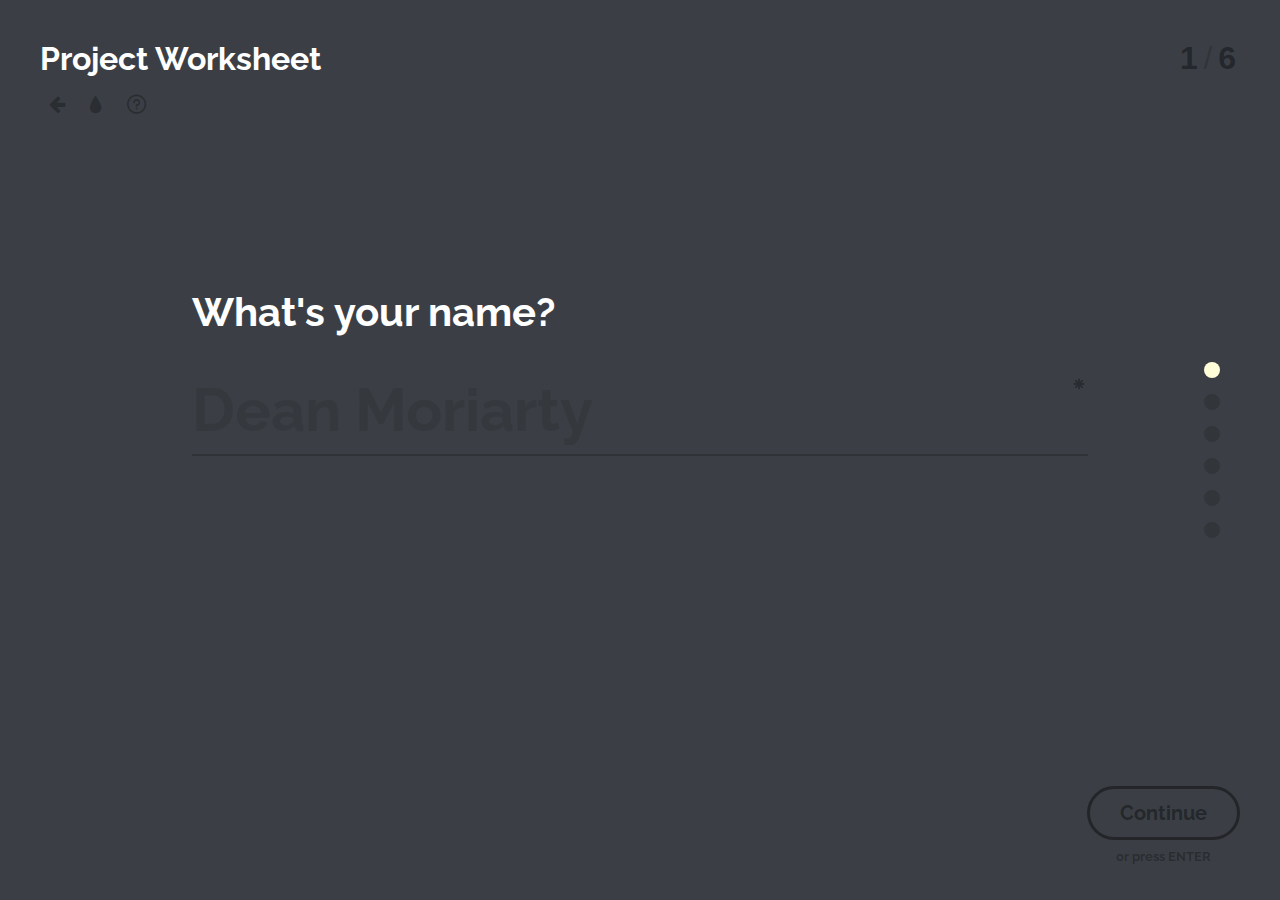
<file: FullscreenForm-Original/index.html>
<!DOCTYPE html>
<html lang="en" class="no-js">
	<head>
		<meta charset="UTF-8" />
		<meta http-equiv="X-UA-Compatible" content="IE=edge"> 
		<meta name="viewport" content="width=device-width, initial-scale=1"> 
		<title>Fullscreen Form Interface</title>
		<meta name="description" content="Fullscreen Form Interface: A distraction-free form concept with fancy animations" />
		<meta name="keywords" content="fullscreen form, css animations, distraction-free, web design" />
		<meta name="author" content="Codrops" />
		<link rel="shortcut icon" href="../favicon.ico">
		<link rel="stylesheet" type="text/css" href="css/normalize.css" />
		<link rel="stylesheet" type="text/css" href="css/demo.css" />
		<link rel="stylesheet" type="text/css" href="css/component.css" />
		<link rel="stylesheet" type="text/css" href="css/cs-select.css" />
		<link rel="stylesheet" type="text/css" href="css/cs-skin-boxes.css" />
		<script src="js/modernizr.custom.js"></script>
	</head>
	<body>
		<div class="container">

			<div class="fs-form-wrap" id="fs-form-wrap">
				<div class="fs-title">
					<h1>Project Worksheet</h1>
					<div class="codrops-top">
						<a class="codrops-icon codrops-icon-prev" href="http://tympanus.net/Development/NotificationStyles/"><span>Previous Demo</span></a>
						<a class="codrops-icon codrops-icon-drop" href="http://tympanus.net/codrops/?p=19520"><span>Back to the Codrops Article</span></a>
						<a class="codrops-icon codrops-icon-info" href="#"><span>This is a demo for a fullscreen form</span></a>
					</div>
				</div>
				<form id="myform" class="fs-form fs-form-full" autocomplete="off">
					<ol class="fs-fields">
						<li>
							<label class="fs-field-label fs-anim-upper" for="q1">What's your name?</label>
							<input class="fs-anim-lower" id="q1" name="q1" type="text" placeholder="Dean Moriarty" required/>
						</li>
						<li>
							<label class="fs-field-label fs-anim-upper" for="q2" data-info="We won't send you spam, we promise...">What's your email address?</label>
							<input class="fs-anim-lower" id="q2" name="q2" type="email" placeholder="dean@road.us" required/>
						</li>
						<li data-input-trigger>
							<label class="fs-field-label fs-anim-upper" for="q3" data-info="This will help us know what kind of service you need">What's your priority for your new website?</label>
							<div class="fs-radio-group fs-radio-custom clearfix fs-anim-lower">
								<span><input id="q3b" name="q3" type="radio" value="conversion"/><label for="q3b" class="radio-conversion">Sell things</label></span>
								<span><input id="q3c" name="q3" type="radio" value="social"/><label for="q3c" class="radio-social">Become famous</label></span>
								<span><input id="q3a" name="q3" type="radio" value="mobile"/><label for="q3a" class="radio-mobile">Mobile market</label></span>
							</div>
						</li>
						<li data-input-trigger>
							<label class="fs-field-label fs-anim-upper" data-info="We'll make sure to use it all over">Choose a color for your website.</label>
							<select class="cs-select cs-skin-boxes fs-anim-lower">
								<option value="" disabled selected>Pick a color</option>
								<option value="#588c75" data-class="color-588c75">#588c75</option>
								<option value="#b0c47f" data-class="color-b0c47f">#b0c47f</option>
								<option value="#f3e395" data-class="color-f3e395">#f3e395</option>
								<option value="#f3ae73" data-class="color-f3ae73">#f3ae73</option>
								<option value="#da645a" data-class="color-da645a">#da645a</option>
								<option value="#79a38f" data-class="color-79a38f">#79a38f</option>
								<option value="#c1d099" data-class="color-c1d099">#c1d099</option>
								<option value="#f5eaaa" data-class="color-f5eaaa">#f5eaaa</option>
								<option value="#f5be8f" data-class="color-f5be8f">#f5be8f</option>
								<option value="#e1837b" data-class="color-e1837b">#e1837b</option>
								<option value="#9bbaab" data-class="color-9bbaab">#9bbaab</option>
								<option value="#d1dcb2" data-class="color-d1dcb2">#d1dcb2</option>
								<option value="#f9eec0" data-class="color-f9eec0">#f9eec0</option>
								<option value="#f7cda9" data-class="color-f7cda9">#f7cda9</option>
								<option value="#e8a19b" data-class="color-e8a19b">#e8a19b</option>
								<option value="#bdd1c8" data-class="color-bdd1c8">#bdd1c8</option>
								<option value="#e1e7cd" data-class="color-e1e7cd">#e1e7cd</option>
								<option value="#faf4d4" data-class="color-faf4d4">#faf4d4</option>
								<option value="#fbdfc9" data-class="color-fbdfc9">#fbdfc9</option>
								<option value="#f1c1bd" data-class="color-f1c1bd">#f1c1bd</option>
							</select>
						</li>
						<li>
							<label class="fs-field-label fs-anim-upper" for="q4">Describe how you imagine your new website</label>
							<textarea class="fs-anim-lower" id="q4" name="q4" placeholder="Describe here"></textarea>
						</li>
						<li>
							<label class="fs-field-label fs-anim-upper" for="q5">What's your budget?</label>
							<input class="fs-mark fs-anim-lower" id="q5" name="q5" type="number" placeholder="1000" step="100" min="100"/>
						</li>
					</ol><!-- /fs-fields -->
					<button class="fs-submit" type="submit">Send answers</button>
				</form><!-- /fs-form -->
			</div><!-- /fs-form-wrap -->

			<!-- Related demos -->
			<div class="related">
				<p>If you enjoyed this demo you might also like:</p>
				<a href="http://tympanus.net/Development/MinimalForm/">
					<img src="img/relatedposts/minimalform1-300x162.png" />
					<h3>Minimal Form Interface</h3>
				</a>
				<a href="http://tympanus.net/Development/ButtonComponentMorph/">
					<img src="img/relatedposts/MorphingButtons-300x162.png" />
					<h3>Morphing Buttons Concept</h3>
				</a>
			</div>

		</div><!-- /container -->
		<script src="js/classie.js"></script>
		<script src="js/selectFx.js"></script>
		<script src="js/fullscreenForm.js"></script>
		<script>
			(function() {
				var formWrap = document.getElementById( 'fs-form-wrap' );

				[].slice.call( document.querySelectorAll( 'select.cs-select' ) ).forEach( function(el) {	
					new SelectFx( el, {
						stickyPlaceholder: false,
						onChange: function(val){
							document.querySelector('span.cs-placeholder').style.backgroundColor = val;
						}
					});
				} );

				new FForm( formWrap, {
					onReview : function() {
						classie.add( document.body, 'overview' ); // for demo purposes only
					}
				} );
			})();
		</script>
	</body>
</html>
</file>
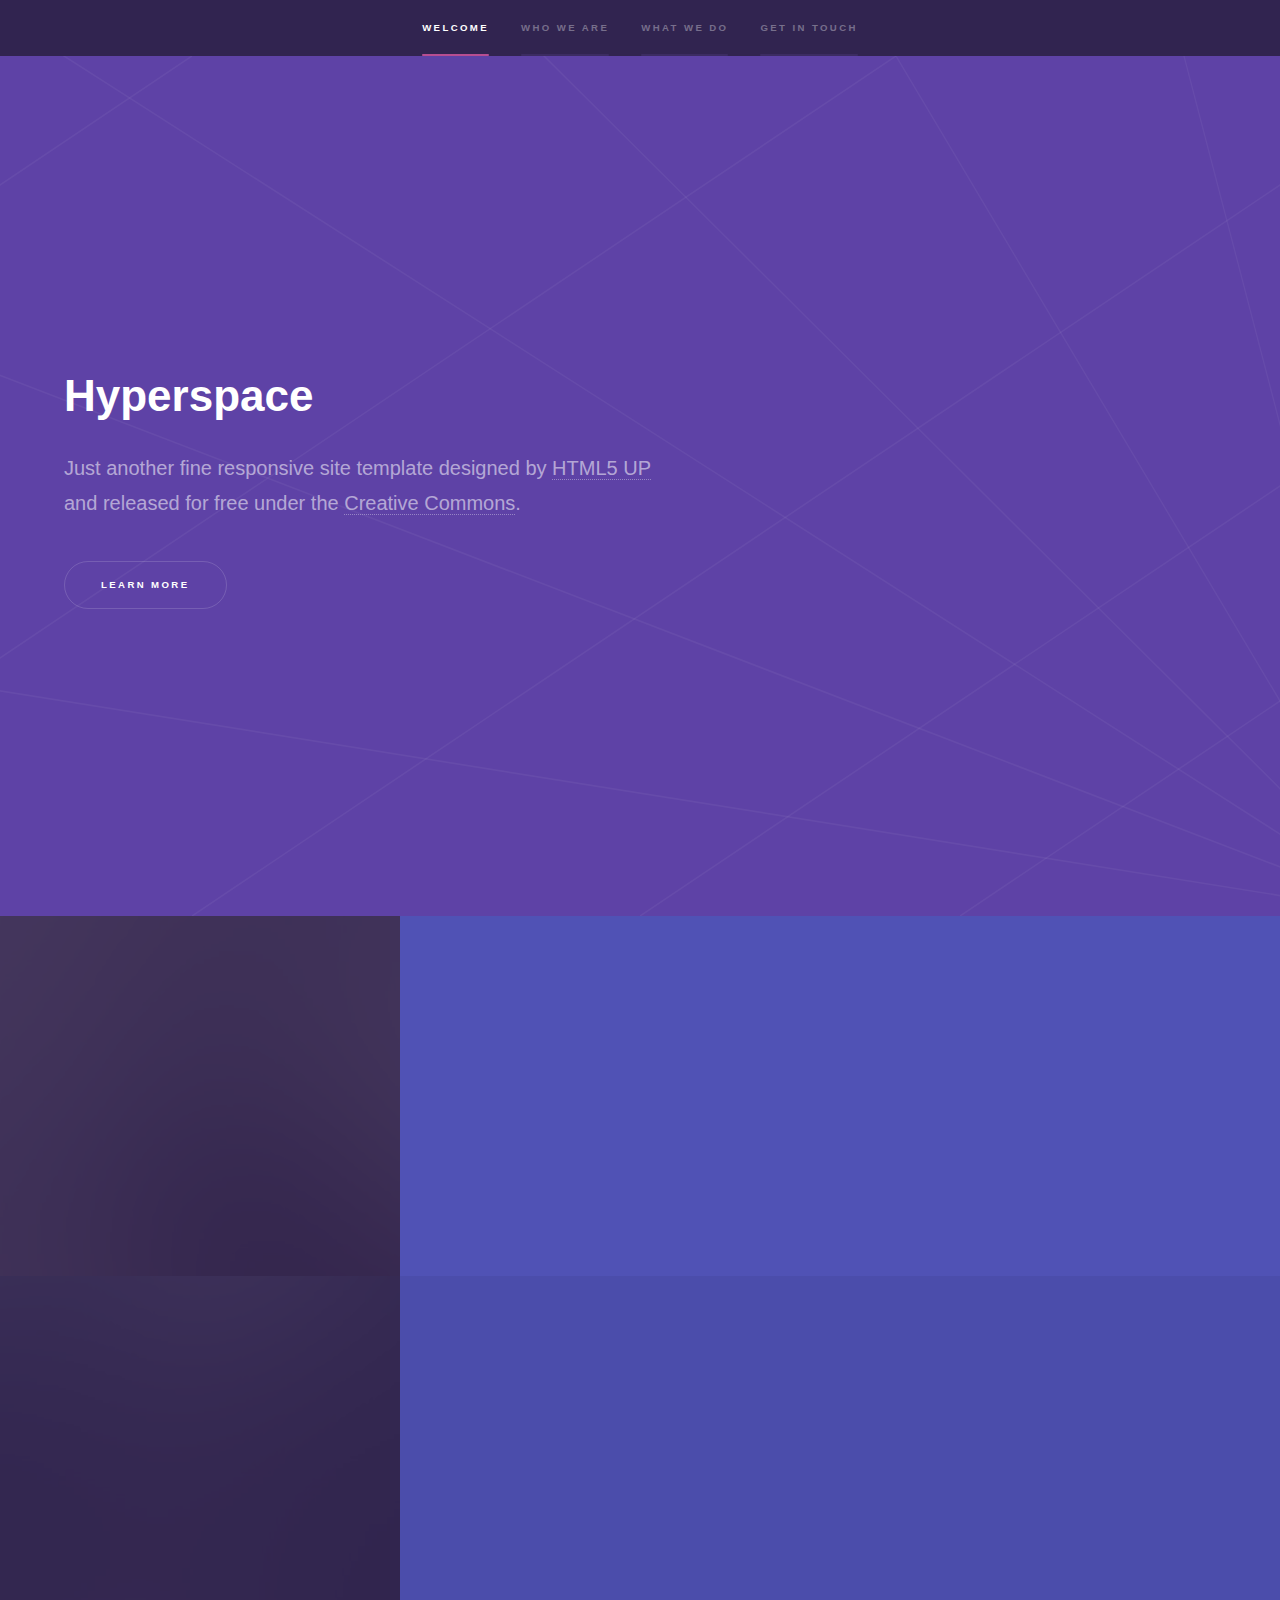
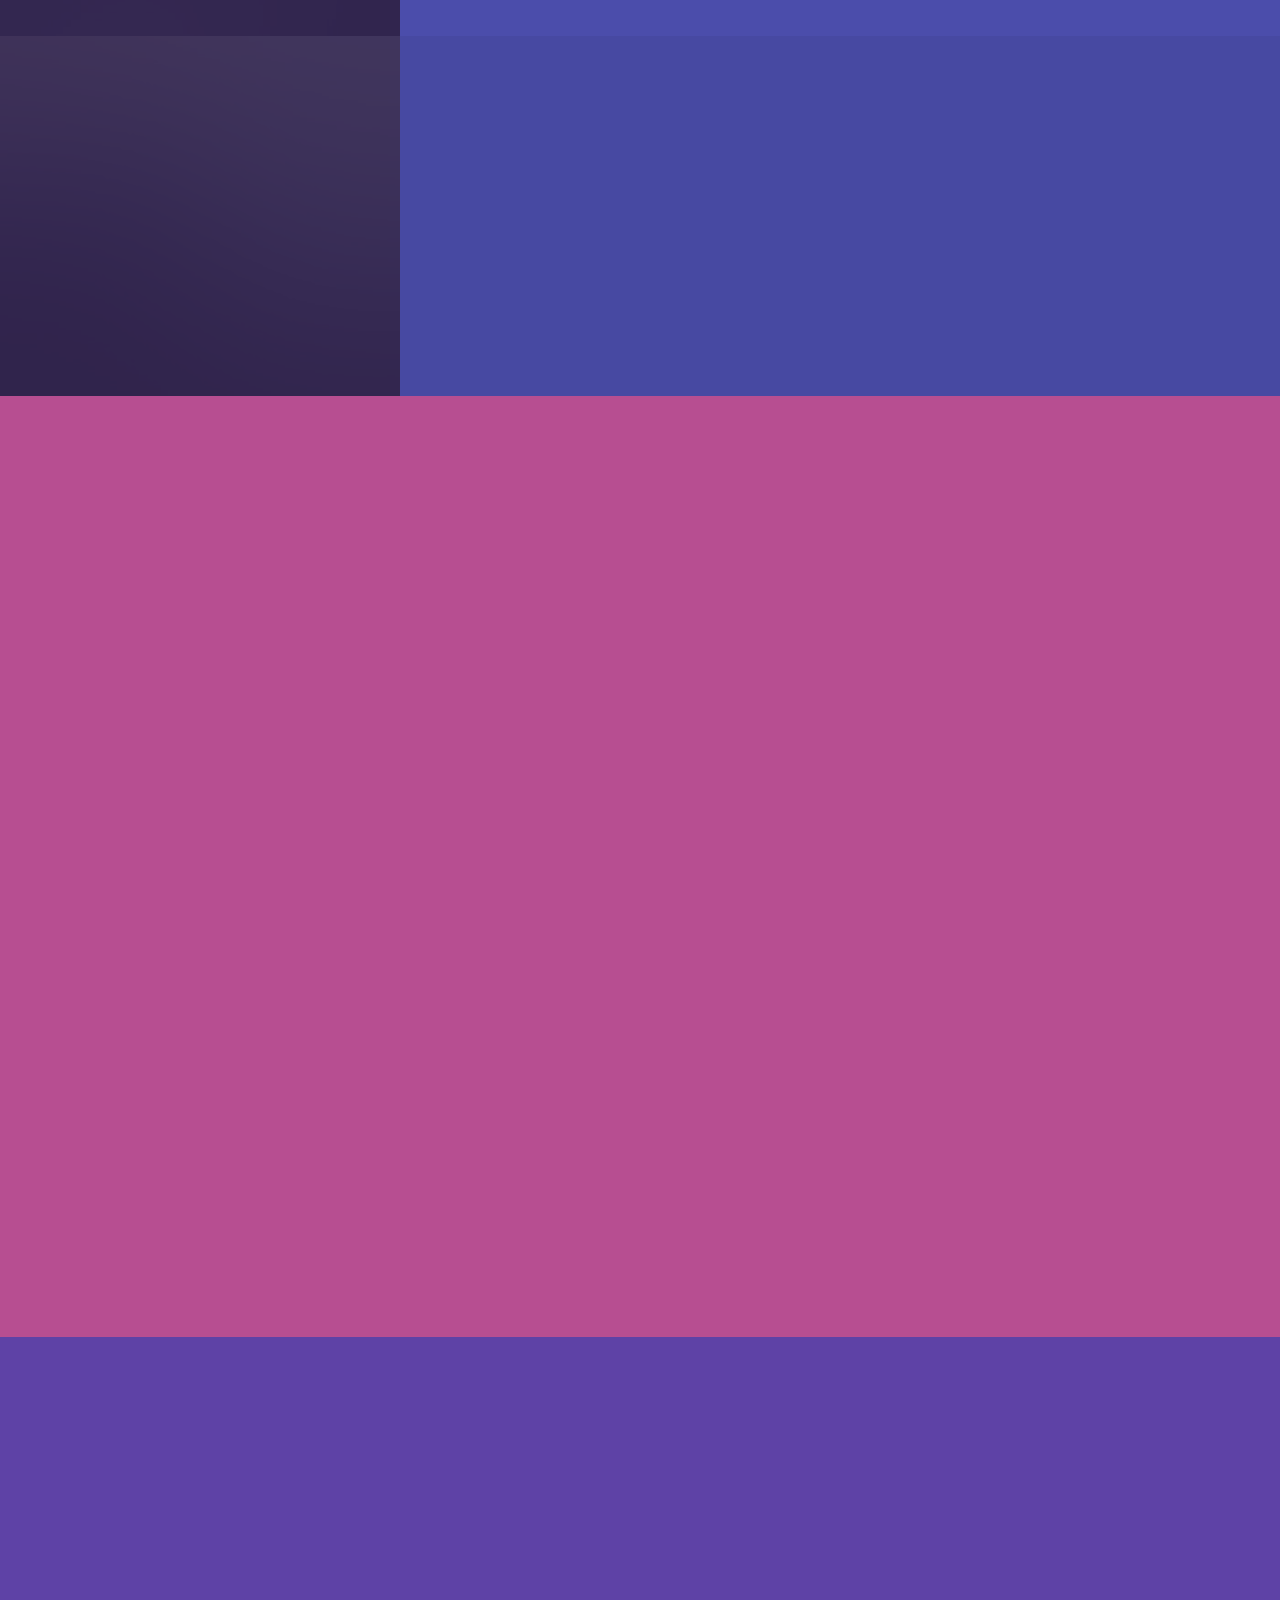
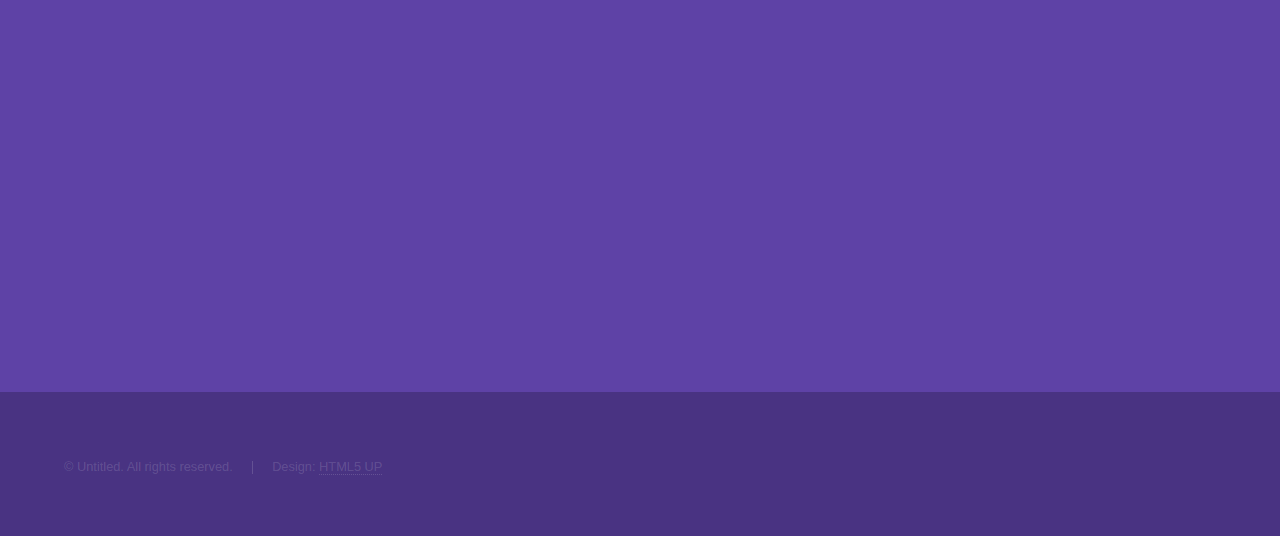
<file: html5up-hyperspace/index.html>
<!DOCTYPE HTML>
<!--
	Hyperspace by HTML5 UP
	html5up.net | @ajlkn
	Free for personal and commercial use under the CCA 3.0 license (html5up.net/license)
-->
<html>
	<head>
		<title>Hyperspace by HTML5 UP</title>
		<meta charset="utf-8" />
		<meta name="viewport" content="width=device-width, initial-scale=1" />
		<!--[if lte IE 8]><script src="assets/js/ie/html5shiv.js"></script><![endif]-->
		<link rel="stylesheet" href="assets/css/main.css" />
		<!--[if lte IE 9]><link rel="stylesheet" href="assets/css/ie9.css" /><![endif]-->
		<!--[if lte IE 8]><link rel="stylesheet" href="assets/css/ie8.css" /><![endif]-->
	</head>
	<body>

		<!-- Sidebar -->
			<section id="sidebar">
				<div class="inner">
					<nav>
						<ul>
							<li><a href="#intro">Welcome</a></li>
							<li><a href="#one">Who we are</a></li>
							<li><a href="#two">What we do</a></li>
							<li><a href="#three">Get in touch</a></li>
						</ul>
					</nav>
				</div>
			</section>

		<!-- Wrapper -->
			<div id="wrapper">

				<!-- Intro -->
					<section id="intro" class="wrapper style1 fullscreen fade-up">
						<div class="inner">
							<h1>Hyperspace</h1>
							<p>Just another fine responsive site template designed by <a href="http://html5up.net">HTML5 UP</a><br />
							and released for free under the <a href="http://html5up.net/license">Creative Commons</a>.</p>
							<ul class="actions">
								<li><a href="#one" class="button scrolly">Learn more</a></li>
							</ul>
						</div>
					</section>

				<!-- One -->
					<section id="one" class="wrapper style2 spotlights">
						<section>
							<a href="#" class="image"><img src="images/pic01.jpg" alt="" data-position="center center" /></a>
							<div class="content">
								<div class="inner">
									<h2>Sed ipsum dolor</h2>
									<p>Phasellus convallis elit id ullamcorper pulvinar. Duis aliquam turpis mauris, eu ultricies erat malesuada quis. Aliquam dapibus.</p>
									<ul class="actions">
										<li><a href="#" class="button">Learn more</a></li>
									</ul>
								</div>
							</div>
						</section>
						<section>
							<a href="#" class="image"><img src="images/pic02.jpg" alt="" data-position="top center" /></a>
							<div class="content">
								<div class="inner">
									<h2>Feugiat consequat</h2>
									<p>Phasellus convallis elit id ullamcorper pulvinar. Duis aliquam turpis mauris, eu ultricies erat malesuada quis. Aliquam dapibus.</p>
									<ul class="actions">
										<li><a href="#" class="button">Learn more</a></li>
									</ul>
								</div>
							</div>
						</section>
						<section>
							<a href="#" class="image"><img src="images/pic03.jpg" alt="" data-position="25% 25%" /></a>
							<div class="content">
								<div class="inner">
									<h2>Ultricies aliquam</h2>
									<p>Phasellus convallis elit id ullamcorper pulvinar. Duis aliquam turpis mauris, eu ultricies erat malesuada quis. Aliquam dapibus.</p>
									<ul class="actions">
										<li><a href="#" class="button">Learn more</a></li>
									</ul>
								</div>
							</div>
						</section>
					</section>

				<!-- Two -->
					<section id="two" class="wrapper style3 fade-up">
						<div class="inner">
							<h2>What we do</h2>
							<p>Phasellus convallis elit id ullamcorper pulvinar. Duis aliquam turpis mauris, eu ultricies erat malesuada quis. Aliquam dapibus, lacus eget hendrerit bibendum, urna est aliquam sem, sit amet imperdiet est velit quis lorem.</p>
							<div class="features">
								<section>
									<span class="icon major fa-code"></span>
									<h3>Lorem ipsum amet</h3>
									<p>Phasellus convallis elit id ullam corper amet et pulvinar. Duis aliquam turpis mauris, sed ultricies erat dapibus.</p>
								</section>
								<section>
									<span class="icon major fa-lock"></span>
									<h3>Aliquam sed nullam</h3>
									<p>Phasellus convallis elit id ullam corper amet et pulvinar. Duis aliquam turpis mauris, sed ultricies erat dapibus.</p>
								</section>
								<section>
									<span class="icon major fa-cog"></span>
									<h3>Sed erat ullam corper</h3>
									<p>Phasellus convallis elit id ullam corper amet et pulvinar. Duis aliquam turpis mauris, sed ultricies erat dapibus.</p>
								</section>
								<section>
									<span class="icon major fa-desktop"></span>
									<h3>Veroeros quis lorem</h3>
									<p>Phasellus convallis elit id ullam corper amet et pulvinar. Duis aliquam turpis mauris, sed ultricies erat dapibus.</p>
								</section>
								<section>
									<span class="icon major fa-chain"></span>
									<h3>Urna quis bibendum</h3>
									<p>Phasellus convallis elit id ullam corper amet et pulvinar. Duis aliquam turpis mauris, sed ultricies erat dapibus.</p>
								</section>
								<section>
									<span class="icon major fa-diamond"></span>
									<h3>Aliquam urna dapibus</h3>
									<p>Phasellus convallis elit id ullam corper amet et pulvinar. Duis aliquam turpis mauris, sed ultricies erat dapibus.</p>
								</section>
							</div>
							<ul class="actions">
								<li><a href="#" class="button">Learn more</a></li>
							</ul>
						</div>
					</section>

				<!-- Three -->
					<section id="three" class="wrapper style1 fade-up">
						<div class="inner">
							<h2>Get in touch</h2>
							<p>Phasellus convallis elit id ullamcorper pulvinar. Duis aliquam turpis mauris, eu ultricies erat malesuada quis. Aliquam dapibus, lacus eget hendrerit bibendum, urna est aliquam sem, sit amet imperdiet est velit quis lorem.</p>
							<div class="split style1">
								<section>
									<form method="post" action="#">
										<div class="field half first">
											<label for="name">Name</label>
											<input type="text" name="name" id="name" />
										</div>
										<div class="field half">
											<label for="email">Email</label>
											<input type="text" name="email" id="email" />
										</div>
										<div class="field">
											<label for="message">Message</label>
											<textarea name="message" id="message" rows="5"></textarea>
										</div>
										<ul class="actions">
											<li><a href="" class="button submit">Send Message</a></li>
										</ul>
									</form>
								</section>
								<section>
									<ul class="contact">
										<li>
											<h3>Address</h3>
											<span>12345 Somewhere Road #654<br />
											Nashville, TN 00000-0000<br />
											USA</span>
										</li>
										<li>
											<h3>Email</h3>
											<a href="#">user@untitled.tld</a>
										</li>
										<li>
											<h3>Phone</h3>
											<span>(000) 000-0000</span>
										</li>
										<li>
											<h3>Social</h3>
											<ul class="icons">
												<li><a href="#" class="fa-twitter"><span class="label">Twitter</span></a></li>
												<li><a href="#" class="fa-facebook"><span class="label">Facebook</span></a></li>
												<li><a href="#" class="fa-github"><span class="label">GitHub</span></a></li>
												<li><a href="#" class="fa-instagram"><span class="label">Instagram</span></a></li>
												<li><a href="#" class="fa-linkedin"><span class="label">LinkedIn</span></a></li>
											</ul>
										</li>
									</ul>
								</section>
							</div>
						</div>
					</section>

			</div>

		<!-- Footer -->
			<footer id="footer" class="wrapper style1-alt">
				<div class="inner">
					<ul class="menu">
						<li>&copy; Untitled. All rights reserved.</li><li>Design: <a href="http://html5up.net">HTML5 UP</a></li>
					</ul>
				</div>
			</footer>

		<!-- Scripts -->
			<script src="assets/js/jquery.min.js"></script>
			<script src="assets/js/jquery.scrollex.min.js"></script>
			<script src="assets/js/jquery.scrolly.min.js"></script>
			<script src="assets/js/skel.min.js"></script>
			<script src="assets/js/util.js"></script>
			<!--[if lte IE 8]><script src="assets/js/ie/respond.min.js"></script><![endif]-->
			<script src="assets/js/main.js"></script>

	</body>
</html>
</file>
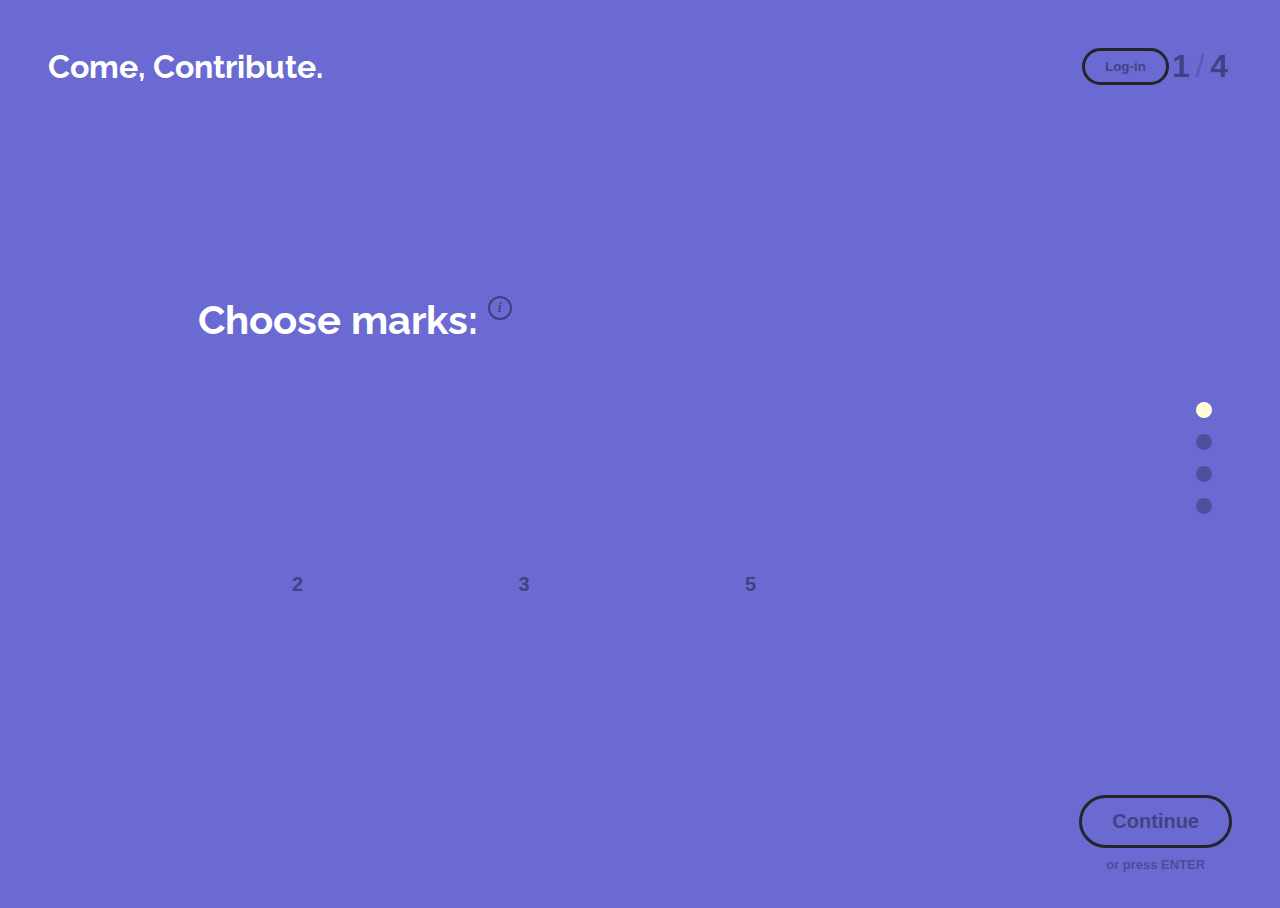
<file: version2.1/Alpha/index.html>
<!DOCTYPE html>
<html lang="en" class="no-js">
	<head>
		<meta charset="UTF-8" />
		<meta http-equiv="X-UA-Compatible" content="IE=edge"> 
		<meta name="viewport" content="width=device-width, initial-scale=1"> 
		<title>QuestionBank-Hackathon</title>
		<meta name="description" content="Hackathon website" />
		<link rel="shortcut icon" href="../favicon.ico">
		<link rel="stylesheet" type="text/css" href="css/demo.css" />
		<link rel="stylesheet" type="text/css" href="css/component.css" />
		<script src="js/modernizr.custom.js"></script>
	</head>
	<body>
		<div class="container">

			<div class="fs-form-wrap" id="fs-form-wrap">
				<div class="fs-title">
					<button class="fs-login" type="submit" style="float: right"> Log-in</button>
					<h1>Come, Contribute.</h1>
					 
				</div>
				<form id="myform" class="fs-form fs-form-full" autocomplete="off">
					<ol class="fs-fields">
						<li data-input-trigger>
							<label class="fs-field-label fs-anim-upper" for="q1" data-info="This will help identify the marks assigned to this question">Choose marks:</label>
							<div class="fs-radio-group fs-radio-custom clearfix fs-anim-lower">
								<span><input id="q1a" name="q1" type="radio" value="1"/><label>2</label></span>
								<span><input id="q1b" name="q1" type="radio" value="2"/><label>3</label></span>
								<span><input id="q1c" name="q1" type="radio" value="3"/><label>5</label></span>
							</div>
						</li>
						<li data-input-trigger>
							<label class="fs-field-label fs-anim-upper" for="q2" data-info="This will help identify subject">Choose subject:</label>
							<div class="fs-radio-group fs-radio-custom clearfix fs-anim-lower">
								<span><input id="q2a" name="q2" type="radio" value="phy"/><label>Physics</label></span>
								<span><input id="q2b" name="q2" type="radio" value="chem"/><label>Chemistry</label></span>
								<span><input id="q2c" name="q2" type="radio" value="math"/><label for=>Mathematics</label></span>
							</div>
						</li>
						<li>
							<label class="fs-field-label fs-anim-upper" for="q3">Enter question: </label>
							<textarea class="fs-anim-lower" id="q3" name="q3" placeholder="Question here"></textarea>
						</li>
						<li>
							<label class="fs-field-label fs-anim-upper" for="q4">Enter answer: </label>
							<textarea class="fs-anim-lower" id="q4" name="q4" placeholder="Answer here"></textarea>
						</li>
					</ol><!-- /fs-fields -->
					<button class="fs-submit" type="submit">Submit</button>
				</form><!-- /fs-form -->
			</div><!-- /fs-form-wrap -->

		</div><!-- /container -->
		<script src="js/classie.js"></script>
		<script src="js/selectFx.js"></script>
		<script src="js/fullscreenForm.js"></script>
		<script>
			(function() {
				var formWrap = document.getElementById( 'fs-form-wrap' );

				[].slice.call( document.querySelectorAll( 'select.cs-select' ) ).forEach( function(el) {	
					new SelectFx( el, {
						stickyPlaceholder: false,
						onChange: function(val){
							document.querySelector('span.cs-placeholder').style.backgroundColor = val;
						}
					});
				} );

				new FForm( formWrap, {
					onReview : function() {
						classie.add( document.body, 'overview' ); // for demo purposes only
					}
				} );
			})();
		</script>
	</body>
</html>
</file>
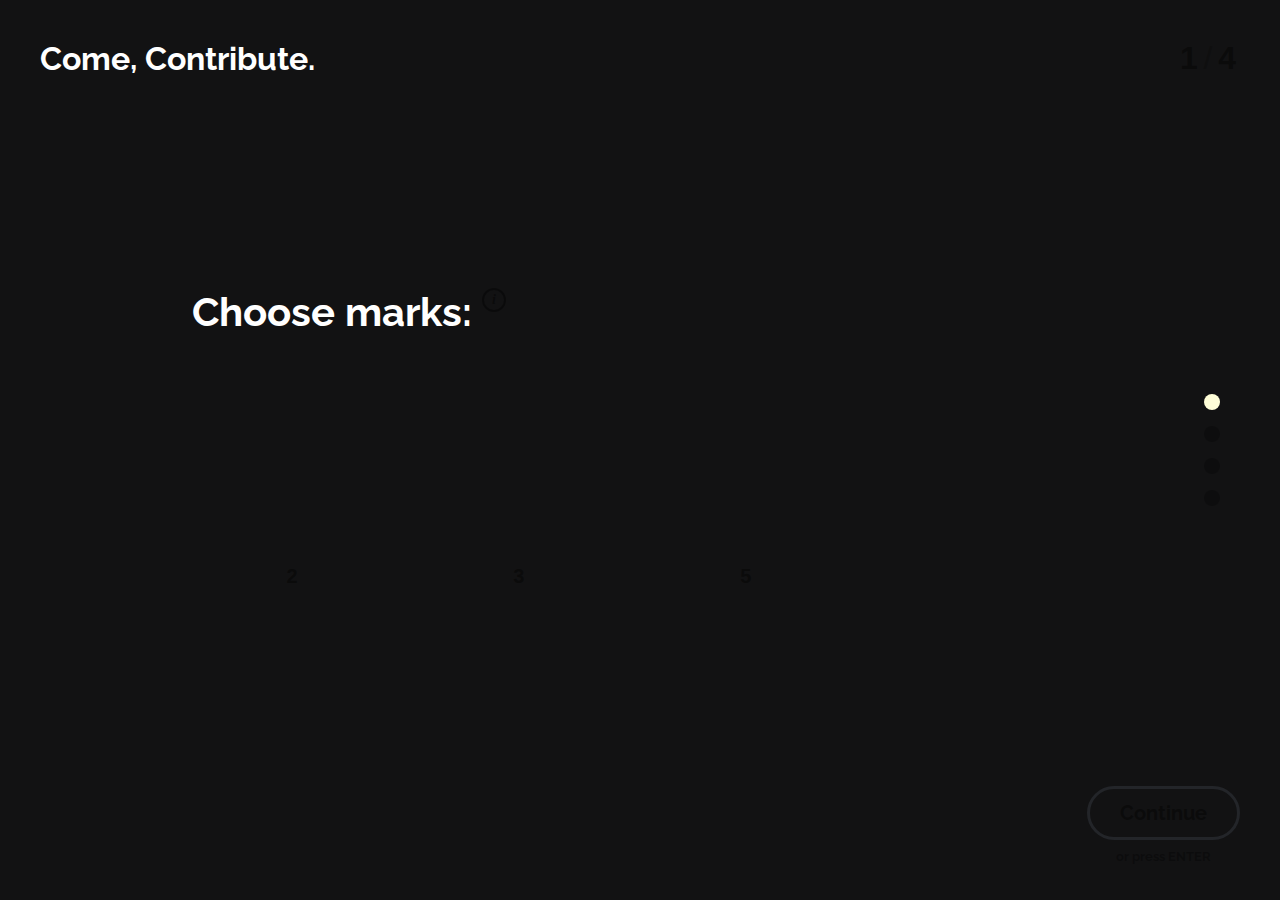
<file: version2/Alpha/index.html>
<!DOCTYPE html>
<html lang="en" class="no-js">
	<head>
		<meta charset="UTF-8" />
		<meta http-equiv="X-UA-Compatible" content="IE=edge"> 
		<meta name="viewport" content="width=device-width, initial-scale=1"> 
		<title>QuestionBank-Hackathon</title>
		<meta name="description" content="Hackathon website" />
		<link rel="shortcut icon" href="../favicon.ico">
		<link rel="stylesheet" type="text/css" href="css/normalize.css" />
		<link rel="stylesheet" type="text/css" href="css/demo.css" />
		<link rel="stylesheet" type="text/css" href="css/component.css" />
		<link rel="stylesheet" type="text/css" href="css/cs-select.css" />
		<link rel="stylesheet" type="text/css" href="css/cs-skin-boxes.css" />
		<script src="js/modernizr.custom.js"></script>
	</head>
	<body>
		<div class="container">

			<div class="fs-form-wrap" id="fs-form-wrap">
				<div class="fs-title">
					<h1>Come, Contribute.</h1>
				</div>
				<form id="myform" class="fs-form fs-form-full" autocomplete="off">
					<ol class="fs-fields">
						<li data-input-trigger>
							<label class="fs-field-label fs-anim-upper" for="q1" data-info="This will help identify the marks assigned to this question">Choose marks:</label>
							<div class="fs-radio-group fs-radio-custom clearfix fs-anim-lower">
								<span><input id="q1a" name="q1" type="radio" value="1"/><label>2</label></span>
								<span><input id="q1b" name="q1" type="radio" value="2"/><label>3</label></span>
								<span><input id="q1c" name="q1" type="radio" value="3"/><label for=>5</label></span>
							</div>
						</li>
						<li data-input-trigger>
							<label class="fs-field-label fs-anim-upper" for="q2" data-info="This will help identify subject">Choose subject:</label>
							<div class="fs-radio-group fs-radio-custom clearfix fs-anim-lower">
								<span><input id="q2a" name="q2" type="radio" value="phy"/><label>Physics</label></span>
								<span><input id="q2b" name="q2" type="radio" value="chem"/><label>Chemistry</label></span>
								<span><input id="q2c" name="q2" type="radio" value="math"/><label for=>Mathematics</label></span>
							</div>
						</li>
						<li>
							<label class="fs-field-label fs-anim-upper" for="q3">Enter question: </label>
							<textarea class="fs-anim-lower" id="q3" name="q3" placeholder="Question here"></textarea>
						</li>
						<li>
							<label class="fs-field-label fs-anim-upper" for="q4">Enter answer: </label>
							<textarea class="fs-anim-lower" id="q4" name="q4" placeholder="Answer here"></textarea>
						</li>
					</ol><!-- /fs-fields -->
					<button class="fs-submit" type="submit">Submit</button>
				</form><!-- /fs-form -->
			</div><!-- /fs-form-wrap -->

		</div><!-- /container -->
		<script src="js/classie.js"></script>
		<script src="js/selectFx.js"></script>
		<script src="js/fullscreenForm.js"></script>
		<script>
			(function() {
				var formWrap = document.getElementById( 'fs-form-wrap' );

				[].slice.call( document.querySelectorAll( 'select.cs-select' ) ).forEach( function(el) {	
					new SelectFx( el, {
						stickyPlaceholder: false,
						onChange: function(val){
							document.querySelector('span.cs-placeholder').style.backgroundColor = val;
						}
					});
				} );

				new FForm( formWrap, {
					onReview : function() {
						classie.add( document.body, 'overview' ); // for demo purposes only
					}
				} );
			})();
		</script>
	</body>
</html>
</file>
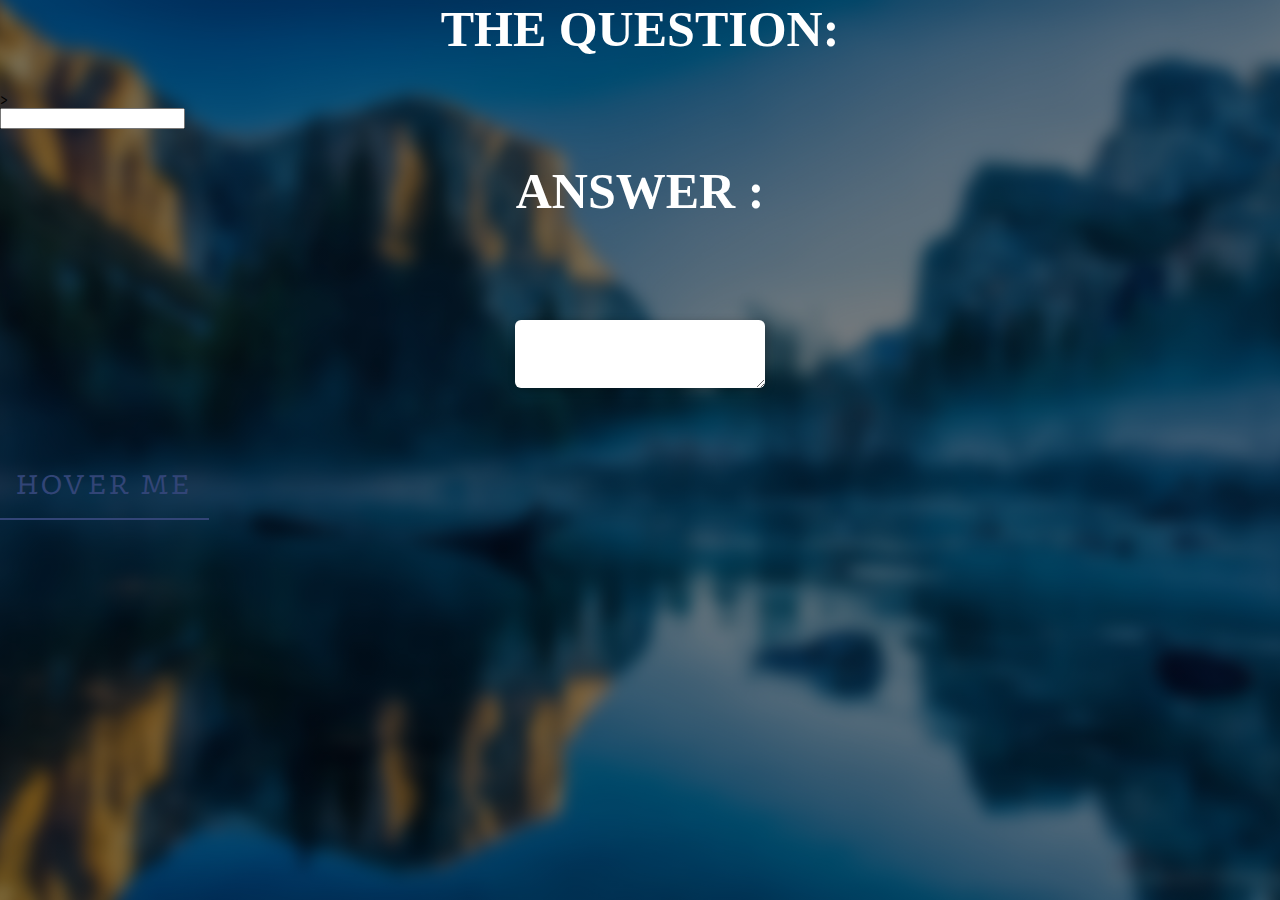
<file: HTML mockup/forum.html>
<html>
    <head>
        <title>Submit Question</title>
        <link href="forum.css" rel="stylesheet" type="text/css">
    </head>
<body>
        <body>
            <header>
                  <form name="question" method="get">
                  <h1>The question:</h1>><br>
                  <input align="center" type="Question" name="q"><br>
                  <h1>Answer :</h1><br>
                  <script src="forum.js"></script>
                  <textarea class='autoExpand' rows='3' data-min-rows='3' placeholder='Auto-Expanding Textarea'>
                  </textarea>
                  <br>
                  <a class="btn-draw" href="#"><span>Hover Me</span></a>
                  
                  </form>
</body>


</html>
</file>
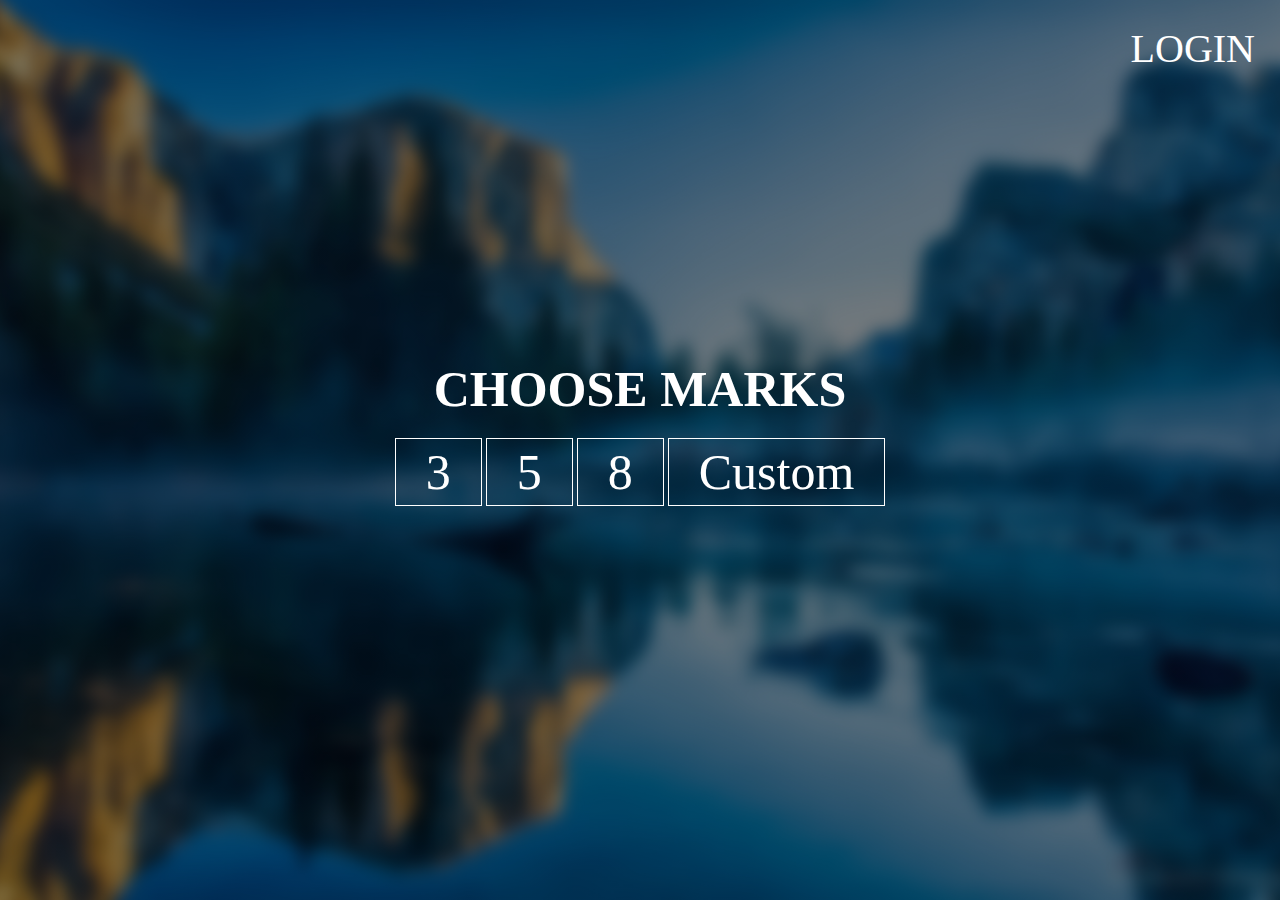
<file: HTML mockup/landing.html>
<!DOCTYPE html>
<html>
    <head>
        <title> Landing page </title>
        <link href="style.css" rel="stylesheet" type="text/css">
    </head>
    
	<body>
        <header>
            <div class="row">
                <ul class="main-nav">
                 <li><a href="login.html">LOGIN</a></li> 
                </ul> 
            </div>
            <div class="choose">
                    <h1> Choose marks</h1>
					<ul class="mark-bt">
						<li><a href="subject.html"> 3 </a></li>
						<li><a href="subject.html"> 5 </a></li>
						<li><a href="subject.html"> 8 </a></li>
						<li><a href="subject.html"> Custom </a></li>
					</ul>
            </div>
		</header>
	</body>
</html>
</file>
<file: FullscreenForm-Original/css/demo.css>
@import url(http://fonts.googleapis.com/css?family=Raleway:400,700);
@font-face {
	font-weight: normal;
	font-style: normal;
	font-family: 'codropsicons';
	src:url('../fonts/codropsicons/codropsicons.eot');
	src:url('../fonts/codropsicons/codropsicons.eot?#iefix') format('embedded-opentype'),
		url('../fonts/codropsicons/codropsicons.woff') format('woff'),
		url('../fonts/codropsicons/codropsicons.ttf') format('truetype'),
		url('../fonts/codropsicons/codropsicons.svg#codropsicons') format('svg');
}

*, *:after, *:before { -webkit-box-sizing: border-box; box-sizing: border-box; }
.clearfix:before, .clearfix:after { content: ''; display: table; }
.clearfix:after { clear: both; }

html, body, .container {
	height: 100%;
}

body {
	background: #3b3f45;
	color: #fff;
	font-weight: 400;
	font-size: 1em;
	font-family: 'Raleway', Arial, sans-serif;
	overflow: hidden;
	overflow-y: scroll;
	min-height: 590px;
}

a {
	color: rgba(0,0,0,0.3);
	text-decoration: none;
	outline: none;
}

a:hover, a:focus {
	color: #fff;
}

/* Top Navigation Style */
.codrops-top {
	margin-top: 1em;
}

.codrops-top a {
	font-size: 0.69em;
	padding: 0 0.25em;
	display: inline-block;
	text-decoration: none;
	font-size: 1.2em;
}

.codrops-icon:before {
	margin: 0 4px;
	text-transform: none;
	font-weight: normal;
	font-style: normal;
	font-variant: normal;
	font-family: 'codropsicons';
	line-height: 1;
	speak: none;
	-webkit-font-smoothing: antialiased;
}

.codrops-icon-drop:before {
	content: "\e001";
}

.codrops-icon-prev:before {
	content: "\e004";
}

.codrops-icon-info:before {
	content: "\e003";
}

.codrops-icon span {
	display: none;
	position: absolute;
	font-size: 0.85em;
	padding: 0.5em 0 0 0.25em;
	font-weight: 700;
}

.codrops-icon:hover span {
	display: block;
	color: #6a7b7e;
}

/* Related demos */
.related {
	font-weight: 700;
	text-align: center;
	padding: 5em 0;
	display: none;
	background: #fff;
	color: rgba(0,0,0,0.3);
}

.overview .related {
	display: block;
}

.related > a {
	border: 3px solid black;
	border-color: initial;
	display: inline-block;
	text-align: center;
	margin: 20px 10px;
	padding: 25px;
}

.related > a:hover,
.related > a:focus {
	color: rgba(0,0,0,0.5);
}

.related a img {
	max-width: 100%;
	opacity: 0.8;
}

.related a:hover img,
.related a:active img {
	opacity: 1;
}

.related a h3 {
	margin: 0;
	padding: 0.5em 0 0.3em;
	max-width: 300px;
	text-align: left;
}
</file>
<file: FullscreenForm-Original/css/component.css>
/* Main form wrapper */
.fs-form-wrap {
	position: relative;
	width: 100%;
	height: 100%;
	color: #fff;
}

.overview .fs-form-wrap {
	height: auto;
}

/* Title */
.fs-title {
	position: absolute;
	top: 0;
	left: 0;
	margin: 0;
	padding: 40px;
	width: 100%;
}

.fs-title h1 {
	margin: 0;
}

/* Form */
.fs-form {
	position: relative;
	text-align: left;
	font-size: 2.5em;
}

.no-js .fs-form {
	padding: 0 0 6em 0;
}

/* Views (fullscreen and overview)*/
.fs-form-full {
	top: 32%;
	margin: 0 auto;
	width: 70%;
}

.fs-form-full,
.fs-message-error {
	max-width: 960px;
}

.fs-form-overview {
	padding: 2.5em 30% 6em;
	width: 100%;
	height: 100%;
	background: #fffed8;
	color: #3b3f45;
	font-size: 1.2em;
}

.fs-form-overview .fs-fields::before {
	display: block;
	margin-bottom: 2.5em;
	color: #3b3f45;
	content: 'Review & Submit';
	font-weight: 700;
	font-size: 1.85em;
}

/* Switch view animation (we hide the current view, switch the view class and show it again) */
.fs-form.fs-show {
	-webkit-animation: animFadeIn 0.5s;
	animation: animFadeIn 0.5s;
}

@-webkit-keyframes animFadeIn {
	0% { opacity: 0; }
	100% { opacity: 1; }
}

@keyframes animFadeIn {
	0% { opacity: 0; }
	100% { opacity: 1; }
}

.fs-form.fs-show .fs-fields {
	-webkit-animation: animMove 0.5s;
	animation: animMove 0.5s;
}

@-webkit-keyframes animMove {
	from { top: 100px; }
}

@keyframes animMove {
	from { top: 100px; }
} /* we need to use top here because otherwise all our fixed elements will become absolute */

/* Visibility control of elements */
.fs-form-full .fs-fields > li,
.fs-nav-dots, 
.fs-progress,
.fs-numbers,
button.fs-continue,
.fs-message-error,
.fs-message-final {
	visibility: hidden;
}

.no-js .fs-form-full .fs-fields > li {
	visibility: visible;
}

.fs-show {
	visibility: visible !important;
}

/* Some general styles */
.fs-form-wrap button {
	border: none;
	background: none;
}

.fs-form-wrap button[disabled] {
	opacity: 0.3;
	pointer-events: none;
}

.fs-form-wrap input:focus,
.fs-form-wrap button:focus {
	outline: none;
}

/* Hide the submit button */
.fs-form .fs-submit {
	display: none;
}

/* Fields */
.fs-fields {
	position: relative;
	margin: 0 auto;
	padding: 0;
	top: 0;
	list-style: none;
}

.fs-form-overview ol {
	max-width: ;
}

.fs-fields > li {
	position: relative;
	z-index: 1;
	margin: 0;
	padding: 0;
	border: none;
}

.fs-fields > li:hover {
	z-index: 999;
}

.js .fs-form-full .fs-fields > li {
	position: absolute;
	width: 100%;
}

.fs-form-overview .fs-fields > li,
.no-js .fs-form .fs-fields > li {
	margin: 1em 0 2em;
	padding: 0 0 2em 0;
	border-bottom: 2px solid rgba(0,0,0,0.1);
}

/* Labels & info */
.fs-fields > li label {
	position: relative;
}

.fs-fields > li label.fs-field-label {
	display: inline-block;
	padding: 0 5px 1em 0;
	font-weight: 700;
	pointer-events: none;
}

.fs-form-full .fs-fields > li label[data-info]::after {
	position: relative;
	display: inline-block;
	margin-left: 10px;
	width: 24px;
	height: 24px;
	border: 2px solid rgba(0,0,0,0.4);
	color: rgba(0,0,0,0.4);
	border-radius: 50%;
	content: 'i';
	vertical-align: top;
	text-align: center;
	font-weight: 700;
	font-style: italic;
	font-size: 14px;
	font-family: Georgia, serif;
	line-height: 20px;
	cursor: pointer;
	pointer-events: auto;
}

.fs-form-full .fs-fields > li label[data-info]::before {
    position: absolute;
    bottom: 100%;
   	left: 0;
    padding: 0 0 10px;
    min-width: 200px;
	content: attr(data-info);
	font-size: 0.4em;
	color: #6a7b7e;
    opacity: 0;
    -webkit-transition: opacity 0.3s, -webkit-transform 0.3s;
    transition: opacity 0.3s, transform 0.3s;
    -webkit-transform: translate3d(0,-5px,0);
    transform: translate3d(0,-5px,0);
    pointer-events: none;
}

.fs-form-full .fs-fields > li label[data-info]:hover::before {
    opacity: 1;
    -webkit-transform: translate3d(0,0,0);
    transform: translate3d(0,0,0);
}

.fs-form-full .fs-fields > li label:hover ~ .fs-info,
.fs-form-full .fs-fields > li .fs-info:hover {
	opacity: 1;
	-webkit-transform: translateY(0);
	transform: translateY(0);
	pointer-events: auto;
}

/* Inputs */
.fs-fields input {
	display: block;
	margin: 0;
	padding: 0 0 0.15em;
	width: 100%;
	border: none;
	border-bottom: 2px solid rgba(0,0,0,0.2);
	background-color: transparent;
	color: #fffed8;
	text-overflow: ellipsis;
	font-weight: bold;
	font-size: 1.5em;
	border-radius: 0;
}

.fs-fields input:invalid {
	box-shadow: none; /* removes red shadow in FF*/
}

.fs-form-overview .fs-fields input {
	border-bottom-color: transparent;
	color: rgba(0,0,0,0.5);
}

.fs-fields [required] {
	background-image: url(../img/abacusstar.svg);
	background-position: top right;
	background-size: 18px;
	background-repeat: no-repeat;
}

.fs-fields input:focus {
	background-color: #3b3f45; /* Fixes chrome bug with placeholder */
}

.fs-form-overview .fs-fields input:focus {
	background-color: #fffed8; /* Fixes chrome bug with placeholder */
}

.fs-form-overview .fs-fields input {
	font-size: 1.2em;
}

.fs-fields .fs-radio-custom input[type="radio"] {
	position: absolute;
	display: block;
	margin: 30px auto 20px;
	margin: 0 auto 20px;
	width: 100%;
	height: 100%;
	opacity: 0;
	cursor: pointer;
}

.fs-fields > li .fs-radio-custom span {
	float: left;
	position: relative;
	margin-right: 3%;
	padding: 10px;
	max-width: 200px;
	width: 30%;
	text-align: center;
	font-weight: 700;
	font-size: 50%;
	font-family: "Helvetica Neue", Helvetica, Arial, sans-serif;
}

.fs-fields > li .fs-radio-custom span label {
	color: rgba(0,0,0,0.4);
	-webkit-transition: color 0.3s;
	transition: color 0.3s;
}

.fs-form-overview .fs-fields > li .fs-radio-custom span {
	max-width: 140px;
}

.fs-form-overview .fs-fields > li .fs-radio-custom span {
	font-size: 75%;
}

.fs-fields > li .fs-radio-custom label {
	display: block;
	padding-top: 100%;
	width: 100%;
	height: 100%;
	cursor: pointer;
}

.fs-fields .fs-radio-custom label::after {
	position: absolute;
	top: 50%;
	left: 50%;
	width: 100%;
	height: 100%;
	background-position: 50% 0%;
	background-size: 85%;
	background-repeat: no-repeat;
	content: '';
	opacity: 0.5;
	-webkit-transition: opacity 0.2s;
	transition: opacity 0.2s;
	-webkit-transform: translate(-50%,-50%);
	transform: translate(-50%,-50%);
}

.fs-fields .fs-radio-custom label.radio-mobile::after {
	background-image: url(../img/mobile.svg);
}

.fs-fields .fs-radio-custom label.radio-social::after {
	background-image: url(../img/social.svg);
}

.fs-fields .fs-radio-custom label.radio-conversion::after {
	background-image: url(../img/conversion.svg);
}

.fs-fields .fs-radio-custom label:hover::after,
.fs-fields input[type="radio"]:focus + label::after,
.fs-fields input[type="radio"]:checked + label::after {
	opacity: 1;
}

.fs-fields .fs-radio-custom input[type="radio"]:checked + label {
	color: #fffed8;
}

.fs-form-overview .fs-fields .fs-radio-custom input[type="radio"]:checked + label {
	color: rgba(0,0,0,0.8);
}

.fs-fields textarea {
	padding: 0.25em;
	width: 100%;
	height: 200px;
	border: 2px solid rgba(0,0,0,0.2);
	background-color: transparent;
	color: #fffed8;
	font-weight: 700;
	font-size: 0.85em;
	resize: none;
}

.fs-form-overview .fs-fields textarea {
	height: 100px;
	color: rgba(0,0,0,0.5);
}

.fs-fields textarea:focus {
	outline: none;
}

.fs-form-overview .fs-fields textarea {
	padding: 0;
	border-color: transparent;
}

.fs-form-overview .fs-fields textarea:focus {
	background: #fffed8;
}

.fs-form div.cs-select.cs-skin-boxes {
	display: block;
}

.fs-form-overview .cs-skin-boxes > span {
	border-radius: 5px;
	width: 90px;
	height: 70px;
	font-size: 0.8em;
}

.fs-form-overview .cs-skin-boxes > span::before {
	padding-top: 50px;
	box-shadow: 0 20px 0 #292c30, inset 0 -5px #292c30;
}

.fs-fields input.fs-mark {
	padding-left: 1em;
	background-image: url(../img/dollar.svg);
	background-position: 0% 0.15em;
	background-size: auto 75%;
	background-repeat: no-repeat;
}

.fs-fields input.fs-mark[required] {
	background-image: url(../img/dollar.svg), url(../img/abacusstar.svg);
	background-position: 0% 0.15em, top right;
	background-size: auto 75%, 18px;
	background-repeat: no-repeat;
}

/* placeholder */
.fs-fields input::-webkit-input-placeholder,
.fs-fields textarea::-webkit-input-placeholder {
	color: rgba(0,0,0,0.1);
}

.fs-fields input:-moz-placeholder,
.fs-fields textarea:-moz-placeholder {
	color: rgba(0,0,0,0.1);
}

.fs-fields input::-moz-placeholder,
.fs-fields textarea::-moz-placeholder {
	color: rgba(0,0,0,0.1);
}

.fs-fields input:-ms-input-placeholder,
.fs-fields textarea:-ms-input-placeholder {
	color: rgba(0,0,0,0.1);
}

/* Hide placeholder when focused in Webkit browsers */
.fs-fields input:focus::-webkit-input-placeholder {
	color: transparent;
}

/* Dot navigation */
.fs-nav-dots {
	position: absolute;
	top: 50%;
	right: 60px;
	left: auto;
	-webkit-transform: translateY(-50%);
	transform: translateY(-50%);
}

.fs-nav-dots button {
	position: relative;
	display: block;
	padding: 0;
	margin: 16px 0;
	width: 16px;
	height: 16px;
	border-radius: 50%;
	background: transparent;
	-webkit-transition: -webkit-transform 0.3s ease, opacity 0.3s ease;
	transition: transform 0.3s ease, opacity 0.3s ease;
}

.fs-nav-dots button::before,
.fs-nav-dots button::after {
	position: absolute;
	top: 0;
	left: 0;
	width: 100%;
	height: 100%;
	border-radius: 50%;
	background-color: rgba(0,0,0,0.5);
	content: '';
	text-indent: 0;
	-webkit-backface-visibility: hidden;
	backface-visibility: hidden;
}

.fs-nav-dots button::after {
	background-color: rgba(0,0,0,0.4);
	-webkit-transform: perspective(1000px) rotate3d(0,1,0,180deg);
	transform: perspective(1000px) rotate3d(0,1,0,180deg);
}

.fs-nav-dots button.fs-dot-current {
	-webkit-transform: perspective(1000px) rotate3d(0,1,0,180deg);
	transform: perspective(1000px) rotate3d(0,1,0,180deg);
}

.fs-nav-dots button:hover::before,
.fs-nav-dots button.fs-dot-current::before {
	background: #fffed8;
}

/* Progress bar */
.fs-progress {
	position: absolute;
	top: 0;
	width: 0%;
	height: 0.5em;
	background: #fffed8;
	-webkit-transition: width 0.3s ease-in-out;
	transition: width 0.3s ease-in-out;
}

/* Number indicator */
.fs-numbers {
	position: absolute;
	top: 0;
	right: 0;
	overflow: hidden;
	color: rgba(0,0,0,0.4);
	margin: 40px;
	width: 2em;
	font-weight: 700;
	font-size: 2em;
	font-family: "Helvetica Neue", Helvetica, Arial, sans-serif;
	cursor: default;
}

.fs-numbers:after {
	position: absolute;
	width: 100%;
	text-align: center;
	content: '/';
	font-weight: 300;
	opacity: 0.4;
	left: 0;
}

.fs-numbers span {
	float: right;
	width: 40%;
	text-align: center;
}

.fs-numbers .fs-number-current {
	float: left;
}

.fs-numbers .fs-number-new {
	position: absolute;
	left: 0;
	-webkit-transform: translateY(100%);
	transform: translateY(100%);
}

/* Animations for numbers */
/* Show next number */
.fs-numbers.fs-show-next .fs-number-new {
	-webkit-animation: animMoveUpFromDown 0.4s both;
	animation: animMoveUpFromDown 0.4s both;
}

@-webkit-keyframes animMoveUpFromDown {
	from { -webkit-transform: translateY(100%); }
	to { -webkit-transform: translateY(0); }
}

@keyframes animMoveUpFromDown {
	from { -webkit-transform: translateY(100%); transform: translateY(100%); }
	to { -webkit-transform: translateY(0); transform: translateY(0); }
}

.fs-numbers.fs-show-next .fs-number-current {
	-webkit-animation: animMoveUp 0.4s both;
	animation: animMoveUp 0.4s both;
}

@-webkit-keyframes animMoveUp {
	to { -webkit-transform: translateY(-100%); }
}

@keyframes animMoveUp {
	to { -webkit-transform: translateY(-100%); transform: translateY(-100%); }
}

/* Show previous number */
.fs-numbers.fs-show-prev .fs-number-new {
	-webkit-animation: animMoveDownFromUp 0.4s both;
	animation: animMoveDownFromUp 0.4s both;
}

@-webkit-keyframes animMoveDownFromUp {
	from { -webkit-transform: translateY(-100%); }
	to { -webkit-transform: translateY(0); }
}

@keyframes animMoveDownFromUp {
	from { -webkit-transform: translateY(-100%); transform: translateY(-100%); }
	to { -webkit-transform: translateY(0); transform: translateY(0); }
}

.fs-numbers.fs-show-prev .fs-number-current {
	-webkit-animation: animMoveDown 0.4s both;
	animation: animMoveDown 0.4s both;
}

@-webkit-keyframes animMoveDown {
	to { -webkit-transform: translateY(100%); }
}

@keyframes animMoveDown {
	to { -webkit-transform: translateY(100%); transform: translateY(100%); }
}

/* Continue button and submit button */
button.fs-submit,
button.fs-continue {
	padding: 0.6em 1.5em;
	border: 3px solid #232529;
	border-radius: 40px;
	font-weight: 700;
	color: rgba(0,0,0,0.4);
}

.fs-form-overview .fs-submit,
.no-js .fs-form .fs-submit  {
	display: block;
	float: right;
}

.fs-form-overview .fs-submit {
	border-color: #232529;
	color: #232529;
}

button.fs-continue {
	position: absolute;
	right: 0;
	bottom: 0;
	margin: 0 40px 60px 0;
	font-size: 1.25em;
}

button.fs-submit:hover,
button.fs-submit:focus,
button.fs-continue:hover {
	background: #232529;
	color: #fff;
}

.fs-continue::after {
	position: absolute;
	top: 100%;
	left: 0;
	width: 100%;
	line-height: 3;
	text-align: center;
	background: transparent;
	color: rgba(0,0,0,0.3);
	content: 'or press ENTER';
	font-size: 0.65em;
	pointer-events: none;
}

/* Error message */
.fs-message-error {
	position: absolute;
	bottom: 75%;
	left: 50%;
	z-index: 800;
	max-width: 960px;
	width: 70%;
	color: #eb7e7f;
	font-weight: 700;
	font-size: 1em;
	opacity: 0;
	-webkit-transform: translate3d(-50%,-5px,0);
	transform: translate3d(-50%,-5px,0);
}

.fs-message-error.fs-show {
	opacity: 1;
	-webkit-transition: -webkit-transform 0.3s, opacity 0.3s;
	transition: transform 0.3s, opacity 0.3s;
	-webkit-transform: translate3d(-50%,0,0);
	transform: translate3d(-50%,0,0);
}

/* Animation classes & animations */
.fs-form li.fs-current {
	visibility: visible;
}

.fs-form li.fs-hide,
.fs-form li.fs-show {
	pointer-events: none;
}

/* Hide current li when navigating to next question */
.fs-form .fs-display-next .fs-hide {
	visibility: visible;
}

.fs-form .fs-display-next .fs-hide .fs-anim-lower,
.fs-form .fs-display-next .fs-hide .fs-anim-upper {
	-webkit-animation: animHideNext 0.5s cubic-bezier(0.7,0,0.3,1) forwards;
	animation: animHideNext 0.5s cubic-bezier(0.7,0,0.3,1) forwards;
}

.fs-form .fs-display-next .fs-hide .fs-anim-lower {
	-webkit-animation-delay: 0.1s;
	animation-delay: 0.1s;
}

@-webkit-keyframes animHideNext {
	to { opacity: 0; -webkit-transform: translate3d(0,-500px,0); }
}

@keyframes animHideNext {
	to { opacity: 0; -webkit-transform: translate3d(0,-500px,0); transform: translate3d(0,-500px,0); }
}

/* Show new li when navigating to next question */
.fs-form .fs-display-next .fs-show .fs-anim-lower,
.fs-form .fs-display-next .fs-show .fs-anim-upper {
	-webkit-animation: animShowNext 0.5s cubic-bezier(0.7,0,0.3,1) both 0.15s;
	animation: animShowNext 0.5s cubic-bezier(0.7,0,0.3,1) both 0.15s;
}

.fs-form .fs-display-next .fs-show .fs-anim-lower {
	-webkit-animation-delay: 0.25s;
	animation-delay: 0.25s;
}

@-webkit-keyframes animShowNext {
	from { opacity: 0; -webkit-transform: translate3d(0,500px,0); }
}

@keyframes animShowNext {
	from { opacity: 0; -webkit-transform: translate3d(0,500px,0); transform: translate3d(0,500px,0); }
}

/* Hide current li when navigating to previous question */
.fs-form .fs-display-prev .fs-hide {
	visibility: visible;
}

.fs-form .fs-display-prev .fs-hide .fs-anim-lower,
.fs-form .fs-display-prev .fs-hide .fs-anim-upper {
	-webkit-animation: animHidePrev 0.5s cubic-bezier(0.7,0,0.3,1) forwards;
	animation: animHidePrev 0.5s cubic-bezier(0.7,0,0.3,1) forwards;
}

.fs-form .fs-display-prev .fs-hide .fs-anim-upper {
	-webkit-animation-delay: 0.1s;
	animation-delay: 0.1s;
}

@-webkit-keyframes animHidePrev {
	to { opacity: 0; -webkit-transform: translate3d(0,500px,0); }
}

@keyframes animHidePrev {
	to { opacity: 0; -webkit-transform: translate3d(0,500px,0); transform: translate3d(0,500px,0); }
}

/* Show new li when navigating to previous question */
.fs-form .fs-display-prev .fs-show .fs-anim-lower,
.fs-form .fs-display-prev .fs-show .fs-anim-upper {
	-webkit-animation: animShowPrev 0.5s cubic-bezier(0.7,0,0.3,1) both 0.15s;
	animation: animShowPrev 0.5s cubic-bezier(0.7,0,0.3,1) both 0.15s;
}

.fs-form .fs-display-prev .fs-show .fs-anim-upper {
	-webkit-animation-delay: 0.25s;
	animation-delay: 0.25s;
}

@-webkit-keyframes animShowPrev {
	from { opacity: 0; -webkit-transform: translate3d(0,-500px,0); }
}

@keyframes animShowPrev {
	from { opacity: 0; -webkit-transform: translate3d(0,-500px,0); transform: translate3d(0,-500px,0); }
}

/* Remove IE clear cross */
input[type=text]::-ms-clear {
    display: none;
}

/* Adjust form for smaller screens */
@media screen and (max-width: 52.5em) {
	body {
		min-height: 500px;
	}

	.fs-form-wrap {
		font-size: 70%;
	}

	.fs-form {
		top: 6em;
		right: 2em;
		left: 0;
		padding: 0 3.75em 0 1em;
		width: auto;
		font-size: 2em;
	}

	.fs-form.fs-form-overview {
		top: 0;
		right: 0;
		padding: 1.5em 1em 8em 1em;
		font-size: 1.5em;
	}

	.fs-title {
		padding: 20px;
	}

	.fs-numbers {
		margin: 20px;
	}

	.fs-nav-dots {
		right: 25px;
	}

	button.fs-continue {
		right: 20px;
		bottom: 20px;
		margin: 0;
		padding: 50px 0 0 50px;
		width: 50px;
		height: 50px;
		border-radius: 50%;
		font-size: 2em;
	}

	button.fs-continue::before {
		position: absolute;
		top: 0;
		left: 0;
		width: 100%;
		height: 100%;
		content: '\27A1';
		text-align: center;
		font-size: 1em;
		line-height: 50px;
	}

	.fs-continue::after {
		content: '';
	}

	button.fs-submit {
		width: 100%;
		font-size: 1.25em;
	}

	.fs-message-error {
		bottom: 1.75em;
		left: 0;
		padding: 0 90px 0 2em;
		width: 100%;
		font-size: 1.5em;
		-webkit-transform: translate3d(0,-5px,0);
		transform: translate3d(0,-5px,0);
	}

	.fs-message-error.fs-show {
		-webkit-transform: translate3d(0,0,0);
		transform: translate3d(0,0,0);
	}
}
</file>
<file: FullscreenForm-Original/css/cs-select.css>
/* Custom select */
/* Read the article: http://tympanus.net/codrops/2014/07/10/inspiration-for-custom-select-elements/ */
/* Demo: http://tympanus.net/Development/SelectInspiration/ */
/* GitHub: https://github.com/codrops/SelectInspiration */

/* Default custom select styles */
div.cs-select {
	display: inline-block;
	vertical-align: middle;
	position: relative;
	text-align: left;
	background: #fff;
	z-index: 100;
	width: 100%;
	max-width: 500px;
	-webkit-touch-callout: none;
	-webkit-user-select: none;
	-khtml-user-select: none;
	-moz-user-select: none;
	-ms-user-select: none;
	user-select: none;
}

div.cs-select:focus {
	outline: none; /* For better accessibility add a style for this in your skin */
}

.cs-select select {
	display: none;
}

.cs-select span {
	display: block;
	position: relative;
	cursor: pointer;
	padding: 1em;
	white-space: nowrap;
	overflow: hidden;
	text-overflow: ellipsis;
}

/* Placeholder and selected option */
.cs-select > span {
	padding-right: 3em;
}

.cs-select > span::after,
.cs-select .cs-selected span::after {
	speak: none;
	position: absolute;
	top: 50%;
	-webkit-transform: translateY(-50%);
	transform: translateY(-50%);
	-webkit-font-smoothing: antialiased;
	-moz-osx-font-smoothing: grayscale;
}

.cs-select > span::after {
	content: '\25BE';
	right: 1em;
}

.cs-select .cs-selected span::after {
	content: '\2713';
	margin-left: 1em;
}

.cs-select.cs-active > span::after {
	-webkit-transform: translateY(-50%) rotate(180deg);
	transform: translateY(-50%) rotate(180deg);
}

/* Options */
.cs-select .cs-options {
	position: absolute;
	overflow: hidden;
	width: 100%;
	background: #fff;
	visibility: hidden;
	z-index: 10000;
}

.cs-select.cs-active .cs-options {
	visibility: visible;
}

.cs-select ul {
	list-style: none;
	margin: 0;
	padding: 0;
	width: 100%;
}

.cs-select ul span {
	padding: 1em;
}

.cs-select ul li.cs-focus span {
	background-color: #ddd;
}

/* Optgroup and optgroup label */
.cs-select li.cs-optgroup ul {
	padding-left: 1em;
}

.cs-select li.cs-optgroup > span {
	cursor: default;
}
</file>
<file: FullscreenForm-Original/css/cs-skin-boxes.css>
/* Custom select */
/* Read the article: http://tympanus.net/codrops/2014/07/10/inspiration-for-custom-select-elements/ */
/* Demo: http://tympanus.net/Development/SelectInspiration/ */
/* GitHub: https://github.com/codrops/SelectInspiration */

/* Custom select skin: fullscreen color picker (adjusted for fullscreen form) */
div.cs-skin-boxes {
	background: transparent;
	font-size: 0.65em;
	font-weight: 700;
	max-width: 300px;
	z-index: 2000;
	color: #fff;
}

@media screen and (max-width: 30em) {
	div.cs-skin-boxes { font-size: 1em; }
}

.cs-skin-boxes > span {
	border: 3px solid #292c30;
	border-radius: 5px;
	width: 150px;
	height: 140px;
	font-size: 0.5em;
	padding: 0 0 0 10px;
	background: #555b64;
}

div.cs-skin-boxes:focus > span {
	box-shadow: 0 0 0 2px rgba(255,255,255,0.1);
}

.cs-skin-boxes > span::before {
	content: '';
	display: block;
	padding-top: 110px;
	margin-left: -10px;
	box-shadow: 0 25px 0 #292c30, inset 0 -10px #292c30;
}

.cs-skin-boxes > span::after,
.cs-skin-boxes.cs-active > span::after {
	top: auto;
	-webkit-transform: none;
	transform: none;
}

.cs-skin-boxes .cs-options {
	position: fixed;
	width: 100%;
	height: 100%;
	top: 0;
	left: 0;
	overflow: auto;
	background: #3b3f45;
	font-size: 12px;
	opacity: 0;
	-webkit-transition: opacity 0.3s, visibility 0s 0.3s;
	transition: opacity 0.3s, visibility 0s 0.3s;
}

.cs-skin-boxes.cs-active .cs-options {
	opacity: 1;
	-webkit-transition: opacity 0.3s;
	transition: opacity 0.3s;
}

.cs-skin-boxes .cs-options ul {
	position: absolute;
	width: 100%;
	height: 100%;
	padding: 10px;
}

.cs-skin-boxes .cs-options li {
	width: 20%;
	height: 25%;
	float: left;
	position: relative;
	cursor: pointer;
	border-radius: 14px;
	overflow: hidden;
	opacity: 0;
	color: rgba(255,255,255,0.6);
	border: 10px solid transparent;
	background-clip: padding-box;
	-webkit-transform: scale3d(0.8,0.8,1);
	transform: scale3d(0.8,0.8,1);
	box-shadow: inset 0 -6em 0 -2em #282b30, inset 0 -1px 1px #000;
	-webkit-transition: -webkit-transform 0.3s, opacity 0.3s;
	transition: transform 0.3s, opacity 0.3s;
}

@media screen and (max-width: 30em) {
	.cs-skin-boxes .cs-options li { box-shadow: none; border-width: 3px; border-radius: 8px;}
}

.cs-skin-boxes.cs-active .cs-options li {
	opacity: 1;
	-webkit-transform: scale3d(1,1,1);
	transform: scale3d(1,1,1);
}

.cs-skin-boxes.cs-active .cs-options li:nth-child(2) {
	-webkit-transition-delay: 0.01s;
	transition-delay: 0.01s;
}

.cs-skin-boxes.cs-active .cs-options li:nth-child(3) {
	-webkit-transition-delay: 0.02s;
	transition-delay: 0.02s;
}

.cs-skin-boxes.cs-active .cs-options li:nth-child(4) {
	-webkit-transition-delay: 0.03s;
	transition-delay: 0.03s;
}

.cs-skin-boxes.cs-active .cs-options li:nth-child(5) {
	-webkit-transition-delay: 0.04s;
	transition-delay: 0.04s;
}

.cs-skin-boxes.cs-active .cs-options li:nth-child(6) {
	-webkit-transition-delay: 0.05s;
	transition-delay: 0.05s;
}

.cs-skin-boxes.cs-active .cs-options li:nth-child(7) {
	-webkit-transition-delay: 0.06s;
	transition-delay: 0.06s;
}

.cs-skin-boxes.cs-active .cs-options li:nth-child(8) {
	-webkit-transition-delay: 0.07s;
	transition-delay: 0.07s;
}

.cs-skin-boxes.cs-active .cs-options li:nth-child(9) {
	-webkit-transition-delay: 0.08s;
	transition-delay: 0.08s;
}

.cs-skin-boxes.cs-active .cs-options li:nth-child(10) {
	-webkit-transition-delay: 0.09s;
	transition-delay: 0.09s;
}

.cs-skin-boxes.cs-active .cs-options li:nth-child(11) {
	-webkit-transition-delay: 0.1s;
	transition-delay: 0.1s;
}

.cs-skin-boxes.cs-active .cs-options li:nth-child(12) {
	-webkit-transition-delay: 0.11s;
	transition-delay: 0.11s;
}

.cs-skin-boxes.cs-active .cs-options li:nth-child(13) {
	-webkit-transition-delay: 0.12s;
	transition-delay: 0.12s;
}

.cs-skin-boxes.cs-active .cs-options li:nth-child(14) {
	-webkit-transition-delay: 0.13s;
	transition-delay: 0.13s;
}

.cs-skin-boxes.cs-active .cs-options li:nth-child(15) {
	-webkit-transition-delay: 0.14s;
	transition-delay: 0.14s;
}

.cs-skin-boxes.cs-active .cs-options li:nth-child(16) {
	-webkit-transition-delay: 0.15s;
	transition-delay: 0.15s;
}

.cs-skin-boxes.cs-active .cs-options li:nth-child(17) {
	-webkit-transition-delay: 0.16s;
	transition-delay: 0.16s;
}

.cs-skin-boxes.cs-active .cs-options li:nth-child(18) {
	-webkit-transition-delay: 0.17s;
	transition-delay: 0.17s;
}

.cs-skin-boxes.cs-active .cs-options li:nth-child(19) {
	-webkit-transition-delay: 0.18s;
	transition-delay: 0.18s;
}

.cs-skin-boxes.cs-active .cs-options li:nth-child(20) {
	-webkit-transition-delay: 0.19s;
	transition-delay: 0.19s;
}

.cs-skin-boxes .cs-options li.cs-selected::after {
	content: '\2714';
	color: rgba(0,0,0,0.1);
	position: absolute;
	font-size: 2em;
	top: 50%;
	left: 50%;
	-webkit-transform: translate3d(-50%,-50%,0) translate3d(0,-1em,0);
	transform: translate3d(-50%,-50%,0) translate3d(0,-1em,0);
}

.cs-skin-boxes .cs-options li.cs-selected span::after {
	content: '';
}

@media screen and (max-width: 30em) {
	.cs-skin-boxes .cs-options li.cs-selected::after { 
		-webkit-transform: translate3d(-50%,-50%,0);
		transform: translate3d(-50%,-50%,0);
	}
}

.cs-skin-boxes .cs-options li.color-588c75 {
	background-color: #588c75;
}

.cs-skin-boxes .cs-options li.color-b0c47f {
	background-color: #b0c47f;
}

.cs-skin-boxes .cs-options li.color-f3e395 {
	background-color: #f3e395;
}

.cs-skin-boxes .cs-options li.color-f3ae73 {
	background-color: #f3ae73;
}

.cs-skin-boxes .cs-options li.color-da645a {
	background-color: #da645a;
}

.cs-skin-boxes .cs-options li.color-79a38f {
	background-color: #79a38f;
}

.cs-skin-boxes .cs-options li.color-c1d099 {
	background-color: #c1d099;
}

.cs-skin-boxes .cs-options li.color-f5eaaa {
	background-color: #f5eaaa;
}

.cs-skin-boxes .cs-options li.color-f5be8f {
	background-color: #f5be8f;
}

.cs-skin-boxes .cs-options li.color-e1837b {
	background-color: #e1837b;
}

.cs-skin-boxes .cs-options li.color-9bbaab {
	background-color: #9bbaab;
}

.cs-skin-boxes .cs-options li.color-d1dcb2 {
	background-color: #d1dcb2;
}

.cs-skin-boxes .cs-options li.color-f9eec0 {
	background-color: #f9eec0;
}

.cs-skin-boxes .cs-options li.color-f7cda9 {
	background-color: #f7cda9;
}

.cs-skin-boxes .cs-options li.color-e8a19b {
	background-color: #e8a19b;
}

.cs-skin-boxes .cs-options li.color-bdd1c8 {
	background-color: #bdd1c8;
}

.cs-skin-boxes .cs-options li.color-e1e7cd {
	background-color: #e1e7cd;
}

.cs-skin-boxes .cs-options li.color-faf4d4 {
	background-color: #faf4d4;
}

.cs-skin-boxes .cs-options li.color-fbdfc9 {
	background-color: #fbdfc9;
}

.cs-skin-boxes .cs-options li.color-f1c1bd {
	background-color: #f1c1bd;
}

.cs-skin-boxes .cs-options span {
	position: absolute;
	bottom: 0;
	width: 100%;
	line-height: 2em;
	text-transform: uppercase;
	letter-spacing: 1px;
}

@media screen and (max-width: 30em) {
	.cs-skin-boxes .cs-options span { display: none; }
}

.cs-skin-boxes .cs-options li span:hover,
.cs-skin-boxes li.cs-focus span,
.cs-skin-boxes li.cs-selected span {
	color: #fff;
}
</file>
<file: html5up-hyperspace/assets/css/ie9.css>
/*
	Hyperspace by HTML5 UP
	html5up.net | @ajlkn
	Free for personal and commercial use under the CCA 3.0 license (html5up.net/license)
*/

/* Type */

	h1.major:after {
		background: #b74e91;
	}

/* Wrapper */

	.wrapper.fullscreen {
		min-height: 0;
		padding-bottom: 6em;
		padding-top: 6em;
	}

		body.is-ie .wrapper.fullscreen {
			height: auto;
		}

/* Spotlights */

	.spotlights > section {
		padding-left: 20em;
		position: relative;
	}

		.spotlights > section > .image {
			height: 100%;
			left: 0;
			position: absolute;
			top: 0;
			width: 20em;
		}

		.spotlights > section > .content {
			width: 100%;
		}

/* Features */

	.features:after {
		clear: both;
		content: '';
		display: block;
	}

	.features section {
		float: left;
	}

/* Split */

	.split:after {
		clear: both;
		content: '';
		display: block;
	}

	.split > * {
		float: left;
	}

/* Sidebar */

	#sidebar nav a:after {
		background-color: #b74e91;
	}

/* Header */

	#header:after {
		clear: both;
		content: '';
		display: block;
	}

	#header > .title {
		float: left;
	}

	#header > nav {
		float: right;
	}
</file>
<file: html5up-hyperspace/assets/css/ie8.css>
/*
	Hyperspace by HTML5 UP
	html5up.net | @ajlkn
	Free for personal and commercial use under the CCA 3.0 license (html5up.net/license)
*/

/* Type */

	body, input, select, textarea {
		color: #ffffff;
	}

/* Button */

	input[type="submit"],
	input[type="reset"],
	input[type="button"],
	button,
	.button {
		position: relative;
	}

		input[type="submit"]:after,
		input[type="reset"]:after,
		input[type="button"]:after,
		button:after,
		.button:after {
			display: none;
		}

/* Features */

	.features {
		border: solid 1px;
	}

/* Form */

	input[type="text"],
	input[type="password"],
	input[type="email"],
	input[type="tel"],
	select,
	textarea {
		background: transparent;
		border: solid 1px;
	}

/* Split */

	.split.style1 > :first-child {
		padding-right: 2em;
		width: 70%;
	}
</file>
<file: version2.1/Alpha/css/demo.css>
@import url(http://fonts.googleapis.com/css?family=Raleway:400,700);

*, *:after, *:before { -webkit-box-sizing: border-box; box-sizing: border-box; }
.clearfix:before, .clearfix:after { content: ''; display: table; }
.clearfix:after { clear: both; }

html, body, .container {
	height: 100%;
}

body {
	background: #6a6ad2;
	color: #fff;
	font-weight: 400;
	font-size: 1em;
	font-family: 'Raleway', Arial, sans-serif;
	overflow: hidden;
	overflow-y: scroll;
	min-height: 590px;
}
</file>
<file: version2.1/Alpha/css/component.css>
/* Main form wrapper */
.fs-form-wrap {
	position: relative;
	width: 100%;
	height: 100%;
	color: #fff;
}

.overview .fs-form-wrap {
	height: auto;
}

/* Title */
.fs-title {
	position: absolute;
	top: 0;
	left: 0;
	margin: 0;
	padding: 40px;
	width: 95%;
}

.fs-title h1 {
	margin: 0;
}

/* Form */
.fs-form {
	position: relative;
	text-align: left;
	font-size: 2.5em;
}

.no-js .fs-form {
	padding: 0 0 6em 0;
}

/* Views (fullscreen and overview)*/
.fs-form-full {
	top: 32%;
	margin: 0 auto;
	width: 70%;
}

.fs-form-full,
.fs-message-error {
	max-width: 960px;
}

.fs-form-overview {
	padding: 2.5em 30% 6em;
	width: 100%;
	height: 100%;
	background: #fffee1;
	color: #000000;
	font-size: 1.2em;
}

.fs-form-overview .fs-fields::before {
	display: block;
	margin-bottom: 2.5em;
	color: #000000;
	content: 'Review & Submit';
	font-weight: 700;
	font-size: 1.85em;
}

/* Switch view animation (we hide the current view, switch the view class and show it again) */
.fs-form.fs-show {
	-webkit-animation: animFadeIn 0.5s;
	animation: animFadeIn 0.5s;
}

@-webkit-keyframes animFadeIn {
	0% { opacity: 0; }
	100% { opacity: 1; }
}

@keyframes animFadeIn {
	0% { opacity: 0; }
	100% { opacity: 1; }
}

.fs-form.fs-show .fs-fields {
	-webkit-animation: animMove 0.5s;
	animation: animMove 0.5s;
}

@-webkit-keyframes animMove {
	from { top: 100px; }
}

@keyframes animMove {
	from { top: 100px; }
} /* we need to use top here because otherwise all our fixed elements will become absolute */

/* Visibility control of elements */
.fs-form-full .fs-fields > li,
.fs-nav-dots, 
.fs-progress,
.fs-numbers,
button.fs-continue,
.fs-message-error,
.fs-message-final {
	visibility: hidden;
}

.no-js .fs-form-full .fs-fields > li {
	visibility: visible;
}

.fs-show {
	visibility: visible !important;
}

/* Some general styles */
.fs-form-wrap button {
	border: none;
	background: none;
}

.fs-form-wrap button[disabled] {
	opacity: 0.5;
	pointer-events: none;
}

.fs-form-wrap input:focus,
.fs-form-wrap button:focus {
	outline: none;
}

/* Hide the submit button */
.fs-form .fs-submit {
	display: none;
}

.fs-form .fs-login {
	display: none;
}

/* Fields */
.fs-fields {
	position: relative;
	margin: 0 auto;
	padding: 0;
	top: 0;
	list-style: none;
}

.fs-form-overview ol {
	max-width: ;
}

.fs-fields > li {
	position: relative;
	z-index: 1;
	margin: 0;
	padding: 0;
	border: none;
}

.fs-fields > li:hover {
	z-index: 999;
}

.js .fs-form-full .fs-fields > li {
	position: absolute;
	width: 100%;
}

.fs-form-overview .fs-fields > li,
.no-js .fs-form .fs-fields > li {
	margin: 1em 0 2em;
	padding: 0 0 2em 0;
	border-bottom: 2px solid rgba(0,0,0,0.1);
}

/* Labels & info */
.fs-fields > li label {
	position: relative;
}

.fs-fields > li label.fs-field-label {
	display: inline-block;
	padding: 0 5px 1em 0;
	font-weight: 700;
	pointer-events: none;
}

.fs-form-full .fs-fields > li label[data-info]::after {
	position: relative;
	display: inline-block;
	margin-left: 10px;
	width: 24px;
	height: 24px;
	border: 2px solid rgba(0,0,0,0.4);
	color: rgba(0,0,0,0.4);
	border-radius: 50%;
	content: 'i';
	vertical-align: top;
	text-align: center;
	font-weight: 700;
	font-style: italic;
	font-size: 14px;
	font-family: Georgia, serif;
	line-height: 20px;
	cursor: pointer;
	pointer-events: auto;
}

.fs-form-full .fs-fields > li label[data-info]::before {
    position: absolute;
    bottom: 100%;
   	left: 0;
    padding: 0 0 10px;
    min-width: 200px;
	content: attr(data-info);
	font-size: 0.4em;
	color: #ffffff;
    opacity: 0;
    -webkit-transition: opacity 0.3s, -webkit-transform 0.3s;
    transition: opacity 0.3s, transform 0.3s;
    -webkit-transform: translate3d(0,-5px,0);
    transform: translate3d(0,-5px,0);
    pointer-events: none;
}

.fs-form-full .fs-fields > li label[data-info]:hover::before {
    opacity: 1;
    -webkit-transform: translate3d(0,0,0);
    transform: translate3d(0,0,0);
}

.fs-form-full .fs-fields > li label:hover ~ .fs-info,
.fs-form-full .fs-fields > li .fs-info:hover {
	opacity: 1;
	-webkit-transform: translateY(0);
	transform: translateY(0);
	pointer-events: auto;
}

/* Inputs */
.fs-fields input {
	display: block;
	margin: 0;
	padding: 0 0 0.15em;
	width: 100%;
	border: none;
	border-bottom: 2px solid rgba(0,0,0,0.2);
	background-color: transparent;
	color: #fffed8;
	text-overflow: ellipsis;
	font-weight: bold;
	font-size: 1.5em;
	border-radius: 0;
}

.fs-fields input:invalid {
	box-shadow: none; /* removes red shadow in FF*/
}

.fs-form-overview .fs-fields input {
	border-bottom-color: transparent;
	color: rgba(0,0,0,0.5);
}

.fs-fields [required] {
	background-image: url(../img/abacusstar.svg);
	background-position: top right;
	background-size: 18px;
	background-repeat: no-repeat;
}

.fs-fields input:focus {
	background-color: #3b3f45; /* Fixes chrome bug with placeholder */
}

.fs-form-overview .fs-fields input:focus {
	background-color: #fffed8; /* Fixes chrome bug with placeholder */
}

.fs-form-overview .fs-fields input {
	font-size: 1.2em;
}

.fs-fields .fs-radio-custom input[type="radio"] {
	position: absolute;
	display: block;
	margin: 30px auto 20px;
	margin: 0 auto 20px;
	width: 100%;
	height: 100%;
	opacity: 0;
	cursor: pointer;
}

.fs-fields > li .fs-radio-custom span {
	float: left;
	position: relative;
	margin-right: 3%;
	padding: 10px;
	max-width: 200px;
	width: 30%;
	text-align: center;
	font-weight: 700;
	font-size: 50%;
	font-family: "Helvetica Neue", Helvetica, Arial, sans-serif;
}

.fs-fields > li .fs-radio-custom span label {
	color: rgba(0,0,0,0.4);
	-webkit-transition: color 0.3s;
	transition: color 0.3s;
}

.fs-form-overview .fs-fields > li .fs-radio-custom span {
	max-width: 140px;
}

.fs-form-overview .fs-fields > li .fs-radio-custom span {
	font-size: 75%;
}

.fs-fields > li .fs-radio-custom label {
	display: block;
	padding-top: 100%;
	width: 100%;
	height: 100%;
	cursor: pointer;
}

.fs-fields .fs-radio-custom label::after {
	position: absolute;
	top: 50%;
	left: 50%;
	width: 100%;
	height: 100%;
	background-position: 50% 0%;
	background-size: 85%;
	background-repeat: no-repeat;
	content: '';
	opacity: 0.5;
	-webkit-transition: opacity 0.2s;
	transition: opacity 0.2s;
	-webkit-transform: translate(-50%,-50%);
	transform: translate(-50%,-50%);
}

.fs-fields .fs-radio-custom label.radio-mobile::after {
	background-image: url(../img/mobile.svg);
}

.fs-fields .fs-radio-custom label.radio-social::after {
	background-image: url(../img/social.svg);
}

.fs-fields .fs-radio-custom label.radio-conversion::after {
	background-image: url(../img/conversion.svg);
}

.fs-fields .fs-radio-custom label:hover::after,
.fs-fields input[type="radio"]:focus + label::after,
.fs-fields input[type="radio"]:checked + label::after {
	opacity: 1;
}

.fs-fields .fs-radio-custom input[type="radio"]:checked + label {
	color: #fffed8;
}

.fs-form-overview .fs-fields .fs-radio-custom input[type="radio"]:checked + label {
	color: rgba(0,0,0,0.8);
}

.fs-fields textarea {
	padding: 0.25em;
	width: 100%;
	height: 200px;
	border: 2px solid rgba(0,0,0,0.2);
	background-color: transparent;
	color: #fffed8;
	font-weight: 700;
	font-size: 0.85em;
	resize: none;
}

.fs-form-overview .fs-fields textarea {
	height: 100px;
	color: rgba(0,0,0,0.5);
}

.fs-fields textarea:focus {
	outline: none;
}

.fs-form-overview .fs-fields textarea {
	padding: 0;
	border-color: transparent;
}

.fs-form-overview .fs-fields textarea:focus {
	background: #fffed8;
}

.fs-form-overview .cs-skin-boxes > span {
	border-radius: 5px;
	width: 90px;
	height: 70px;
	font-size: 0.8em;
}

.fs-form-overview .cs-skin-boxes > span::before {
	padding-top: 50px;
	box-shadow: 0 20px 0 #292c30, inset 0 -5px #292c30;
}

.fs-fields input.fs-mark {
	padding-left: 1em;
	background-image: url(../img/dollar.svg);
	background-position: 0% 0.15em;
	background-size: auto 75%;
	background-repeat: no-repeat;
}

.fs-fields input.fs-mark[required] {
	background-image: url(../img/dollar.svg), url(../img/abacusstar.svg);
	background-position: 0% 0.15em, top right;
	background-size: auto 75%, 18px;
	background-repeat: no-repeat;
}

/* placeholder */
.fs-fields input::-webkit-input-placeholder,
.fs-fields textarea::-webkit-input-placeholder {
	color: rgba(0,0,0,0.1);
}

.fs-fields input:-moz-placeholder,
.fs-fields textarea:-moz-placeholder {
	color: rgba(0,0,0,0.1);
}

.fs-fields input::-moz-placeholder,
.fs-fields textarea::-moz-placeholder {
	color: rgba(0,0,0,0.1);
}

.fs-fields input:-ms-input-placeholder,
.fs-fields textarea:-ms-input-placeholder {
	color: rgba(0,0,0,0.1);
}

/* Hide placeholder when focused in Webkit browsers */
.fs-fields input:focus::-webkit-input-placeholder {
	color: transparent;
}

/* Dot navigation */
.fs-nav-dots {
	position: absolute;
	top: 50%;
	right: 60px;
	left: auto;
	-webkit-transform: translateY(-50%);
	transform: translateY(-50%);
}

.fs-nav-dots button {
	position: relative;
	display: block;
	padding: 0;
	margin: 16px 0;
	width: 16px;
	height: 16px;
	border-radius: 50%;
	background: transparent;
	-webkit-transition: -webkit-transform 0.3s ease, opacity 0.3s ease;
	transition: transform 0.3s ease, opacity 0.3s ease;
}

.fs-nav-dots button::before,
.fs-nav-dots button::after {
	position: absolute;
	top: 0;
	left: 0;
	width: 100%;
	height: 100%;
	border-radius: 50%;
	background-color: rgba(0,0,0,0.5);
	content: '';
	text-indent: 0;
	-webkit-backface-visibility: hidden;
	backface-visibility: hidden;
}

.fs-nav-dots button::after {
	background-color: rgba(0,0,0,0.4);
	-webkit-transform: perspective(1000px) rotate3d(0,1,0,180deg);
	transform: perspective(1000px) rotate3d(0,1,0,180deg);
}

.fs-nav-dots button.fs-dot-current {
	-webkit-transform: perspective(1000px) rotate3d(0,1,0,180deg);
	transform: perspective(1000px) rotate3d(0,1,0,180deg);
}

.fs-nav-dots button:hover::before,
.fs-nav-dots button.fs-dot-current::before {
	background: #fffed8;
}

/* Progress bar */
.fs-progress {
	position: absolute;
	top: 0;
	width: 0%;
	height: 0.5em;
	background: #fffed8;
	-webkit-transition: width 0.3s ease-in-out;
	transition: width 0.3s ease-in-out;
}

/* Number indicator */
.fs-numbers {
	position: absolute;
	top: 0;
	right: 0;
	overflow: hidden;
	color: rgba(0,0,0,0.4);
	margin: 40px;
	width: 2em;
	font-weight: 700;
	font-size: 2em;
	font-family: "Helvetica Neue", Helvetica, Arial, sans-serif;
	cursor: default;
}

.fs-numbers:after {
	position: absolute;
	width: 100%;
	text-align: center;
	content: '/';
	font-weight: 300;
	opacity: 0.4;
	left: 0;
}

.fs-numbers span {
	float: right;
	width: 40%;
	text-align: center;
}

.fs-numbers .fs-number-current {
	float: left;
}

.fs-numbers .fs-number-new {
	position: absolute;
	left: 0;
	-webkit-transform: translateY(100%);
	transform: translateY(100%);
}

/* Animations for numbers */
/* Show next number */
.fs-numbers.fs-show-next .fs-number-new {
	-webkit-animation: animMoveUpFromDown 0.4s both;
	animation: animMoveUpFromDown 0.4s both;
}

@-webkit-keyframes animMoveUpFromDown {
	from { -webkit-transform: translateY(100%); }
	to { -webkit-transform: translateY(0); }
}

@keyframes animMoveUpFromDown {
	from { -webkit-transform: translateY(100%); transform: translateY(100%); }
	to { -webkit-transform: translateY(0); transform: translateY(0); }
}

.fs-numbers.fs-show-next .fs-number-current {
	-webkit-animation: animMoveUp 0.4s both;
	animation: animMoveUp 0.4s both;
}

@-webkit-keyframes animMoveUp {
	to { -webkit-transform: translateY(-100%); }
}

@keyframes animMoveUp {
	to { -webkit-transform: translateY(-100%); transform: translateY(-100%); }
}

/* Show previous number */
.fs-numbers.fs-show-prev .fs-number-new {
	-webkit-animation: animMoveDownFromUp 0.4s both;
	animation: animMoveDownFromUp 0.4s both;
}

@-webkit-keyframes animMoveDownFromUp {
	from { -webkit-transform: translateY(-100%); }
	to { -webkit-transform: translateY(0); }
}

@keyframes animMoveDownFromUp {
	from { -webkit-transform: translateY(-100%); transform: translateY(-100%); }
	to { -webkit-transform: translateY(0); transform: translateY(0); }
}

.fs-numbers.fs-show-prev .fs-number-current {
	-webkit-animation: animMoveDown 0.4s both;
	animation: animMoveDown 0.4s both;
}

@-webkit-keyframes animMoveDown {
	to { -webkit-transform: translateY(100%); }
}

@keyframes animMoveDown {
	to { -webkit-transform: translateY(100%); transform: translateY(100%); }
}

/* Continue button and submit button */
button.fs-submit,
button.fs-continue,
button.fs-login {
	padding: 0.6em 1.5em;
	border: 3px solid #232529;
	border-radius: 40px;
	font-weight: 700;
	color: rgba(0,0,0,0.4);
}

.fs-form-overview .fs-submit,
.no-js .fs-form .fs-submit  {
	display: block;
	float: right;
}

.fs-form-overview .fs-submit, .fs-form-overview .fs-login {
	border-color: #232529;
	color: #232529;
}

button.fs-continue {
	position: absolute;
	right: 0;
	bottom: 0;
	margin: 0 40px 60px 0;
	font-size: 1.25em;
}

button.fs-submit:hover,
button.fs-submit:focus,
button.fs-login:hover,
button.fs-login:focus,
button.fs-continue:hover {
	background: #232529;
	color: #fff;
}

.fs-continue::after {
	position: absolute;
	top: 100%;
	left: 0;
	width: 100%;
	line-height: 3;
	text-align: center;
	background: transparent;
	color: rgba(0,0,0,0.3);
	content: 'or press ENTER';
	font-size: 0.65em;
	pointer-events: none;
}

/* Error message */
.fs-message-error {
	position: absolute;
	bottom: 75%;
	left: 50%;
	z-index: 800;
	max-width: 960px;
	width: 70%;
	color: #eb7e7f;
	font-weight: 700;
	font-size: 1em;
	opacity: 0;
	-webkit-transform: translate3d(-50%,-5px,0);
	transform: translate3d(-50%,-5px,0);
}

.fs-message-error.fs-show {
	opacity: 1;
	-webkit-transition: -webkit-transform 0.3s, opacity 0.3s;
	transition: transform 0.3s, opacity 0.3s;
	-webkit-transform: translate3d(-50%,0,0);
	transform: translate3d(-50%,0,0);
}

/* Animation classes & animations */
.fs-form li.fs-current {
	visibility: visible;
}

.fs-form li.fs-hide,
.fs-form li.fs-show {
	pointer-events: none;
}

/* Hide current li when navigating to next question */
.fs-form .fs-display-next .fs-hide {
	visibility: visible;
}

.fs-form .fs-display-next .fs-hide .fs-anim-lower,
.fs-form .fs-display-next .fs-hide .fs-anim-upper {
	-webkit-animation: animHideNext 0.5s cubic-bezier(0.7,0,0.3,1) forwards;
	animation: animHideNext 0.5s cubic-bezier(0.7,0,0.3,1) forwards;
}

.fs-form .fs-display-next .fs-hide .fs-anim-lower {
	-webkit-animation-delay: 0.1s;
	animation-delay: 0.1s;
}

@-webkit-keyframes animHideNext {
	to { opacity: 0; -webkit-transform: translate3d(0,-500px,0); }
}

@keyframes animHideNext {
	to { opacity: 0; -webkit-transform: translate3d(0,-500px,0); transform: translate3d(0,-500px,0); }
}

/* Show new li when navigating to next question */
.fs-form .fs-display-next .fs-show .fs-anim-lower,
.fs-form .fs-display-next .fs-show .fs-anim-upper {
	-webkit-animation: animShowNext 0.5s cubic-bezier(0.7,0,0.3,1) both 0.15s;
	animation: animShowNext 0.5s cubic-bezier(0.7,0,0.3,1) both 0.15s;
}

.fs-form .fs-display-next .fs-show .fs-anim-lower {
	-webkit-animation-delay: 0.25s;
	animation-delay: 0.25s;
}

@-webkit-keyframes animShowNext {
	from { opacity: 0; -webkit-transform: translate3d(0,500px,0); }
}

@keyframes animShowNext {
	from { opacity: 0; -webkit-transform: translate3d(0,500px,0); transform: translate3d(0,500px,0); }
}

/* Hide current li when navigating to previous question */
.fs-form .fs-display-prev .fs-hide {
	visibility: visible;
}

.fs-form .fs-display-prev .fs-hide .fs-anim-lower,
.fs-form .fs-display-prev .fs-hide .fs-anim-upper {
	-webkit-animation: animHidePrev 0.5s cubic-bezier(0.7,0,0.3,1) forwards;
	animation: animHidePrev 0.5s cubic-bezier(0.7,0,0.3,1) forwards;
}

.fs-form .fs-display-prev .fs-hide .fs-anim-upper {
	-webkit-animation-delay: 0.1s;
	animation-delay: 0.1s;
}

@-webkit-keyframes animHidePrev {
	to { opacity: 0; -webkit-transform: translate3d(0,500px,0); }
}

@keyframes animHidePrev {
	to { opacity: 0; -webkit-transform: translate3d(0,500px,0); transform: translate3d(0,500px,0); }
}

/* Show new li when navigating to previous question */
.fs-form .fs-display-prev .fs-show .fs-anim-lower,
.fs-form .fs-display-prev .fs-show .fs-anim-upper {
	-webkit-animation: animShowPrev 0.5s cubic-bezier(0.7,0,0.3,1) both 0.15s;
	animation: animShowPrev 0.5s cubic-bezier(0.7,0,0.3,1) both 0.15s;
}

.fs-form .fs-display-prev .fs-show .fs-anim-upper {
	-webkit-animation-delay: 0.25s;
	animation-delay: 0.25s;
}

@-webkit-keyframes animShowPrev {
	from { opacity: 0; -webkit-transform: translate3d(0,-500px,0); }
}

@keyframes animShowPrev {
	from { opacity: 0; -webkit-transform: translate3d(0,-500px,0); transform: translate3d(0,-500px,0); }
}

/* Remove IE clear cross */
input[type=text]::-ms-clear {
    display: none;
}

/* Adjust form for smaller screens */
@media screen and (max-width: 52.5em) {
	body {
		min-height: 500px;
	}

	.fs-form-wrap {
		font-size: 70%;
	}

	.fs-form {
		top: 6em;
		right: 2em;
		left: 0;
		padding: 0 3.75em 0 1em;
		width: auto;
		font-size: 2em;
	}

	.fs-form.fs-form-overview {
		top: 0;
		right: 0;
		padding: 1.5em 1em 8em 1em;
		font-size: 1.5em;
	}

	.fs-title {
		padding: 20px;
	}

	.fs-numbers {
		margin: 20px;
	}

	.fs-nav-dots {
		right: 25px;
	}

	button.fs-continue {
		right: 20px;
		bottom: 20px;
		margin: 0;
		padding: 50px 0 0 50px;
		width: 50px;
		height: 50px;
		border-radius: 50%;
		font-size: 2em;
	}

	button.fs-continue::before {
		position: absolute;
		top: 0;
		left: 0;
		width: 100%;
		height: 100%;
		content: '\27A1';
		text-align: center;
		font-size: 1em;
		line-height: 50px;
	}

	.fs-continue::after {
		content: '';
	}

	button.fs-submit {
		width: 100%;
		font-size: 1.25em;
	}

	button.fs-login {
		font-size: 1.25em;
	}

	.fs-message-error {
		bottom: 1.75em;
		left: 0;
		padding: 0 90px 0 2em;
		width: 100%;
		font-size: 1.5em;
		-webkit-transform: translate3d(0,-5px,0);
		transform: translate3d(0,-5px,0);
	}

	.fs-message-error.fs-show {
		-webkit-transform: translate3d(0,0,0);
		transform: translate3d(0,0,0);
	}
}
</file>
<file: version2/Alpha/css/demo.css>
@import url(http://fonts.googleapis.com/css?family=Raleway:400,700);
@font-face {
	font-weight: normal;
	font-style: normal;
	font-family: 'codropsicons';
	src:url('../fonts/codropsicons/codropsicons.eot');
	src:url('../fonts/codropsicons/codropsicons.eot?#iefix') format('embedded-opentype'),
		url('../fonts/codropsicons/codropsicons.woff') format('woff'),
		url('../fonts/codropsicons/codropsicons.ttf') format('truetype'),
		url('../fonts/codropsicons/codropsicons.svg#codropsicons') format('svg');
}

*, *:after, *:before { -webkit-box-sizing: border-box; box-sizing: border-box; }
.clearfix:before, .clearfix:after { content: ''; display: table; }
.clearfix:after { clear: both; }

html, body, .container {
	height: 100%;
}

body {
	background: #121213;
	color: #fff;
	font-weight: 400;
	font-size: 1em;
	font-family: 'Raleway', Arial, sans-serif;
	overflow: hidden;
	overflow-y: scroll;
	min-height: 590px;
}

a {
	color: rgba(255, 255, 255, 0.3);
	text-decoration: none;
	outline: none;
}

a:hover, a:focus {
	color: #fff;
}

/* Top Navigation Style */
.codrops-top {
	margin-top: 1em;
}

.codrops-top a {
	font-size: 0.69em;
	padding: 0 0.25em;
	display: inline-block;
	text-decoration: none;
	font-size: 1.2em;
}

.codrops-icon:before {
	margin: 0 4px;
	text-transform: none;
	font-weight: normal;
	font-style: normal;
	font-variant: normal;
	font-family: 'codropsicons';
	line-height: 1;
	speak: none;
	-webkit-font-smoothing: antialiased;
}

.codrops-icon-drop:before {
	content: "\e001";
}

.codrops-icon-prev:before {
	content: "\e004";
}

.codrops-icon-info:before {
	content: "\e003";
}

.codrops-icon span {
	display: none;
	position: absolute;
	font-size: 0.85em;
	padding: 0.5em 0 0 0.25em;
	font-weight: 700;
}

.codrops-icon:hover span {
	display: block;
	color: #f3f3f3;
}
</file>
<file: version2/Alpha/css/component.css>
/* Main form wrapper */
.fs-form-wrap {
	position: relative;
	width: 100%;
	height: 100%;
	color: #fff;
}

.overview .fs-form-wrap {
	height: auto;
}

/* Title */
.fs-title {
	position: absolute;
	top: 0;
	left: 0;
	margin: 0;
	padding: 40px;
	width: 100%;
}

.fs-title h1 {
	margin: 0;
}

/* Form */
.fs-form {
	position: relative;
	text-align: left;
	font-size: 2.5em;
}

.no-js .fs-form {
	padding: 0 0 6em 0;
}

/* Views (fullscreen and overview)*/
.fs-form-full {
	top: 32%;
	margin: 0 auto;
	width: 70%;
}

.fs-form-full,
.fs-message-error {
	max-width: 960px;
}

.fs-form-overview {
	padding: 2.5em 30% 6em;
	width: 100%;
	height: 100%;
	background: #fffee1;
	color: #000000;
	font-size: 1.2em;
}

.fs-form-overview .fs-fields::before {
	display: block;
	margin-bottom: 2.5em;
	color: #000000;
	content: 'Review & Submit';
	font-weight: 700;
	font-size: 1.85em;
}

/* Switch view animation (we hide the current view, switch the view class and show it again) */
.fs-form.fs-show {
	-webkit-animation: animFadeIn 0.5s;
	animation: animFadeIn 0.5s;
}

@-webkit-keyframes animFadeIn {
	0% { opacity: 0; }
	100% { opacity: 1; }
}

@keyframes animFadeIn {
	0% { opacity: 0; }
	100% { opacity: 1; }
}

.fs-form.fs-show .fs-fields {
	-webkit-animation: animMove 0.5s;
	animation: animMove 0.5s;
}

@-webkit-keyframes animMove {
	from { top: 100px; }
}

@keyframes animMove {
	from { top: 100px; }
} /* we need to use top here because otherwise all our fixed elements will become absolute */

/* Visibility control of elements */
.fs-form-full .fs-fields > li,
.fs-nav-dots, 
.fs-progress,
.fs-numbers,
button.fs-continue,
.fs-message-error,
.fs-message-final {
	visibility: hidden;
}

.no-js .fs-form-full .fs-fields > li {
	visibility: visible;
}

.fs-show {
	visibility: visible !important;
}

/* Some general styles */
.fs-form-wrap button {
	border: none;
	background: none;
}

.fs-form-wrap button[disabled] {
	opacity: 0.5;
	pointer-events: none;
}

.fs-form-wrap input:focus,
.fs-form-wrap button:focus {
	outline: none;
}

/* Hide the submit button */
.fs-form .fs-submit {
	display: none;
}

/* Fields */
.fs-fields {
	position: relative;
	margin: 0 auto;
	padding: 0;
	top: 0;
	list-style: none;
}

.fs-form-overview ol {
	max-width: ;
}

.fs-fields > li {
	position: relative;
	z-index: 1;
	margin: 0;
	padding: 0;
	border: none;
}

.fs-fields > li:hover {
	z-index: 999;
}

.js .fs-form-full .fs-fields > li {
	position: absolute;
	width: 100%;
}

.fs-form-overview .fs-fields > li,
.no-js .fs-form .fs-fields > li {
	margin: 1em 0 2em;
	padding: 0 0 2em 0;
	border-bottom: 2px solid rgba(0,0,0,0.1);
}

/* Labels & info */
.fs-fields > li label {
	position: relative;
}

.fs-fields > li label.fs-field-label {
	display: inline-block;
	padding: 0 5px 1em 0;
	font-weight: 700;
	pointer-events: none;
}

.fs-form-full .fs-fields > li label[data-info]::after {
	position: relative;
	display: inline-block;
	margin-left: 10px;
	width: 24px;
	height: 24px;
	border: 2px solid rgba(0,0,0,0.4);
	color: rgba(0,0,0,0.4);
	border-radius: 50%;
	content: 'i';
	vertical-align: top;
	text-align: center;
	font-weight: 700;
	font-style: italic;
	font-size: 14px;
	font-family: Georgia, serif;
	line-height: 20px;
	cursor: pointer;
	pointer-events: auto;
}

.fs-form-full .fs-fields > li label[data-info]::before {
    position: absolute;
    bottom: 100%;
   	left: 0;
    padding: 0 0 10px;
    min-width: 200px;
	content: attr(data-info);
	font-size: 0.4em;
	color: #ffffff;
    opacity: 0;
    -webkit-transition: opacity 0.3s, -webkit-transform 0.3s;
    transition: opacity 0.3s, transform 0.3s;
    -webkit-transform: translate3d(0,-5px,0);
    transform: translate3d(0,-5px,0);
    pointer-events: none;
}

.fs-form-full .fs-fields > li label[data-info]:hover::before {
    opacity: 1;
    -webkit-transform: translate3d(0,0,0);
    transform: translate3d(0,0,0);
}

.fs-form-full .fs-fields > li label:hover ~ .fs-info,
.fs-form-full .fs-fields > li .fs-info:hover {
	opacity: 1;
	-webkit-transform: translateY(0);
	transform: translateY(0);
	pointer-events: auto;
}

/* Inputs */
.fs-fields input {
	display: block;
	margin: 0;
	padding: 0 0 0.15em;
	width: 100%;
	border: none;
	border-bottom: 2px solid rgba(0,0,0,0.2);
	background-color: transparent;
	color: #fffed8;
	text-overflow: ellipsis;
	font-weight: bold;
	font-size: 1.5em;
	border-radius: 0;
}

.fs-fields input:invalid {
	box-shadow: none; /* removes red shadow in FF*/
}

.fs-form-overview .fs-fields input {
	border-bottom-color: transparent;
	color: rgba(0,0,0,0.5);
}

.fs-fields [required] {
	background-image: url(../img/abacusstar.svg);
	background-position: top right;
	background-size: 18px;
	background-repeat: no-repeat;
}

.fs-fields input:focus {
	background-color: #3b3f45; /* Fixes chrome bug with placeholder */
}

.fs-form-overview .fs-fields input:focus {
	background-color: #fffed8; /* Fixes chrome bug with placeholder */
}

.fs-form-overview .fs-fields input {
	font-size: 1.2em;
}

.fs-fields .fs-radio-custom input[type="radio"] {
	position: absolute;
	display: block;
	margin: 30px auto 20px;
	margin: 0 auto 20px;
	width: 100%;
	height: 100%;
	opacity: 0;
	cursor: pointer;
}

.fs-fields > li .fs-radio-custom span {
	float: left;
	position: relative;
	margin-right: 3%;
	padding: 10px;
	max-width: 200px;
	width: 30%;
	text-align: center;
	font-weight: 700;
	font-size: 50%;
	font-family: "Helvetica Neue", Helvetica, Arial, sans-serif;
}

.fs-fields > li .fs-radio-custom span label {
	color: rgba(0,0,0,0.4);
	-webkit-transition: color 0.3s;
	transition: color 0.3s;
}

.fs-form-overview .fs-fields > li .fs-radio-custom span {
	max-width: 140px;
}

.fs-form-overview .fs-fields > li .fs-radio-custom span {
	font-size: 75%;
}

.fs-fields > li .fs-radio-custom label {
	display: block;
	padding-top: 100%;
	width: 100%;
	height: 100%;
	cursor: pointer;
}

.fs-fields .fs-radio-custom label::after {
	position: absolute;
	top: 50%;
	left: 50%;
	width: 100%;
	height: 100%;
	background-position: 50% 0%;
	background-size: 85%;
	background-repeat: no-repeat;
	content: '';
	opacity: 0.5;
	-webkit-transition: opacity 0.2s;
	transition: opacity 0.2s;
	-webkit-transform: translate(-50%,-50%);
	transform: translate(-50%,-50%);
}

.fs-fields .fs-radio-custom label.radio-mobile::after {
	background-image: url(../img/mobile.svg);
}

.fs-fields .fs-radio-custom label.radio-social::after {
	background-image: url(../img/social.svg);
}

.fs-fields .fs-radio-custom label.radio-conversion::after {
	background-image: url(../img/conversion.svg);
}

.fs-fields .fs-radio-custom label:hover::after,
.fs-fields input[type="radio"]:focus + label::after,
.fs-fields input[type="radio"]:checked + label::after {
	opacity: 1;
}

.fs-fields .fs-radio-custom input[type="radio"]:checked + label {
	color: #fffed8;
}

.fs-form-overview .fs-fields .fs-radio-custom input[type="radio"]:checked + label {
	color: rgba(0,0,0,0.8);
}

.fs-fields textarea {
	padding: 0.25em;
	width: 100%;
	height: 200px;
	border: 2px solid rgba(0,0,0,0.2);
	background-color: transparent;
	color: #fffed8;
	font-weight: 700;
	font-size: 0.85em;
	resize: none;
}

.fs-form-overview .fs-fields textarea {
	height: 100px;
	color: rgba(0,0,0,0.5);
}

.fs-fields textarea:focus {
	outline: none;
}

.fs-form-overview .fs-fields textarea {
	padding: 0;
	border-color: transparent;
}

.fs-form-overview .fs-fields textarea:focus {
	background: #fffed8;
}

.fs-form div.cs-select.cs-skin-boxes {
	display: block;
}

.fs-form-overview .cs-skin-boxes > span {
	border-radius: 5px;
	width: 90px;
	height: 70px;
	font-size: 0.8em;
}

.fs-form-overview .cs-skin-boxes > span::before {
	padding-top: 50px;
	box-shadow: 0 20px 0 #292c30, inset 0 -5px #292c30;
}

.fs-fields input.fs-mark {
	padding-left: 1em;
	background-image: url(../img/dollar.svg);
	background-position: 0% 0.15em;
	background-size: auto 75%;
	background-repeat: no-repeat;
}

.fs-fields input.fs-mark[required] {
	background-image: url(../img/dollar.svg), url(../img/abacusstar.svg);
	background-position: 0% 0.15em, top right;
	background-size: auto 75%, 18px;
	background-repeat: no-repeat;
}

/* placeholder */
.fs-fields input::-webkit-input-placeholder,
.fs-fields textarea::-webkit-input-placeholder {
	color: rgba(0,0,0,0.1);
}

.fs-fields input:-moz-placeholder,
.fs-fields textarea:-moz-placeholder {
	color: rgba(0,0,0,0.1);
}

.fs-fields input::-moz-placeholder,
.fs-fields textarea::-moz-placeholder {
	color: rgba(0,0,0,0.1);
}

.fs-fields input:-ms-input-placeholder,
.fs-fields textarea:-ms-input-placeholder {
	color: rgba(0,0,0,0.1);
}

/* Hide placeholder when focused in Webkit browsers */
.fs-fields input:focus::-webkit-input-placeholder {
	color: transparent;
}

/* Dot navigation */
.fs-nav-dots {
	position: absolute;
	top: 50%;
	right: 60px;
	left: auto;
	-webkit-transform: translateY(-50%);
	transform: translateY(-50%);
}

.fs-nav-dots button {
	position: relative;
	display: block;
	padding: 0;
	margin: 16px 0;
	width: 16px;
	height: 16px;
	border-radius: 50%;
	background: transparent;
	-webkit-transition: -webkit-transform 0.3s ease, opacity 0.3s ease;
	transition: transform 0.3s ease, opacity 0.3s ease;
}

.fs-nav-dots button::before,
.fs-nav-dots button::after {
	position: absolute;
	top: 0;
	left: 0;
	width: 100%;
	height: 100%;
	border-radius: 50%;
	background-color: rgba(0,0,0,0.5);
	content: '';
	text-indent: 0;
	-webkit-backface-visibility: hidden;
	backface-visibility: hidden;
}

.fs-nav-dots button::after {
	background-color: rgba(0,0,0,0.4);
	-webkit-transform: perspective(1000px) rotate3d(0,1,0,180deg);
	transform: perspective(1000px) rotate3d(0,1,0,180deg);
}

.fs-nav-dots button.fs-dot-current {
	-webkit-transform: perspective(1000px) rotate3d(0,1,0,180deg);
	transform: perspective(1000px) rotate3d(0,1,0,180deg);
}

.fs-nav-dots button:hover::before,
.fs-nav-dots button.fs-dot-current::before {
	background: #fffed8;
}

/* Progress bar */
.fs-progress {
	position: absolute;
	top: 0;
	width: 0%;
	height: 0.5em;
	background: #fffed8;
	-webkit-transition: width 0.3s ease-in-out;
	transition: width 0.3s ease-in-out;
}

/* Number indicator */
.fs-numbers {
	position: absolute;
	top: 0;
	right: 0;
	overflow: hidden;
	color: rgba(0,0,0,0.4);
	margin: 40px;
	width: 2em;
	font-weight: 700;
	font-size: 2em;
	font-family: "Helvetica Neue", Helvetica, Arial, sans-serif;
	cursor: default;
}

.fs-numbers:after {
	position: absolute;
	width: 100%;
	text-align: center;
	content: '/';
	font-weight: 300;
	opacity: 0.4;
	left: 0;
}

.fs-numbers span {
	float: right;
	width: 40%;
	text-align: center;
}

.fs-numbers .fs-number-current {
	float: left;
}

.fs-numbers .fs-number-new {
	position: absolute;
	left: 0;
	-webkit-transform: translateY(100%);
	transform: translateY(100%);
}

/* Animations for numbers */
/* Show next number */
.fs-numbers.fs-show-next .fs-number-new {
	-webkit-animation: animMoveUpFromDown 0.4s both;
	animation: animMoveUpFromDown 0.4s both;
}

@-webkit-keyframes animMoveUpFromDown {
	from { -webkit-transform: translateY(100%); }
	to { -webkit-transform: translateY(0); }
}

@keyframes animMoveUpFromDown {
	from { -webkit-transform: translateY(100%); transform: translateY(100%); }
	to { -webkit-transform: translateY(0); transform: translateY(0); }
}

.fs-numbers.fs-show-next .fs-number-current {
	-webkit-animation: animMoveUp 0.4s both;
	animation: animMoveUp 0.4s both;
}

@-webkit-keyframes animMoveUp {
	to { -webkit-transform: translateY(-100%); }
}

@keyframes animMoveUp {
	to { -webkit-transform: translateY(-100%); transform: translateY(-100%); }
}

/* Show previous number */
.fs-numbers.fs-show-prev .fs-number-new {
	-webkit-animation: animMoveDownFromUp 0.4s both;
	animation: animMoveDownFromUp 0.4s both;
}

@-webkit-keyframes animMoveDownFromUp {
	from { -webkit-transform: translateY(-100%); }
	to { -webkit-transform: translateY(0); }
}

@keyframes animMoveDownFromUp {
	from { -webkit-transform: translateY(-100%); transform: translateY(-100%); }
	to { -webkit-transform: translateY(0); transform: translateY(0); }
}

.fs-numbers.fs-show-prev .fs-number-current {
	-webkit-animation: animMoveDown 0.4s both;
	animation: animMoveDown 0.4s both;
}

@-webkit-keyframes animMoveDown {
	to { -webkit-transform: translateY(100%); }
}

@keyframes animMoveDown {
	to { -webkit-transform: translateY(100%); transform: translateY(100%); }
}

/* Continue button and submit button */
button.fs-submit,
button.fs-continue {
	padding: 0.6em 1.5em;
	border: 3px solid #232529;
	border-radius: 40px;
	font-weight: 700;
	color: rgba(0,0,0,0.4);
}

.fs-form-overview .fs-submit,
.no-js .fs-form .fs-submit  {
	display: block;
	float: right;
}

.fs-form-overview .fs-submit {
	border-color: #232529;
	color: #232529;
}

button.fs-continue {
	position: absolute;
	right: 0;
	bottom: 0;
	margin: 0 40px 60px 0;
	font-size: 1.25em;
}

button.fs-submit:hover,
button.fs-submit:focus,
button.fs-continue:hover {
	background: #232529;
	color: #fff;
}

.fs-continue::after {
	position: absolute;
	top: 100%;
	left: 0;
	width: 100%;
	line-height: 3;
	text-align: center;
	background: transparent;
	color: rgba(0,0,0,0.3);
	content: 'or press ENTER';
	font-size: 0.65em;
	pointer-events: none;
}

/* Error message */
.fs-message-error {
	position: absolute;
	bottom: 75%;
	left: 50%;
	z-index: 800;
	max-width: 960px;
	width: 70%;
	color: #eb7e7f;
	font-weight: 700;
	font-size: 1em;
	opacity: 0;
	-webkit-transform: translate3d(-50%,-5px,0);
	transform: translate3d(-50%,-5px,0);
}

.fs-message-error.fs-show {
	opacity: 1;
	-webkit-transition: -webkit-transform 0.3s, opacity 0.3s;
	transition: transform 0.3s, opacity 0.3s;
	-webkit-transform: translate3d(-50%,0,0);
	transform: translate3d(-50%,0,0);
}

/* Animation classes & animations */
.fs-form li.fs-current {
	visibility: visible;
}

.fs-form li.fs-hide,
.fs-form li.fs-show {
	pointer-events: none;
}

/* Hide current li when navigating to next question */
.fs-form .fs-display-next .fs-hide {
	visibility: visible;
}

.fs-form .fs-display-next .fs-hide .fs-anim-lower,
.fs-form .fs-display-next .fs-hide .fs-anim-upper {
	-webkit-animation: animHideNext 0.5s cubic-bezier(0.7,0,0.3,1) forwards;
	animation: animHideNext 0.5s cubic-bezier(0.7,0,0.3,1) forwards;
}

.fs-form .fs-display-next .fs-hide .fs-anim-lower {
	-webkit-animation-delay: 0.1s;
	animation-delay: 0.1s;
}

@-webkit-keyframes animHideNext {
	to { opacity: 0; -webkit-transform: translate3d(0,-500px,0); }
}

@keyframes animHideNext {
	to { opacity: 0; -webkit-transform: translate3d(0,-500px,0); transform: translate3d(0,-500px,0); }
}

/* Show new li when navigating to next question */
.fs-form .fs-display-next .fs-show .fs-anim-lower,
.fs-form .fs-display-next .fs-show .fs-anim-upper {
	-webkit-animation: animShowNext 0.5s cubic-bezier(0.7,0,0.3,1) both 0.15s;
	animation: animShowNext 0.5s cubic-bezier(0.7,0,0.3,1) both 0.15s;
}

.fs-form .fs-display-next .fs-show .fs-anim-lower {
	-webkit-animation-delay: 0.25s;
	animation-delay: 0.25s;
}

@-webkit-keyframes animShowNext {
	from { opacity: 0; -webkit-transform: translate3d(0,500px,0); }
}

@keyframes animShowNext {
	from { opacity: 0; -webkit-transform: translate3d(0,500px,0); transform: translate3d(0,500px,0); }
}

/* Hide current li when navigating to previous question */
.fs-form .fs-display-prev .fs-hide {
	visibility: visible;
}

.fs-form .fs-display-prev .fs-hide .fs-anim-lower,
.fs-form .fs-display-prev .fs-hide .fs-anim-upper {
	-webkit-animation: animHidePrev 0.5s cubic-bezier(0.7,0,0.3,1) forwards;
	animation: animHidePrev 0.5s cubic-bezier(0.7,0,0.3,1) forwards;
}

.fs-form .fs-display-prev .fs-hide .fs-anim-upper {
	-webkit-animation-delay: 0.1s;
	animation-delay: 0.1s;
}

@-webkit-keyframes animHidePrev {
	to { opacity: 0; -webkit-transform: translate3d(0,500px,0); }
}

@keyframes animHidePrev {
	to { opacity: 0; -webkit-transform: translate3d(0,500px,0); transform: translate3d(0,500px,0); }
}

/* Show new li when navigating to previous question */
.fs-form .fs-display-prev .fs-show .fs-anim-lower,
.fs-form .fs-display-prev .fs-show .fs-anim-upper {
	-webkit-animation: animShowPrev 0.5s cubic-bezier(0.7,0,0.3,1) both 0.15s;
	animation: animShowPrev 0.5s cubic-bezier(0.7,0,0.3,1) both 0.15s;
}

.fs-form .fs-display-prev .fs-show .fs-anim-upper {
	-webkit-animation-delay: 0.25s;
	animation-delay: 0.25s;
}

@-webkit-keyframes animShowPrev {
	from { opacity: 0; -webkit-transform: translate3d(0,-500px,0); }
}

@keyframes animShowPrev {
	from { opacity: 0; -webkit-transform: translate3d(0,-500px,0); transform: translate3d(0,-500px,0); }
}

/* Remove IE clear cross */
input[type=text]::-ms-clear {
    display: none;
}

/* Adjust form for smaller screens */
@media screen and (max-width: 52.5em) {
	body {
		min-height: 500px;
	}

	.fs-form-wrap {
		font-size: 70%;
	}

	.fs-form {
		top: 6em;
		right: 2em;
		left: 0;
		padding: 0 3.75em 0 1em;
		width: auto;
		font-size: 2em;
	}

	.fs-form.fs-form-overview {
		top: 0;
		right: 0;
		padding: 1.5em 1em 8em 1em;
		font-size: 1.5em;
	}

	.fs-title {
		padding: 20px;
	}

	.fs-numbers {
		margin: 20px;
	}

	.fs-nav-dots {
		right: 25px;
	}

	button.fs-continue {
		right: 20px;
		bottom: 20px;
		margin: 0;
		padding: 50px 0 0 50px;
		width: 50px;
		height: 50px;
		border-radius: 50%;
		font-size: 2em;
	}

	button.fs-continue::before {
		position: absolute;
		top: 0;
		left: 0;
		width: 100%;
		height: 100%;
		content: '\27A1';
		text-align: center;
		font-size: 1em;
		line-height: 50px;
	}

	.fs-continue::after {
		content: '';
	}

	button.fs-submit {
		width: 100%;
		font-size: 1.25em;
	}

	.fs-message-error {
		bottom: 1.75em;
		left: 0;
		padding: 0 90px 0 2em;
		width: 100%;
		font-size: 1.5em;
		-webkit-transform: translate3d(0,-5px,0);
		transform: translate3d(0,-5px,0);
	}

	.fs-message-error.fs-show {
		-webkit-transform: translate3d(0,0,0);
		transform: translate3d(0,0,0);
	}
}
</file>
<file: version2/Alpha/css/cs-select.css>
/* Custom select */
/* Read the article: http://tympanus.net/codrops/2014/07/10/inspiration-for-custom-select-elements/ */
/* Demo: http://tympanus.net/Development/SelectInspiration/ */
/* GitHub: https://github.com/codrops/SelectInspiration */

/* Default custom select styles */
div.cs-select {
	display: inline-block;
	vertical-align: middle;
	position: relative;
	text-align: left;
	background: #fff;
	z-index: 100;
	width: 100%;
	max-width: 500px;
	-webkit-touch-callout: none;
	-webkit-user-select: none;
	-khtml-user-select: none;
	-moz-user-select: none;
	-ms-user-select: none;
	user-select: none;
}

div.cs-select:focus {
	outline: none; /* For better accessibility add a style for this in your skin */
}

.cs-select select {
	display: none;
}

.cs-select span {
	display: block;
	position: relative;
	cursor: pointer;
	padding: 1em;
	white-space: nowrap;
	overflow: hidden;
	text-overflow: ellipsis;
}

/* Placeholder and selected option */
.cs-select > span {
	padding-right: 3em;
}

.cs-select > span::after,
.cs-select .cs-selected span::after {
	speak: none;
	position: absolute;
	top: 50%;
	-webkit-transform: translateY(-50%);
	transform: translateY(-50%);
	-webkit-font-smoothing: antialiased;
	-moz-osx-font-smoothing: grayscale;
}

.cs-select > span::after {
	content: '\25BE';
	right: 1em;
}

.cs-select .cs-selected span::after {
	content: '\2713';
	margin-left: 1em;
}

.cs-select.cs-active > span::after {
	-webkit-transform: translateY(-50%) rotate(180deg);
	transform: translateY(-50%) rotate(180deg);
}

/* Options */
.cs-select .cs-options {
	position: absolute;
	overflow: hidden;
	width: 100%;
	background: #fff;
	visibility: hidden;
	z-index: 10000;
}

.cs-select.cs-active .cs-options {
	visibility: visible;
}

.cs-select ul {
	list-style: none;
	margin: 0;
	padding: 0;
	width: 100%;
}

.cs-select ul span {
	padding: 1em;
}

.cs-select ul li.cs-focus span {
	background-color: #ddd;
}

/* Optgroup and optgroup label */
.cs-select li.cs-optgroup ul {
	padding-left: 1em;
}

.cs-select li.cs-optgroup > span {
	cursor: default;
}
</file>
<file: version2/Alpha/css/cs-skin-boxes.css>
/* Custom select */
/* Read the article: http://tympanus.net/codrops/2014/07/10/inspiration-for-custom-select-elements/ */
/* Demo: http://tympanus.net/Development/SelectInspiration/ */
/* GitHub: https://github.com/codrops/SelectInspiration */

/* Custom select skin: fullscreen color picker (adjusted for fullscreen form) */
div.cs-skin-boxes {
	background: transparent;
	font-size: 0.65em;
	font-weight: 700;
	max-width: 300px;
	z-index: 2000;
	color: #fff;
}

@media screen and (max-width: 30em) {
	div.cs-skin-boxes { font-size: 1em; }
}

.cs-skin-boxes > span {
	border: 3px solid #292c30;
	border-radius: 5px;
	width: 150px;
	height: 140px;
	font-size: 0.5em;
	padding: 0 0 0 10px;
	background: #555b64;
}

div.cs-skin-boxes:focus > span {
	box-shadow: 0 0 0 2px rgba(255,255,255,0.1);
}

.cs-skin-boxes > span::before {
	content: '';
	display: block;
	padding-top: 110px;
	margin-left: -10px;
	box-shadow: 0 25px 0 #292c30, inset 0 -10px #292c30;
}

.cs-skin-boxes > span::after,
.cs-skin-boxes.cs-active > span::after {
	top: auto;
	-webkit-transform: none;
	transform: none;
}

.cs-skin-boxes .cs-options {
	position: fixed;
	width: 100%;
	height: 100%;
	top: 0;
	left: 0;
	overflow: auto;
	background: #3b3f45;
	font-size: 12px;
	opacity: 0;
	-webkit-transition: opacity 0.3s, visibility 0s 0.3s;
	transition: opacity 0.3s, visibility 0s 0.3s;
}

.cs-skin-boxes.cs-active .cs-options {
	opacity: 1;
	-webkit-transition: opacity 0.3s;
	transition: opacity 0.3s;
}

.cs-skin-boxes .cs-options ul {
	position: absolute;
	width: 100%;
	height: 100%;
	padding: 10px;
}

.cs-skin-boxes .cs-options li {
	width: 20%;
	height: 25%;
	float: left;
	position: relative;
	cursor: pointer;
	border-radius: 14px;
	overflow: hidden;
	opacity: 0;
	color: rgba(255,255,255,0.6);
	border: 10px solid transparent;
	background-clip: padding-box;
	-webkit-transform: scale3d(0.8,0.8,1);
	transform: scale3d(0.8,0.8,1);
	box-shadow: inset 0 -6em 0 -2em #282b30, inset 0 -1px 1px #000;
	-webkit-transition: -webkit-transform 0.3s, opacity 0.3s;
	transition: transform 0.3s, opacity 0.3s;
}

@media screen and (max-width: 30em) {
	.cs-skin-boxes .cs-options li { box-shadow: none; border-width: 3px; border-radius: 8px;}
}

.cs-skin-boxes.cs-active .cs-options li {
	opacity: 1;
	-webkit-transform: scale3d(1,1,1);
	transform: scale3d(1,1,1);
}

.cs-skin-boxes.cs-active .cs-options li:nth-child(2) {
	-webkit-transition-delay: 0.01s;
	transition-delay: 0.01s;
}

.cs-skin-boxes.cs-active .cs-options li:nth-child(3) {
	-webkit-transition-delay: 0.02s;
	transition-delay: 0.02s;
}

.cs-skin-boxes.cs-active .cs-options li:nth-child(4) {
	-webkit-transition-delay: 0.03s;
	transition-delay: 0.03s;
}

.cs-skin-boxes.cs-active .cs-options li:nth-child(5) {
	-webkit-transition-delay: 0.04s;
	transition-delay: 0.04s;
}

.cs-skin-boxes.cs-active .cs-options li:nth-child(6) {
	-webkit-transition-delay: 0.05s;
	transition-delay: 0.05s;
}

.cs-skin-boxes.cs-active .cs-options li:nth-child(7) {
	-webkit-transition-delay: 0.06s;
	transition-delay: 0.06s;
}

.cs-skin-boxes.cs-active .cs-options li:nth-child(8) {
	-webkit-transition-delay: 0.07s;
	transition-delay: 0.07s;
}

.cs-skin-boxes.cs-active .cs-options li:nth-child(9) {
	-webkit-transition-delay: 0.08s;
	transition-delay: 0.08s;
}

.cs-skin-boxes.cs-active .cs-options li:nth-child(10) {
	-webkit-transition-delay: 0.09s;
	transition-delay: 0.09s;
}

.cs-skin-boxes.cs-active .cs-options li:nth-child(11) {
	-webkit-transition-delay: 0.1s;
	transition-delay: 0.1s;
}

.cs-skin-boxes.cs-active .cs-options li:nth-child(12) {
	-webkit-transition-delay: 0.11s;
	transition-delay: 0.11s;
}

.cs-skin-boxes.cs-active .cs-options li:nth-child(13) {
	-webkit-transition-delay: 0.12s;
	transition-delay: 0.12s;
}

.cs-skin-boxes.cs-active .cs-options li:nth-child(14) {
	-webkit-transition-delay: 0.13s;
	transition-delay: 0.13s;
}

.cs-skin-boxes.cs-active .cs-options li:nth-child(15) {
	-webkit-transition-delay: 0.14s;
	transition-delay: 0.14s;
}

.cs-skin-boxes.cs-active .cs-options li:nth-child(16) {
	-webkit-transition-delay: 0.15s;
	transition-delay: 0.15s;
}

.cs-skin-boxes.cs-active .cs-options li:nth-child(17) {
	-webkit-transition-delay: 0.16s;
	transition-delay: 0.16s;
}

.cs-skin-boxes.cs-active .cs-options li:nth-child(18) {
	-webkit-transition-delay: 0.17s;
	transition-delay: 0.17s;
}

.cs-skin-boxes.cs-active .cs-options li:nth-child(19) {
	-webkit-transition-delay: 0.18s;
	transition-delay: 0.18s;
}

.cs-skin-boxes.cs-active .cs-options li:nth-child(20) {
	-webkit-transition-delay: 0.19s;
	transition-delay: 0.19s;
}

.cs-skin-boxes .cs-options li.cs-selected::after {
	content: '\2714';
	color: rgba(0,0,0,0.1);
	position: absolute;
	font-size: 2em;
	top: 50%;
	left: 50%;
	-webkit-transform: translate3d(-50%,-50%,0) translate3d(0,-1em,0);
	transform: translate3d(-50%,-50%,0) translate3d(0,-1em,0);
}

.cs-skin-boxes .cs-options li.cs-selected span::after {
	content: '';
}

@media screen and (max-width: 30em) {
	.cs-skin-boxes .cs-options li.cs-selected::after { 
		-webkit-transform: translate3d(-50%,-50%,0);
		transform: translate3d(-50%,-50%,0);
	}
}

.cs-skin-boxes .cs-options li.color-588c75 {
	background-color: #588c75;
}

.cs-skin-boxes .cs-options li.color-b0c47f {
	background-color: #b0c47f;
}

.cs-skin-boxes .cs-options li.color-f3e395 {
	background-color: #f3e395;
}

.cs-skin-boxes .cs-options li.color-f3ae73 {
	background-color: #f3ae73;
}

.cs-skin-boxes .cs-options li.color-da645a {
	background-color: #da645a;
}

.cs-skin-boxes .cs-options li.color-79a38f {
	background-color: #79a38f;
}

.cs-skin-boxes .cs-options li.color-c1d099 {
	background-color: #c1d099;
}

.cs-skin-boxes .cs-options li.color-f5eaaa {
	background-color: #f5eaaa;
}

.cs-skin-boxes .cs-options li.color-f5be8f {
	background-color: #f5be8f;
}

.cs-skin-boxes .cs-options li.color-e1837b {
	background-color: #e1837b;
}

.cs-skin-boxes .cs-options li.color-9bbaab {
	background-color: #9bbaab;
}

.cs-skin-boxes .cs-options li.color-d1dcb2 {
	background-color: #d1dcb2;
}

.cs-skin-boxes .cs-options li.color-f9eec0 {
	background-color: #f9eec0;
}

.cs-skin-boxes .cs-options li.color-f7cda9 {
	background-color: #f7cda9;
}

.cs-skin-boxes .cs-options li.color-e8a19b {
	background-color: #e8a19b;
}

.cs-skin-boxes .cs-options li.color-bdd1c8 {
	background-color: #bdd1c8;
}

.cs-skin-boxes .cs-options li.color-e1e7cd {
	background-color: #e1e7cd;
}

.cs-skin-boxes .cs-options li.color-faf4d4 {
	background-color: #faf4d4;
}

.cs-skin-boxes .cs-options li.color-fbdfc9 {
	background-color: #fbdfc9;
}

.cs-skin-boxes .cs-options li.color-f1c1bd {
	background-color: #f1c1bd;
}

.cs-skin-boxes .cs-options span {
	position: absolute;
	bottom: 0;
	width: 100%;
	line-height: 2em;
	text-transform: uppercase;
	letter-spacing: 1px;
}

@media screen and (max-width: 30em) {
	.cs-skin-boxes .cs-options span { display: none; }
}

.cs-skin-boxes .cs-options li span:hover,
.cs-skin-boxes li.cs-focus span,
.cs-skin-boxes li.cs-selected span {
	color: #fff;
}
</file>
<file: HTML mockup/forum.css>
textarea {
    display: block;
    box-sizing: padding-box;
    overflow: hidden;
    padding: 10px;
    width: 250px;
    font-size: 14px;
    margin: 50px auto;
    border-radius: 6px;
    box-shadow: 2px 2px 8px rgba(0, 0, 0, 0.3);
    border: 0;
  }
  header
  {
      background-image:linear-gradient(rgba(0,0,0,0.5),rgba(0,0,0,0.5)),url(landing.jpg);
      height: 100vh;
      background-size: cover;
      background-position: center;
  }
  h1
  {
      color: white;
      text-transform: uppercase;
      font-size: 50px;
      text-align: center;
      font-family: "Arkhip";
  }
  
  body {
    margin: 0;
    padding: 0;
  }
  
  * {
    box-sizing: border-box;
  }
  
  body {
    -webkit-box-align: center;
        -ms-flex-align: center;
            align-items: center;
    -webkit-box-pack: center;
        -ms-flex-pack: center;
            justify-content: center;
    height: 100vh;
    font-family: Doko-Book, serif;
    -webkit-font-smoothing: antialiased;
    background-color: #e4e4e2;
  }
  
  a {
    font-size: 2em;
    text-transform: uppercase;
    text-decoration: none;
    letter-spacing: 0.1em;
  }
  
  .btn-draw {
    position: relative;
    display: inline-block;
    color: #324577;
    border-bottom: 2px solid #324577;
    cursor: pointer;
    overflow: hidden;
    -webkit-transition: color 0.2s ease-in-out, background-color 0.2s ease-in-out;
    transition: color 0.2s ease-in-out, background-color 0.2s ease-in-out;
  }
  .btn-draw:after {
    content: '';
    position: absolute;
    right: 0;
    bottom: 0;
    height: 100%;
    width: 2px;
    background: #324577;
    -webkit-transform: translateY(100%);
            transform: translateY(100%);
    -webkit-transition: -webkit-transform 0.2s ease-in-out;
    transition: -webkit-transform 0.2s ease-in-out;
    transition: transform 0.2s ease-in-out;
    transition: transform 0.2s ease-in-out, -webkit-transform 0.2s ease-in-out;
    -webkit-transition-delay: 0.6s;
            transition-delay: 0.6s;
  }
  .btn-draw > span {
    position: relative;
    display: block;
    padding: 0.5em;
    color: inherit;
  }
  .btn-draw > span:before, .btn-draw > span:after {
    content: '';
    position: absolute;
    left: 0;
    top: 0;
    background: #324577;
    -webkit-transition: -webkit-transform 0.2s ease-in-out;
    transition: -webkit-transform 0.2s ease-in-out;
    transition: transform 0.2s ease-in-out;
    transition: transform 0.2s ease-in-out, -webkit-transform 0.2s ease-in-out;
  }
  .btn-draw > span:before {
    height: 2px;
    width: 100%;
    -webkit-transform: translateX(100%);
            transform: translateX(100%);
    -webkit-transition-delay: 0.4s;
            transition-delay: 0.4s;
  }
  .btn-draw > span:after {
    height: 100%;
    width: 2px;
    -webkit-transform: translateY(-100%);
            transform: translateY(-100%);
    -webkit-transition-delay: 0.2s;
            transition-delay: 0.2s;
  }
  .btn-draw:hover:after, .btn-draw:hover > span:before, .btn-draw:hover > span:after {
    -webkit-transform: translate(0, 0);
            transform: translate(0, 0);
  }
  .btn-draw:hover:after {
    -webkit-transition-delay: 0s;
            transition-delay: 0s;
  }
  .btn-draw:hover > span:before {
    -webkit-transition-delay: 0.2s;
            transition-delay: 0.2s;
  }
  .btn-draw:hover > span:after {
    -webkit-transition-delay: 0.4s;
            transition-delay: 0.4s;
  }
  .btn-draw:hover {
    color: #e4e4e2;
    background-color: #324577;
    -webkit-transition-delay: 0.6s;
            transition-delay: 0.6s;
  }
  
  @font-face {
    font-family: Doko-Book;
    src: url([data-uri]);
    font-style: normal;
    font-weight: 400;
</file>
<file: HTML mockup/style.css>
*
{
    margin: 0;
    padding: 0;
}

header
{
    background-image:linear-gradient(rgba(0,0,0,0.5),rgba(0,0,0,0.5)),url(landing.jpg);
    height: 100vh;
    background-size: cover;
    background-position: center;
}

.main-nav
{
    float: right;
    list-style: none;
    margin: 25px;
}

.main-nav li
{
    display: inline-block;
}

.main-nav li a
{
    color: white;
    text-decoration: none;
    font-family: "Dense";
    font-size: 40px;
}

.main-nav li a:hover
{
    border: 3px solid white;
    color: darkcyan;
    
}

.choose
{
    position: absolute;
    width: 100%;
	margin: 0 auto;
	top: 40%;
	text-align: center;
}

h1
{
    color: white;
    text-transform: uppercase;
    font-size: 50px;
    text-align: center;
    font-family: "Arkhip";
}

.mark-bt
{
	position: relative;
	margin-top: 25px;
    list-style: none;
    width: 100%;    
}

.mark-bt li
{
    display: inline-block;
}

.mark-bt li a
{
    color: white;
    text-decoration: none;
    padding: 5px 30px;
    border: 1px solid white;
    font-family: "Dense";
    font-size: 50px;
}

.mark-bt li a:hover
{
    color: darkcyan;
}
</file>
<file: html5up-hyperspace/assets/css/main.css>
@import url(font-awesome.min.css);

/*
	Hyperspace by HTML5 UP
	html5up.net | @ajlkn
	Free for personal and commercial use under the CCA 3.0 license (html5up.net/license)
*/

/* Reset */

	html, body, div, span, applet, object, iframe, h1, h2, h3, h4, h5, h6, p, blockquote, pre, a, abbr, acronym, address, big, cite, code, del, dfn, em, img, ins, kbd, q, s, samp, small, strike, strong, sub, sup, tt, var, b, u, i, center, dl, dt, dd, ol, ul, li, fieldset, form, label, legend, table, caption, tbody, tfoot, thead, tr, th, td, article, aside, canvas, details, embed, figure, figcaption, footer, header, hgroup, menu, nav, output, ruby, section, summary, time, mark, audio, video {
		margin: 0;
		padding: 0;
		border: 0;
		font-size: 100%;
		font: inherit;
		vertical-align: baseline;
	}

	article, aside, details, figcaption, figure, footer, header, hgroup, menu, nav, section {
		display: block;
	}

	body {
		line-height: 1;
	}

	ol, ul {
		list-style: none;
	}

	blockquote, q {
		quotes: none;
	}

	blockquote:before, blockquote:after, q:before, q:after {
		content: '';
		content: none;
	}

	table {
		border-collapse: collapse;
		border-spacing: 0;
	}

	body {
		-webkit-text-size-adjust: none;
	}

/* Box Model */

	*, *:before, *:after {
		-moz-box-sizing: border-box;
		-webkit-box-sizing: border-box;
		box-sizing: border-box;
	}

/* Grid */

	.row {
		border-bottom: solid 1px transparent;
		-moz-box-sizing: border-box;
		-webkit-box-sizing: border-box;
		box-sizing: border-box;
	}

	.row > * {
		float: left;
		-moz-box-sizing: border-box;
		-webkit-box-sizing: border-box;
		box-sizing: border-box;
	}

	.row:after, .row:before {
		content: '';
		display: block;
		clear: both;
		height: 0;
	}

	.row.uniform > * > :first-child {
		margin-top: 0;
	}

	.row.uniform > * > :last-child {
		margin-bottom: 0;
	}

	.row.\30 \25 > * {
		padding: 0 0 0 0em;
	}

	.row.\30 \25 {
		margin: 0 0 -1px 0em;
	}

	.row.uniform.\30 \25 > * {
		padding: 0em 0 0 0em;
	}

	.row.uniform.\30 \25 {
		margin: 0em 0 -1px 0em;
	}

	.row > * {
		padding: 0 0 0 1.5em;
	}

	.row {
		margin: 0 0 -1px -1.5em;
	}

	.row.uniform > * {
		padding: 1.5em 0 0 1.5em;
	}

	.row.uniform {
		margin: -1.5em 0 -1px -1.5em;
	}

	.row.\32 00\25 > * {
		padding: 0 0 0 3em;
	}

	.row.\32 00\25 {
		margin: 0 0 -1px -3em;
	}

	.row.uniform.\32 00\25 > * {
		padding: 3em 0 0 3em;
	}

	.row.uniform.\32 00\25 {
		margin: -3em 0 -1px -3em;
	}

	.row.\31 50\25 > * {
		padding: 0 0 0 2.25em;
	}

	.row.\31 50\25 {
		margin: 0 0 -1px -2.25em;
	}

	.row.uniform.\31 50\25 > * {
		padding: 2.25em 0 0 2.25em;
	}

	.row.uniform.\31 50\25 {
		margin: -2.25em 0 -1px -2.25em;
	}

	.row.\35 0\25 > * {
		padding: 0 0 0 0.75em;
	}

	.row.\35 0\25 {
		margin: 0 0 -1px -0.75em;
	}

	.row.uniform.\35 0\25 > * {
		padding: 0.75em 0 0 0.75em;
	}

	.row.uniform.\35 0\25 {
		margin: -0.75em 0 -1px -0.75em;
	}

	.row.\32 5\25 > * {
		padding: 0 0 0 0.375em;
	}

	.row.\32 5\25 {
		margin: 0 0 -1px -0.375em;
	}

	.row.uniform.\32 5\25 > * {
		padding: 0.375em 0 0 0.375em;
	}

	.row.uniform.\32 5\25 {
		margin: -0.375em 0 -1px -0.375em;
	}

	.\31 2u, .\31 2u\24 {
		width: 100%;
		clear: none;
		margin-left: 0;
	}

	.\31 1u, .\31 1u\24 {
		width: 91.6666666667%;
		clear: none;
		margin-left: 0;
	}

	.\31 0u, .\31 0u\24 {
		width: 83.3333333333%;
		clear: none;
		margin-left: 0;
	}

	.\39 u, .\39 u\24 {
		width: 75%;
		clear: none;
		margin-left: 0;
	}

	.\38 u, .\38 u\24 {
		width: 66.6666666667%;
		clear: none;
		margin-left: 0;
	}

	.\37 u, .\37 u\24 {
		width: 58.3333333333%;
		clear: none;
		margin-left: 0;
	}

	.\36 u, .\36 u\24 {
		width: 50%;
		clear: none;
		margin-left: 0;
	}

	.\35 u, .\35 u\24 {
		width: 41.6666666667%;
		clear: none;
		margin-left: 0;
	}

	.\34 u, .\34 u\24 {
		width: 33.3333333333%;
		clear: none;
		margin-left: 0;
	}

	.\33 u, .\33 u\24 {
		width: 25%;
		clear: none;
		margin-left: 0;
	}

	.\32 u, .\32 u\24 {
		width: 16.6666666667%;
		clear: none;
		margin-left: 0;
	}

	.\31 u, .\31 u\24 {
		width: 8.3333333333%;
		clear: none;
		margin-left: 0;
	}

	.\31 2u\24 + *,
	.\31 1u\24 + *,
	.\31 0u\24 + *,
	.\39 u\24 + *,
	.\38 u\24 + *,
	.\37 u\24 + *,
	.\36 u\24 + *,
	.\35 u\24 + *,
	.\34 u\24 + *,
	.\33 u\24 + *,
	.\32 u\24 + *,
	.\31 u\24 + * {
		clear: left;
	}

	.\-11u {
		margin-left: 91.66667%;
	}

	.\-10u {
		margin-left: 83.33333%;
	}

	.\-9u {
		margin-left: 75%;
	}

	.\-8u {
		margin-left: 66.66667%;
	}

	.\-7u {
		margin-left: 58.33333%;
	}

	.\-6u {
		margin-left: 50%;
	}

	.\-5u {
		margin-left: 41.66667%;
	}

	.\-4u {
		margin-left: 33.33333%;
	}

	.\-3u {
		margin-left: 25%;
	}

	.\-2u {
		margin-left: 16.66667%;
	}

	.\-1u {
		margin-left: 8.33333%;
	}

	@media screen and (max-width: 1680px) {

		.row > * {
			padding: 0 0 0 1.5em;
		}

		.row {
			margin: 0 0 -1px -1.5em;
		}

		.row.uniform > * {
			padding: 1.5em 0 0 1.5em;
		}

		.row.uniform {
			margin: -1.5em 0 -1px -1.5em;
		}

		.row.\32 00\25 > * {
			padding: 0 0 0 3em;
		}

		.row.\32 00\25 {
			margin: 0 0 -1px -3em;
		}

		.row.uniform.\32 00\25 > * {
			padding: 3em 0 0 3em;
		}

		.row.uniform.\32 00\25 {
			margin: -3em 0 -1px -3em;
		}

		.row.\31 50\25 > * {
			padding: 0 0 0 2.25em;
		}

		.row.\31 50\25 {
			margin: 0 0 -1px -2.25em;
		}

		.row.uniform.\31 50\25 > * {
			padding: 2.25em 0 0 2.25em;
		}

		.row.uniform.\31 50\25 {
			margin: -2.25em 0 -1px -2.25em;
		}

		.row.\35 0\25 > * {
			padding: 0 0 0 0.75em;
		}

		.row.\35 0\25 {
			margin: 0 0 -1px -0.75em;
		}

		.row.uniform.\35 0\25 > * {
			padding: 0.75em 0 0 0.75em;
		}

		.row.uniform.\35 0\25 {
			margin: -0.75em 0 -1px -0.75em;
		}

		.row.\32 5\25 > * {
			padding: 0 0 0 0.375em;
		}

		.row.\32 5\25 {
			margin: 0 0 -1px -0.375em;
		}

		.row.uniform.\32 5\25 > * {
			padding: 0.375em 0 0 0.375em;
		}

		.row.uniform.\32 5\25 {
			margin: -0.375em 0 -1px -0.375em;
		}

		.\31 2u\28xlarge\29, .\31 2u\24\28xlarge\29 {
			width: 100%;
			clear: none;
			margin-left: 0;
		}

		.\31 1u\28xlarge\29, .\31 1u\24\28xlarge\29 {
			width: 91.6666666667%;
			clear: none;
			margin-left: 0;
		}

		.\31 0u\28xlarge\29, .\31 0u\24\28xlarge\29 {
			width: 83.3333333333%;
			clear: none;
			margin-left: 0;
		}

		.\39 u\28xlarge\29, .\39 u\24\28xlarge\29 {
			width: 75%;
			clear: none;
			margin-left: 0;
		}

		.\38 u\28xlarge\29, .\38 u\24\28xlarge\29 {
			width: 66.6666666667%;
			clear: none;
			margin-left: 0;
		}

		.\37 u\28xlarge\29, .\37 u\24\28xlarge\29 {
			width: 58.3333333333%;
			clear: none;
			margin-left: 0;
		}

		.\36 u\28xlarge\29, .\36 u\24\28xlarge\29 {
			width: 50%;
			clear: none;
			margin-left: 0;
		}

		.\35 u\28xlarge\29, .\35 u\24\28xlarge\29 {
			width: 41.6666666667%;
			clear: none;
			margin-left: 0;
		}

		.\34 u\28xlarge\29, .\34 u\24\28xlarge\29 {
			width: 33.3333333333%;
			clear: none;
			margin-left: 0;
		}

		.\33 u\28xlarge\29, .\33 u\24\28xlarge\29 {
			width: 25%;
			clear: none;
			margin-left: 0;
		}

		.\32 u\28xlarge\29, .\32 u\24\28xlarge\29 {
			width: 16.6666666667%;
			clear: none;
			margin-left: 0;
		}

		.\31 u\28xlarge\29, .\31 u\24\28xlarge\29 {
			width: 8.3333333333%;
			clear: none;
			margin-left: 0;
		}

		.\31 2u\24\28xlarge\29 + *,
		.\31 1u\24\28xlarge\29 + *,
		.\31 0u\24\28xlarge\29 + *,
		.\39 u\24\28xlarge\29 + *,
		.\38 u\24\28xlarge\29 + *,
		.\37 u\24\28xlarge\29 + *,
		.\36 u\24\28xlarge\29 + *,
		.\35 u\24\28xlarge\29 + *,
		.\34 u\24\28xlarge\29 + *,
		.\33 u\24\28xlarge\29 + *,
		.\32 u\24\28xlarge\29 + *,
		.\31 u\24\28xlarge\29 + * {
			clear: left;
		}

		.\-11u\28xlarge\29 {
			margin-left: 91.66667%;
		}

		.\-10u\28xlarge\29 {
			margin-left: 83.33333%;
		}

		.\-9u\28xlarge\29 {
			margin-left: 75%;
		}

		.\-8u\28xlarge\29 {
			margin-left: 66.66667%;
		}

		.\-7u\28xlarge\29 {
			margin-left: 58.33333%;
		}

		.\-6u\28xlarge\29 {
			margin-left: 50%;
		}

		.\-5u\28xlarge\29 {
			margin-left: 41.66667%;
		}

		.\-4u\28xlarge\29 {
			margin-left: 33.33333%;
		}

		.\-3u\28xlarge\29 {
			margin-left: 25%;
		}

		.\-2u\28xlarge\29 {
			margin-left: 16.66667%;
		}

		.\-1u\28xlarge\29 {
			margin-left: 8.33333%;
		}

	}

	@media screen and (max-width: 1280px) {

		.row > * {
			padding: 0 0 0 1.5em;
		}

		.row {
			margin: 0 0 -1px -1.5em;
		}

		.row.uniform > * {
			padding: 1.5em 0 0 1.5em;
		}

		.row.uniform {
			margin: -1.5em 0 -1px -1.5em;
		}

		.row.\32 00\25 > * {
			padding: 0 0 0 3em;
		}

		.row.\32 00\25 {
			margin: 0 0 -1px -3em;
		}

		.row.uniform.\32 00\25 > * {
			padding: 3em 0 0 3em;
		}

		.row.uniform.\32 00\25 {
			margin: -3em 0 -1px -3em;
		}

		.row.\31 50\25 > * {
			padding: 0 0 0 2.25em;
		}

		.row.\31 50\25 {
			margin: 0 0 -1px -2.25em;
		}

		.row.uniform.\31 50\25 > * {
			padding: 2.25em 0 0 2.25em;
		}

		.row.uniform.\31 50\25 {
			margin: -2.25em 0 -1px -2.25em;
		}

		.row.\35 0\25 > * {
			padding: 0 0 0 0.75em;
		}

		.row.\35 0\25 {
			margin: 0 0 -1px -0.75em;
		}

		.row.uniform.\35 0\25 > * {
			padding: 0.75em 0 0 0.75em;
		}

		.row.uniform.\35 0\25 {
			margin: -0.75em 0 -1px -0.75em;
		}

		.row.\32 5\25 > * {
			padding: 0 0 0 0.375em;
		}

		.row.\32 5\25 {
			margin: 0 0 -1px -0.375em;
		}

		.row.uniform.\32 5\25 > * {
			padding: 0.375em 0 0 0.375em;
		}

		.row.uniform.\32 5\25 {
			margin: -0.375em 0 -1px -0.375em;
		}

		.\31 2u\28large\29, .\31 2u\24\28large\29 {
			width: 100%;
			clear: none;
			margin-left: 0;
		}

		.\31 1u\28large\29, .\31 1u\24\28large\29 {
			width: 91.6666666667%;
			clear: none;
			margin-left: 0;
		}

		.\31 0u\28large\29, .\31 0u\24\28large\29 {
			width: 83.3333333333%;
			clear: none;
			margin-left: 0;
		}

		.\39 u\28large\29, .\39 u\24\28large\29 {
			width: 75%;
			clear: none;
			margin-left: 0;
		}

		.\38 u\28large\29, .\38 u\24\28large\29 {
			width: 66.6666666667%;
			clear: none;
			margin-left: 0;
		}

		.\37 u\28large\29, .\37 u\24\28large\29 {
			width: 58.3333333333%;
			clear: none;
			margin-left: 0;
		}

		.\36 u\28large\29, .\36 u\24\28large\29 {
			width: 50%;
			clear: none;
			margin-left: 0;
		}

		.\35 u\28large\29, .\35 u\24\28large\29 {
			width: 41.6666666667%;
			clear: none;
			margin-left: 0;
		}

		.\34 u\28large\29, .\34 u\24\28large\29 {
			width: 33.3333333333%;
			clear: none;
			margin-left: 0;
		}

		.\33 u\28large\29, .\33 u\24\28large\29 {
			width: 25%;
			clear: none;
			margin-left: 0;
		}

		.\32 u\28large\29, .\32 u\24\28large\29 {
			width: 16.6666666667%;
			clear: none;
			margin-left: 0;
		}

		.\31 u\28large\29, .\31 u\24\28large\29 {
			width: 8.3333333333%;
			clear: none;
			margin-left: 0;
		}

		.\31 2u\24\28large\29 + *,
		.\31 1u\24\28large\29 + *,
		.\31 0u\24\28large\29 + *,
		.\39 u\24\28large\29 + *,
		.\38 u\24\28large\29 + *,
		.\37 u\24\28large\29 + *,
		.\36 u\24\28large\29 + *,
		.\35 u\24\28large\29 + *,
		.\34 u\24\28large\29 + *,
		.\33 u\24\28large\29 + *,
		.\32 u\24\28large\29 + *,
		.\31 u\24\28large\29 + * {
			clear: left;
		}

		.\-11u\28large\29 {
			margin-left: 91.66667%;
		}

		.\-10u\28large\29 {
			margin-left: 83.33333%;
		}

		.\-9u\28large\29 {
			margin-left: 75%;
		}

		.\-8u\28large\29 {
			margin-left: 66.66667%;
		}

		.\-7u\28large\29 {
			margin-left: 58.33333%;
		}

		.\-6u\28large\29 {
			margin-left: 50%;
		}

		.\-5u\28large\29 {
			margin-left: 41.66667%;
		}

		.\-4u\28large\29 {
			margin-left: 33.33333%;
		}

		.\-3u\28large\29 {
			margin-left: 25%;
		}

		.\-2u\28large\29 {
			margin-left: 16.66667%;
		}

		.\-1u\28large\29 {
			margin-left: 8.33333%;
		}

	}

	@media screen and (max-width: 980px) {

		.row > * {
			padding: 0 0 0 1.5em;
		}

		.row {
			margin: 0 0 -1px -1.5em;
		}

		.row.uniform > * {
			padding: 1.5em 0 0 1.5em;
		}

		.row.uniform {
			margin: -1.5em 0 -1px -1.5em;
		}

		.row.\32 00\25 > * {
			padding: 0 0 0 3em;
		}

		.row.\32 00\25 {
			margin: 0 0 -1px -3em;
		}

		.row.uniform.\32 00\25 > * {
			padding: 3em 0 0 3em;
		}

		.row.uniform.\32 00\25 {
			margin: -3em 0 -1px -3em;
		}

		.row.\31 50\25 > * {
			padding: 0 0 0 2.25em;
		}

		.row.\31 50\25 {
			margin: 0 0 -1px -2.25em;
		}

		.row.uniform.\31 50\25 > * {
			padding: 2.25em 0 0 2.25em;
		}

		.row.uniform.\31 50\25 {
			margin: -2.25em 0 -1px -2.25em;
		}

		.row.\35 0\25 > * {
			padding: 0 0 0 0.75em;
		}

		.row.\35 0\25 {
			margin: 0 0 -1px -0.75em;
		}

		.row.uniform.\35 0\25 > * {
			padding: 0.75em 0 0 0.75em;
		}

		.row.uniform.\35 0\25 {
			margin: -0.75em 0 -1px -0.75em;
		}

		.row.\32 5\25 > * {
			padding: 0 0 0 0.375em;
		}

		.row.\32 5\25 {
			margin: 0 0 -1px -0.375em;
		}

		.row.uniform.\32 5\25 > * {
			padding: 0.375em 0 0 0.375em;
		}

		.row.uniform.\32 5\25 {
			margin: -0.375em 0 -1px -0.375em;
		}

		.\31 2u\28medium\29, .\31 2u\24\28medium\29 {
			width: 100%;
			clear: none;
			margin-left: 0;
		}

		.\31 1u\28medium\29, .\31 1u\24\28medium\29 {
			width: 91.6666666667%;
			clear: none;
			margin-left: 0;
		}

		.\31 0u\28medium\29, .\31 0u\24\28medium\29 {
			width: 83.3333333333%;
			clear: none;
			margin-left: 0;
		}

		.\39 u\28medium\29, .\39 u\24\28medium\29 {
			width: 75%;
			clear: none;
			margin-left: 0;
		}

		.\38 u\28medium\29, .\38 u\24\28medium\29 {
			width: 66.6666666667%;
			clear: none;
			margin-left: 0;
		}

		.\37 u\28medium\29, .\37 u\24\28medium\29 {
			width: 58.3333333333%;
			clear: none;
			margin-left: 0;
		}

		.\36 u\28medium\29, .\36 u\24\28medium\29 {
			width: 50%;
			clear: none;
			margin-left: 0;
		}

		.\35 u\28medium\29, .\35 u\24\28medium\29 {
			width: 41.6666666667%;
			clear: none;
			margin-left: 0;
		}

		.\34 u\28medium\29, .\34 u\24\28medium\29 {
			width: 33.3333333333%;
			clear: none;
			margin-left: 0;
		}

		.\33 u\28medium\29, .\33 u\24\28medium\29 {
			width: 25%;
			clear: none;
			margin-left: 0;
		}

		.\32 u\28medium\29, .\32 u\24\28medium\29 {
			width: 16.6666666667%;
			clear: none;
			margin-left: 0;
		}

		.\31 u\28medium\29, .\31 u\24\28medium\29 {
			width: 8.3333333333%;
			clear: none;
			margin-left: 0;
		}

		.\31 2u\24\28medium\29 + *,
		.\31 1u\24\28medium\29 + *,
		.\31 0u\24\28medium\29 + *,
		.\39 u\24\28medium\29 + *,
		.\38 u\24\28medium\29 + *,
		.\37 u\24\28medium\29 + *,
		.\36 u\24\28medium\29 + *,
		.\35 u\24\28medium\29 + *,
		.\34 u\24\28medium\29 + *,
		.\33 u\24\28medium\29 + *,
		.\32 u\24\28medium\29 + *,
		.\31 u\24\28medium\29 + * {
			clear: left;
		}

		.\-11u\28medium\29 {
			margin-left: 91.66667%;
		}

		.\-10u\28medium\29 {
			margin-left: 83.33333%;
		}

		.\-9u\28medium\29 {
			margin-left: 75%;
		}

		.\-8u\28medium\29 {
			margin-left: 66.66667%;
		}

		.\-7u\28medium\29 {
			margin-left: 58.33333%;
		}

		.\-6u\28medium\29 {
			margin-left: 50%;
		}

		.\-5u\28medium\29 {
			margin-left: 41.66667%;
		}

		.\-4u\28medium\29 {
			margin-left: 33.33333%;
		}

		.\-3u\28medium\29 {
			margin-left: 25%;
		}

		.\-2u\28medium\29 {
			margin-left: 16.66667%;
		}

		.\-1u\28medium\29 {
			margin-left: 8.33333%;
		}

	}

	@media screen and (max-width: 736px) {

		.row > * {
			padding: 0 0 0 1.5em;
		}

		.row {
			margin: 0 0 -1px -1.5em;
		}

		.row.uniform > * {
			padding: 1.5em 0 0 1.5em;
		}

		.row.uniform {
			margin: -1.5em 0 -1px -1.5em;
		}

		.row.\32 00\25 > * {
			padding: 0 0 0 3em;
		}

		.row.\32 00\25 {
			margin: 0 0 -1px -3em;
		}

		.row.uniform.\32 00\25 > * {
			padding: 3em 0 0 3em;
		}

		.row.uniform.\32 00\25 {
			margin: -3em 0 -1px -3em;
		}

		.row.\31 50\25 > * {
			padding: 0 0 0 2.25em;
		}

		.row.\31 50\25 {
			margin: 0 0 -1px -2.25em;
		}

		.row.uniform.\31 50\25 > * {
			padding: 2.25em 0 0 2.25em;
		}

		.row.uniform.\31 50\25 {
			margin: -2.25em 0 -1px -2.25em;
		}

		.row.\35 0\25 > * {
			padding: 0 0 0 0.75em;
		}

		.row.\35 0\25 {
			margin: 0 0 -1px -0.75em;
		}

		.row.uniform.\35 0\25 > * {
			padding: 0.75em 0 0 0.75em;
		}

		.row.uniform.\35 0\25 {
			margin: -0.75em 0 -1px -0.75em;
		}

		.row.\32 5\25 > * {
			padding: 0 0 0 0.375em;
		}

		.row.\32 5\25 {
			margin: 0 0 -1px -0.375em;
		}

		.row.uniform.\32 5\25 > * {
			padding: 0.375em 0 0 0.375em;
		}

		.row.uniform.\32 5\25 {
			margin: -0.375em 0 -1px -0.375em;
		}

		.\31 2u\28small\29, .\31 2u\24\28small\29 {
			width: 100%;
			clear: none;
			margin-left: 0;
		}

		.\31 1u\28small\29, .\31 1u\24\28small\29 {
			width: 91.6666666667%;
			clear: none;
			margin-left: 0;
		}

		.\31 0u\28small\29, .\31 0u\24\28small\29 {
			width: 83.3333333333%;
			clear: none;
			margin-left: 0;
		}

		.\39 u\28small\29, .\39 u\24\28small\29 {
			width: 75%;
			clear: none;
			margin-left: 0;
		}

		.\38 u\28small\29, .\38 u\24\28small\29 {
			width: 66.6666666667%;
			clear: none;
			margin-left: 0;
		}

		.\37 u\28small\29, .\37 u\24\28small\29 {
			width: 58.3333333333%;
			clear: none;
			margin-left: 0;
		}

		.\36 u\28small\29, .\36 u\24\28small\29 {
			width: 50%;
			clear: none;
			margin-left: 0;
		}

		.\35 u\28small\29, .\35 u\24\28small\29 {
			width: 41.6666666667%;
			clear: none;
			margin-left: 0;
		}

		.\34 u\28small\29, .\34 u\24\28small\29 {
			width: 33.3333333333%;
			clear: none;
			margin-left: 0;
		}

		.\33 u\28small\29, .\33 u\24\28small\29 {
			width: 25%;
			clear: none;
			margin-left: 0;
		}

		.\32 u\28small\29, .\32 u\24\28small\29 {
			width: 16.6666666667%;
			clear: none;
			margin-left: 0;
		}

		.\31 u\28small\29, .\31 u\24\28small\29 {
			width: 8.3333333333%;
			clear: none;
			margin-left: 0;
		}

		.\31 2u\24\28small\29 + *,
		.\31 1u\24\28small\29 + *,
		.\31 0u\24\28small\29 + *,
		.\39 u\24\28small\29 + *,
		.\38 u\24\28small\29 + *,
		.\37 u\24\28small\29 + *,
		.\36 u\24\28small\29 + *,
		.\35 u\24\28small\29 + *,
		.\34 u\24\28small\29 + *,
		.\33 u\24\28small\29 + *,
		.\32 u\24\28small\29 + *,
		.\31 u\24\28small\29 + * {
			clear: left;
		}

		.\-11u\28small\29 {
			margin-left: 91.66667%;
		}

		.\-10u\28small\29 {
			margin-left: 83.33333%;
		}

		.\-9u\28small\29 {
			margin-left: 75%;
		}

		.\-8u\28small\29 {
			margin-left: 66.66667%;
		}

		.\-7u\28small\29 {
			margin-left: 58.33333%;
		}

		.\-6u\28small\29 {
			margin-left: 50%;
		}

		.\-5u\28small\29 {
			margin-left: 41.66667%;
		}

		.\-4u\28small\29 {
			margin-left: 33.33333%;
		}

		.\-3u\28small\29 {
			margin-left: 25%;
		}

		.\-2u\28small\29 {
			margin-left: 16.66667%;
		}

		.\-1u\28small\29 {
			margin-left: 8.33333%;
		}

	}

	@media screen and (max-width: 480px) {

		.row > * {
			padding: 0 0 0 1.5em;
		}

		.row {
			margin: 0 0 -1px -1.5em;
		}

		.row.uniform > * {
			padding: 1.5em 0 0 1.5em;
		}

		.row.uniform {
			margin: -1.5em 0 -1px -1.5em;
		}

		.row.\32 00\25 > * {
			padding: 0 0 0 3em;
		}

		.row.\32 00\25 {
			margin: 0 0 -1px -3em;
		}

		.row.uniform.\32 00\25 > * {
			padding: 3em 0 0 3em;
		}

		.row.uniform.\32 00\25 {
			margin: -3em 0 -1px -3em;
		}

		.row.\31 50\25 > * {
			padding: 0 0 0 2.25em;
		}

		.row.\31 50\25 {
			margin: 0 0 -1px -2.25em;
		}

		.row.uniform.\31 50\25 > * {
			padding: 2.25em 0 0 2.25em;
		}

		.row.uniform.\31 50\25 {
			margin: -2.25em 0 -1px -2.25em;
		}

		.row.\35 0\25 > * {
			padding: 0 0 0 0.75em;
		}

		.row.\35 0\25 {
			margin: 0 0 -1px -0.75em;
		}

		.row.uniform.\35 0\25 > * {
			padding: 0.75em 0 0 0.75em;
		}

		.row.uniform.\35 0\25 {
			margin: -0.75em 0 -1px -0.75em;
		}

		.row.\32 5\25 > * {
			padding: 0 0 0 0.375em;
		}

		.row.\32 5\25 {
			margin: 0 0 -1px -0.375em;
		}

		.row.uniform.\32 5\25 > * {
			padding: 0.375em 0 0 0.375em;
		}

		.row.uniform.\32 5\25 {
			margin: -0.375em 0 -1px -0.375em;
		}

		.\31 2u\28xsmall\29, .\31 2u\24\28xsmall\29 {
			width: 100%;
			clear: none;
			margin-left: 0;
		}

		.\31 1u\28xsmall\29, .\31 1u\24\28xsmall\29 {
			width: 91.6666666667%;
			clear: none;
			margin-left: 0;
		}

		.\31 0u\28xsmall\29, .\31 0u\24\28xsmall\29 {
			width: 83.3333333333%;
			clear: none;
			margin-left: 0;
		}

		.\39 u\28xsmall\29, .\39 u\24\28xsmall\29 {
			width: 75%;
			clear: none;
			margin-left: 0;
		}

		.\38 u\28xsmall\29, .\38 u\24\28xsmall\29 {
			width: 66.6666666667%;
			clear: none;
			margin-left: 0;
		}

		.\37 u\28xsmall\29, .\37 u\24\28xsmall\29 {
			width: 58.3333333333%;
			clear: none;
			margin-left: 0;
		}

		.\36 u\28xsmall\29, .\36 u\24\28xsmall\29 {
			width: 50%;
			clear: none;
			margin-left: 0;
		}

		.\35 u\28xsmall\29, .\35 u\24\28xsmall\29 {
			width: 41.6666666667%;
			clear: none;
			margin-left: 0;
		}

		.\34 u\28xsmall\29, .\34 u\24\28xsmall\29 {
			width: 33.3333333333%;
			clear: none;
			margin-left: 0;
		}

		.\33 u\28xsmall\29, .\33 u\24\28xsmall\29 {
			width: 25%;
			clear: none;
			margin-left: 0;
		}

		.\32 u\28xsmall\29, .\32 u\24\28xsmall\29 {
			width: 16.6666666667%;
			clear: none;
			margin-left: 0;
		}

		.\31 u\28xsmall\29, .\31 u\24\28xsmall\29 {
			width: 8.3333333333%;
			clear: none;
			margin-left: 0;
		}

		.\31 2u\24\28xsmall\29 + *,
		.\31 1u\24\28xsmall\29 + *,
		.\31 0u\24\28xsmall\29 + *,
		.\39 u\24\28xsmall\29 + *,
		.\38 u\24\28xsmall\29 + *,
		.\37 u\24\28xsmall\29 + *,
		.\36 u\24\28xsmall\29 + *,
		.\35 u\24\28xsmall\29 + *,
		.\34 u\24\28xsmall\29 + *,
		.\33 u\24\28xsmall\29 + *,
		.\32 u\24\28xsmall\29 + *,
		.\31 u\24\28xsmall\29 + * {
			clear: left;
		}

		.\-11u\28xsmall\29 {
			margin-left: 91.66667%;
		}

		.\-10u\28xsmall\29 {
			margin-left: 83.33333%;
		}

		.\-9u\28xsmall\29 {
			margin-left: 75%;
		}

		.\-8u\28xsmall\29 {
			margin-left: 66.66667%;
		}

		.\-7u\28xsmall\29 {
			margin-left: 58.33333%;
		}

		.\-6u\28xsmall\29 {
			margin-left: 50%;
		}

		.\-5u\28xsmall\29 {
			margin-left: 41.66667%;
		}

		.\-4u\28xsmall\29 {
			margin-left: 33.33333%;
		}

		.\-3u\28xsmall\29 {
			margin-left: 25%;
		}

		.\-2u\28xsmall\29 {
			margin-left: 16.66667%;
		}

		.\-1u\28xsmall\29 {
			margin-left: 8.33333%;
		}

	}

	@media screen and (max-width: 360px) {

		.row > * {
			padding: 0 0 0 1.5em;
		}

		.row {
			margin: 0 0 -1px -1.5em;
		}

		.row.uniform > * {
			padding: 1.5em 0 0 1.5em;
		}

		.row.uniform {
			margin: -1.5em 0 -1px -1.5em;
		}

		.row.\32 00\25 > * {
			padding: 0 0 0 3em;
		}

		.row.\32 00\25 {
			margin: 0 0 -1px -3em;
		}

		.row.uniform.\32 00\25 > * {
			padding: 3em 0 0 3em;
		}

		.row.uniform.\32 00\25 {
			margin: -3em 0 -1px -3em;
		}

		.row.\31 50\25 > * {
			padding: 0 0 0 2.25em;
		}

		.row.\31 50\25 {
			margin: 0 0 -1px -2.25em;
		}

		.row.uniform.\31 50\25 > * {
			padding: 2.25em 0 0 2.25em;
		}

		.row.uniform.\31 50\25 {
			margin: -2.25em 0 -1px -2.25em;
		}

		.row.\35 0\25 > * {
			padding: 0 0 0 0.75em;
		}

		.row.\35 0\25 {
			margin: 0 0 -1px -0.75em;
		}

		.row.uniform.\35 0\25 > * {
			padding: 0.75em 0 0 0.75em;
		}

		.row.uniform.\35 0\25 {
			margin: -0.75em 0 -1px -0.75em;
		}

		.row.\32 5\25 > * {
			padding: 0 0 0 0.375em;
		}

		.row.\32 5\25 {
			margin: 0 0 -1px -0.375em;
		}

		.row.uniform.\32 5\25 > * {
			padding: 0.375em 0 0 0.375em;
		}

		.row.uniform.\32 5\25 {
			margin: -0.375em 0 -1px -0.375em;
		}

		.\31 2u\28xxsmall\29, .\31 2u\24\28xxsmall\29 {
			width: 100%;
			clear: none;
			margin-left: 0;
		}

		.\31 1u\28xxsmall\29, .\31 1u\24\28xxsmall\29 {
			width: 91.6666666667%;
			clear: none;
			margin-left: 0;
		}

		.\31 0u\28xxsmall\29, .\31 0u\24\28xxsmall\29 {
			width: 83.3333333333%;
			clear: none;
			margin-left: 0;
		}

		.\39 u\28xxsmall\29, .\39 u\24\28xxsmall\29 {
			width: 75%;
			clear: none;
			margin-left: 0;
		}

		.\38 u\28xxsmall\29, .\38 u\24\28xxsmall\29 {
			width: 66.6666666667%;
			clear: none;
			margin-left: 0;
		}

		.\37 u\28xxsmall\29, .\37 u\24\28xxsmall\29 {
			width: 58.3333333333%;
			clear: none;
			margin-left: 0;
		}

		.\36 u\28xxsmall\29, .\36 u\24\28xxsmall\29 {
			width: 50%;
			clear: none;
			margin-left: 0;
		}

		.\35 u\28xxsmall\29, .\35 u\24\28xxsmall\29 {
			width: 41.6666666667%;
			clear: none;
			margin-left: 0;
		}

		.\34 u\28xxsmall\29, .\34 u\24\28xxsmall\29 {
			width: 33.3333333333%;
			clear: none;
			margin-left: 0;
		}

		.\33 u\28xxsmall\29, .\33 u\24\28xxsmall\29 {
			width: 25%;
			clear: none;
			margin-left: 0;
		}

		.\32 u\28xxsmall\29, .\32 u\24\28xxsmall\29 {
			width: 16.6666666667%;
			clear: none;
			margin-left: 0;
		}

		.\31 u\28xxsmall\29, .\31 u\24\28xxsmall\29 {
			width: 8.3333333333%;
			clear: none;
			margin-left: 0;
		}

		.\31 2u\24\28xxsmall\29 + *,
		.\31 1u\24\28xxsmall\29 + *,
		.\31 0u\24\28xxsmall\29 + *,
		.\39 u\24\28xxsmall\29 + *,
		.\38 u\24\28xxsmall\29 + *,
		.\37 u\24\28xxsmall\29 + *,
		.\36 u\24\28xxsmall\29 + *,
		.\35 u\24\28xxsmall\29 + *,
		.\34 u\24\28xxsmall\29 + *,
		.\33 u\24\28xxsmall\29 + *,
		.\32 u\24\28xxsmall\29 + *,
		.\31 u\24\28xxsmall\29 + * {
			clear: left;
		}

		.\-11u\28xxsmall\29 {
			margin-left: 91.66667%;
		}

		.\-10u\28xxsmall\29 {
			margin-left: 83.33333%;
		}

		.\-9u\28xxsmall\29 {
			margin-left: 75%;
		}

		.\-8u\28xxsmall\29 {
			margin-left: 66.66667%;
		}

		.\-7u\28xxsmall\29 {
			margin-left: 58.33333%;
		}

		.\-6u\28xxsmall\29 {
			margin-left: 50%;
		}

		.\-5u\28xxsmall\29 {
			margin-left: 41.66667%;
		}

		.\-4u\28xxsmall\29 {
			margin-left: 33.33333%;
		}

		.\-3u\28xxsmall\29 {
			margin-left: 25%;
		}

		.\-2u\28xxsmall\29 {
			margin-left: 16.66667%;
		}

		.\-1u\28xxsmall\29 {
			margin-left: 8.33333%;
		}

	}

/* Basic */

	@-ms-viewport {
		width: device-width;
	}

	body {
		-ms-overflow-style: scrollbar;
	}

	@media screen and (max-width: 480px) {

		html, body {
			min-width: 320px;
		}

	}

	body {
		background: #312450;
	}

		body.is-loading *, body.is-loading *:before, body.is-loading *:after {
			-moz-animation: none !important;
			-webkit-animation: none !important;
			-ms-animation: none !important;
			animation: none !important;
			-moz-transition: none !important;
			-webkit-transition: none !important;
			-ms-transition: none !important;
			transition: none !important;
		}

/* Type */

	body, input, select, textarea {
		color: rgba(255, 255, 255, 0.55);
		font-family: Arial, Helvetica, sans-serif;
		font-size: 16.5pt;
		font-weight: normal;
		line-height: 1.75;
	}

		@media screen and (max-width: 1680px) {

			body, input, select, textarea {
				font-size: 13pt;
			}

		}

		@media screen and (max-width: 1280px) {

			body, input, select, textarea {
				font-size: 12pt;
			}

		}

		@media screen and (max-width: 360px) {

			body, input, select, textarea {
				font-size: 11pt;
			}

		}

	a {
		-moz-transition: color 0.2s ease, border-bottom-color 0.2s ease;
		-webkit-transition: color 0.2s ease, border-bottom-color 0.2s ease;
		-ms-transition: color 0.2s ease, border-bottom-color 0.2s ease;
		transition: color 0.2s ease, border-bottom-color 0.2s ease;
		border-bottom: dotted 1px rgba(255, 255, 255, 0.35);
		color: inherit;
		text-decoration: none;
	}

		a:hover {
			border-bottom-color: transparent;
			color: #ffffff;
		}

	strong, b {
		color: #ffffff;
		font-weight: bold;
	}

	em, i {
		font-style: italic;
	}

	p {
		margin: 0 0 2em 0;
	}

	h1, h2, h3, h4, h5, h6 {
		color: #ffffff;
		font-weight: bold;
		line-height: 1.5;
		margin: 0 0 0.5em 0;
	}

		h1 a, h2 a, h3 a, h4 a, h5 a, h6 a {
			color: inherit;
			text-decoration: none;
		}

	h1 {
		font-size: 2.75em;
	}

		h1.major {
			margin: 0 0 1.3em 0;
			position: relative;
			padding-bottom: 0.35em;
		}

			h1.major:after {
				background-image: -moz-linear-gradient(to right, #5e42a6, #b74e91);
				background-image: -webkit-linear-gradient(to right, #5e42a6, #b74e91);
				background-image: -ms-linear-gradient(to right, #5e42a6, #b74e91);
				background-image: linear-gradient(to right, #5e42a6, #b74e91);
				-moz-transition: max-width 0.2s ease;
				-webkit-transition: max-width 0.2s ease;
				-ms-transition: max-width 0.2s ease;
				transition: max-width 0.2s ease;
				border-radius: 0.2em;
				bottom: 0;
				content: '';
				height: 0.05em;
				position: absolute;
				right: 0;
				width: 100%;
			}

	h2 {
		font-size: 1.75em;
	}

	h3 {
		font-size: 1.1em;
	}

	h4 {
		font-size: 1em;
	}

	h5 {
		font-size: 0.8em;
	}

	h6 {
		font-size: 0.6em;
	}

	@media screen and (max-width: 736px) {

		h1 {
			font-size: 2em;
		}

		h2 {
			font-size: 1.25em;
		}

		h3 {
			font-size: 1em;
		}

		h4 {
			font-size: 0.8em;
		}

		h5 {
			font-size: 0.6em;
		}

		h6 {
			font-size: 0.6em;
		}

	}

	sub {
		font-size: 0.8em;
		position: relative;
		top: 0.5em;
	}

	sup {
		font-size: 0.8em;
		position: relative;
		top: -0.5em;
	}

	blockquote {
		border-left: solid 4px rgba(255, 255, 255, 0.15);
		font-style: italic;
		margin: 0 0 2em 0;
		padding: 0.5em 0 0.5em 2em;
	}

	code {
		background: rgba(255, 255, 255, 0.05);
		border-radius: 0.25em;
		border: solid 1px rgba(255, 255, 255, 0.15);
		font-family: "Courier New", monospace;
		font-size: 0.9em;
		margin: 0 0.25em;
		padding: 0.25em 0.65em;
	}

	pre {
		-webkit-overflow-scrolling: touch;
		font-family: "Courier New", monospace;
		font-size: 0.9em;
		margin: 0 0 2em 0;
	}

		pre code {
			display: block;
			line-height: 1.75em;
			padding: 1em 1.5em;
			overflow-x: auto;
		}

	hr {
		border: 0;
		border-bottom: solid 1px rgba(255, 255, 255, 0.15);
		margin: 2em 0;
	}

		hr.major {
			margin: 3em 0;
		}

	.align-left {
		text-align: left;
	}

	.align-center {
		text-align: center;
	}

	.align-right {
		text-align: right;
	}

/* Box */

	.box {
		border-radius: 0.25em;
		border: solid 1px rgba(255, 255, 255, 0.15);
		margin-bottom: 2em;
		padding: 1.5em;
	}

		.box > :last-child,
		.box > :last-child > :last-child,
		.box > :last-child > :last-child > :last-child {
			margin-bottom: 0;
		}

		.box.alt {
			border: 0;
			border-radius: 0;
			padding: 0;
		}

/* Button */

	input[type="submit"],
	input[type="reset"],
	input[type="button"],
	button,
	.button {
		-moz-appearance: none;
		-webkit-appearance: none;
		-ms-appearance: none;
		appearance: none;
		-moz-transition: border-color 0.2s ease;
		-webkit-transition: border-color 0.2s ease;
		-ms-transition: border-color 0.2s ease;
		transition: border-color 0.2s ease;
		background-color: transparent;
		border: solid 1px !important;
		border-color: rgba(255, 255, 255, 0.15) !important;
		border-radius: 3em;
		color: #ffffff !important;
		cursor: pointer;
		display: inline-block;
		font-size: 0.6em;
		font-weight: bold;
		height: calc(4.75em + 2px);
		letter-spacing: 0.25em;
		line-height: 4.75em;
		outline: 0;
		padding: 0 3.75em;
		position: relative;
		text-align: center;
		text-decoration: none;
		text-transform: uppercase;
		white-space: nowrap;
	}

		input[type="submit"]:after,
		input[type="reset"]:after,
		input[type="button"]:after,
		button:after,
		.button:after {
			-moz-transform: scale(0.25);
			-webkit-transform: scale(0.25);
			-ms-transform: scale(0.25);
			transform: scale(0.25);
			-moz-pointer-events: none;
			-webkit-pointer-events: none;
			-ms-pointer-events: none;
			pointer-events: none;
			-moz-transition: opacity 0.2s ease, -moz-transform 0.2s ease;
			-webkit-transition: opacity 0.2s ease, -webkit-transform 0.2s ease;
			-ms-transition: opacity 0.2s ease, -ms-transform 0.2s ease;
			transition: opacity 0.2s ease, transform 0.2s ease;
			background: #ffffff;
			border-radius: 3em;
			content: '';
			height: 100%;
			left: 0;
			opacity: 0;
			position: absolute;
			top: 0;
			width: 100%;
		}

		input[type="submit"].icon:before,
		input[type="reset"].icon:before,
		input[type="button"].icon:before,
		button.icon:before,
		.button.icon:before {
			margin-right: 0.75em;
		}

		input[type="submit"].fit,
		input[type="reset"].fit,
		input[type="button"].fit,
		button.fit,
		.button.fit {
			display: block;
			margin: 0 0 1em 0;
			width: 100%;
		}

		input[type="submit"].small,
		input[type="reset"].small,
		input[type="button"].small,
		button.small,
		.button.small {
			font-size: 0.4em;
		}

		input[type="submit"].big,
		input[type="reset"].big,
		input[type="button"].big,
		button.big,
		.button.big {
			font-size: 0.8em;
		}

		input[type="submit"].special,
		input[type="reset"].special,
		input[type="button"].special,
		button.special,
		.button.special {
			background-color: #ffffff;
			color: #312450 !important;
		}

			input[type="submit"].special:after,
			input[type="reset"].special:after,
			input[type="button"].special:after,
			button.special:after,
			.button.special:after {
				display: none;
			}

		input[type="submit"].disabled, input[type="submit"]:disabled,
		input[type="reset"].disabled,
		input[type="reset"]:disabled,
		input[type="button"].disabled,
		input[type="button"]:disabled,
		button.disabled,
		button:disabled,
		.button.disabled,
		.button:disabled {
			cursor: default;
			opacity: 0.5;
			-moz-pointer-events: none;
			-webkit-pointer-events: none;
			-ms-pointer-events: none;
			pointer-events: none;
		}

		input[type="submit"]:hover,
		input[type="reset"]:hover,
		input[type="button"]:hover,
		button:hover,
		.button:hover {
			border-color: rgba(255, 255, 255, 0.55) !important;
		}

			input[type="submit"]:hover:after,
			input[type="reset"]:hover:after,
			input[type="button"]:hover:after,
			button:hover:after,
			.button:hover:after {
				opacity: 0.05;
				-moz-transform: scale(1);
				-webkit-transform: scale(1);
				-ms-transform: scale(1);
				transform: scale(1);
			}

			input[type="submit"]:hover:active,
			input[type="reset"]:hover:active,
			input[type="button"]:hover:active,
			button:hover:active,
			.button:hover:active {
				border-color: #ffffff !important;
			}

				input[type="submit"]:hover:active:after,
				input[type="reset"]:hover:active:after,
				input[type="button"]:hover:active:after,
				button:hover:active:after,
				.button:hover:active:after {
					opacity: 0.1;
				}

/* Features */

	.features {
		display: -moz-flex;
		display: -webkit-flex;
		display: -ms-flex;
		display: flex;
		-moz-flex-wrap: wrap;
		-webkit-flex-wrap: wrap;
		-ms-flex-wrap: wrap;
		flex-wrap: wrap;
		border-radius: 0.25em;
		border: solid 1px rgba(255, 255, 255, 0.15);
		background: rgba(255, 255, 255, 0.05);
		margin: 0 0 2em 0;
	}

		.features section {
			padding: 3.5em 3em 1em 7em ;
			width: 50%;
			border-top: solid 1px rgba(255, 255, 255, 0.15);
			position: relative;
		}

			.features section:nth-child(-n + 2) {
				border-top-width: 0;
			}

			.features section:nth-child(2n) {
				border-left: solid 1px rgba(255, 255, 255, 0.15);
			}

			.features section .icon {
				-moz-transition: opacity 0.5s ease, -moz-transform 0.5s ease;
				-webkit-transition: opacity 0.5s ease, -webkit-transform 0.5s ease;
				-ms-transition: opacity 0.5s ease, -ms-transform 0.5s ease;
				transition: opacity 0.5s ease, transform 0.5s ease;
				-moz-transition-delay: 1s;
				-webkit-transition-delay: 1s;
				-ms-transition-delay: 1s;
				transition-delay: 1s;
				-moz-transform: scale(1);
				-webkit-transform: scale(1);
				-ms-transform: scale(1);
				transform: scale(1);
				position: absolute;
				left: 3em;
				top: 3em;
				opacity: 1;
			}

			.features section:nth-child(1) .icon {
				-moz-transition-delay: 0.15s;
				-webkit-transition-delay: 0.15s;
				-ms-transition-delay: 0.15s;
				transition-delay: 0.15s;
			}

			.features section:nth-child(2) .icon {
				-moz-transition-delay: 0.3s;
				-webkit-transition-delay: 0.3s;
				-ms-transition-delay: 0.3s;
				transition-delay: 0.3s;
			}

			.features section:nth-child(3) .icon {
				-moz-transition-delay: 0.45s;
				-webkit-transition-delay: 0.45s;
				-ms-transition-delay: 0.45s;
				transition-delay: 0.45s;
			}

			.features section:nth-child(4) .icon {
				-moz-transition-delay: 0.6s;
				-webkit-transition-delay: 0.6s;
				-ms-transition-delay: 0.6s;
				transition-delay: 0.6s;
			}

			.features section:nth-child(5) .icon {
				-moz-transition-delay: 0.75s;
				-webkit-transition-delay: 0.75s;
				-ms-transition-delay: 0.75s;
				transition-delay: 0.75s;
			}

			.features section:nth-child(6) .icon {
				-moz-transition-delay: 0.9s;
				-webkit-transition-delay: 0.9s;
				-ms-transition-delay: 0.9s;
				transition-delay: 0.9s;
			}

			.features section:nth-child(7) .icon {
				-moz-transition-delay: 1.05s;
				-webkit-transition-delay: 1.05s;
				-ms-transition-delay: 1.05s;
				transition-delay: 1.05s;
			}

			.features section:nth-child(8) .icon {
				-moz-transition-delay: 1.2s;
				-webkit-transition-delay: 1.2s;
				-ms-transition-delay: 1.2s;
				transition-delay: 1.2s;
			}

			.features section:nth-child(9) .icon {
				-moz-transition-delay: 1.35s;
				-webkit-transition-delay: 1.35s;
				-ms-transition-delay: 1.35s;
				transition-delay: 1.35s;
			}

			.features section:nth-child(10) .icon {
				-moz-transition-delay: 1.5s;
				-webkit-transition-delay: 1.5s;
				-ms-transition-delay: 1.5s;
				transition-delay: 1.5s;
			}

			.features section:nth-child(11) .icon {
				-moz-transition-delay: 1.65s;
				-webkit-transition-delay: 1.65s;
				-ms-transition-delay: 1.65s;
				transition-delay: 1.65s;
			}

			.features section:nth-child(12) .icon {
				-moz-transition-delay: 1.8s;
				-webkit-transition-delay: 1.8s;
				-ms-transition-delay: 1.8s;
				transition-delay: 1.8s;
			}

			.features section:nth-child(13) .icon {
				-moz-transition-delay: 1.95s;
				-webkit-transition-delay: 1.95s;
				-ms-transition-delay: 1.95s;
				transition-delay: 1.95s;
			}

			.features section:nth-child(14) .icon {
				-moz-transition-delay: 2.1s;
				-webkit-transition-delay: 2.1s;
				-ms-transition-delay: 2.1s;
				transition-delay: 2.1s;
			}

			.features section:nth-child(15) .icon {
				-moz-transition-delay: 2.25s;
				-webkit-transition-delay: 2.25s;
				-ms-transition-delay: 2.25s;
				transition-delay: 2.25s;
			}

			.features section:nth-child(16) .icon {
				-moz-transition-delay: 2.4s;
				-webkit-transition-delay: 2.4s;
				-ms-transition-delay: 2.4s;
				transition-delay: 2.4s;
			}

			.features section:nth-child(17) .icon {
				-moz-transition-delay: 2.55s;
				-webkit-transition-delay: 2.55s;
				-ms-transition-delay: 2.55s;
				transition-delay: 2.55s;
			}

			.features section:nth-child(18) .icon {
				-moz-transition-delay: 2.7s;
				-webkit-transition-delay: 2.7s;
				-ms-transition-delay: 2.7s;
				transition-delay: 2.7s;
			}

			.features section:nth-child(19) .icon {
				-moz-transition-delay: 2.85s;
				-webkit-transition-delay: 2.85s;
				-ms-transition-delay: 2.85s;
				transition-delay: 2.85s;
			}

			.features section:nth-child(20) .icon {
				-moz-transition-delay: 3.0s;
				-webkit-transition-delay: 3.0s;
				-ms-transition-delay: 3.0s;
				transition-delay: 3.0s;
			}

		.features.inactive section .icon {
			-moz-transform: scale(0.5);
			-webkit-transform: scale(0.5);
			-ms-transform: scale(0.5);
			transform: scale(0.5);
			opacity: 0;
		}

		@media screen and (max-width: 980px) {

			.features {
				display: block;
			}

				.features section {
					border-top-width: 1px !important;
					border-left-width: 0 !important;
					width: 100%;
				}

					.features section:first-child {
						border-top-width: 0 !important;
					}

		}

		@media screen and (max-width: 736px) {

			.features section {
				padding: 2.5em 1.5em 0.1em 5.5em ;
			}

				.features section .icon {
					left: 1.5em;
					top: 2em;
				}

		}

		@media screen and (max-width: 480px) {

			.features section {
				padding: 2em 1.5em 0.1em 1.5em ;
			}

				.features section .icon {
					left: 0;
					position: relative;
					top: 0;
				}

		}

/* Form */

	form {
		margin: 0 0 2em 0;
	}

		form .field {
			margin: 0 0 1em 0;
		}

			form .field.half {
				width: 50%;
				float: left;
				padding: 0 0 0 0.75em;
			}

				form .field.half.first {
					padding: 0 0.75em 0 0;
				}

		form > .actions {
			margin: 2em 0 0 0 !important;
		}

		@media screen and (max-width: 736px) {

			form .field.half {
				width: 100%;
				float: none;
				padding: 0;
			}

				form .field.half.first {
					padding: 0;
				}

		}

	label {
		color: #ffffff;
		font-weight: bold;
		line-height: 1.5;
		margin: 0 0 0.7em 0;
		display: block;
		font-size: 1.1em;
	}

	input[type="text"],
	input[type="password"],
	input[type="email"],
	input[type="tel"],
	select,
	textarea {
		-moz-appearance: none;
		-webkit-appearance: none;
		-ms-appearance: none;
		appearance: none;
		background: rgba(255, 255, 255, 0.05);
		border-radius: 0.25em;
		border: none;
		border: solid 1px rgba(255, 255, 255, 0.15);
		color: inherit;
		display: block;
		outline: 0;
		padding: 0 1em;
		text-decoration: none;
		width: 100%;
	}

		input[type="text"]:invalid,
		input[type="password"]:invalid,
		input[type="email"]:invalid,
		input[type="tel"]:invalid,
		select:invalid,
		textarea:invalid {
			box-shadow: none;
		}

		input[type="text"]:focus,
		input[type="password"]:focus,
		input[type="email"]:focus,
		input[type="tel"]:focus,
		select:focus,
		textarea:focus {
			border-color: #ffffff;
			box-shadow: 0 0 0 1px #ffffff;
		}

	.select-wrapper {
		text-decoration: none;
		display: block;
		position: relative;
	}

		.select-wrapper:before {
			-moz-osx-font-smoothing: grayscale;
			-webkit-font-smoothing: antialiased;
			font-family: FontAwesome;
			font-style: normal;
			font-weight: normal;
			text-transform: none !important;
		}

		.select-wrapper:before {
			color: rgba(255, 255, 255, 0.15);
			content: '\f078';
			display: block;
			height: 2.75em;
			line-height: 2.75em;
			pointer-events: none;
			position: absolute;
			right: 0;
			text-align: center;
			top: 0;
			width: 2.75em;
		}

		.select-wrapper select::-ms-expand {
			display: none;
		}

	select option {
		background-color: #312450;
		color: #ffffff;
	}

	input[type="text"],
	input[type="password"],
	input[type="email"],
	select {
		height: 2.75em;
	}

	textarea {
		padding: 0.75em 1em;
	}

		body.is-ie textarea {
			min-height: 10em;
		}

	input[type="checkbox"],
	input[type="radio"] {
		-moz-appearance: none;
		-webkit-appearance: none;
		-ms-appearance: none;
		appearance: none;
		display: block;
		float: left;
		margin-right: -2em;
		opacity: 0;
		width: 1em;
		z-index: -1;
	}

		input[type="checkbox"] + label,
		input[type="radio"] + label {
			text-decoration: none;
			color: rgba(255, 255, 255, 0.55);
			cursor: pointer;
			display: inline-block;
			font-size: 1em;
			font-weight: normal;
			padding-left: 2.4em;
			padding-right: 0.75em;
			position: relative;
		}

			input[type="checkbox"] + label:before,
			input[type="radio"] + label:before {
				-moz-osx-font-smoothing: grayscale;
				-webkit-font-smoothing: antialiased;
				font-family: FontAwesome;
				font-style: normal;
				font-weight: normal;
				text-transform: none !important;
			}

			input[type="checkbox"] + label:before,
			input[type="radio"] + label:before {
				background: rgba(255, 255, 255, 0.05);
				border-radius: 0.25em;
				border: solid 1px rgba(255, 255, 255, 0.15);
				content: '';
				display: inline-block;
				height: 1.65em;
				left: 0;
				line-height: 1.58125em;
				position: absolute;
				text-align: center;
				top: 0;
				width: 1.65em;
			}

		input[type="checkbox"]:checked + label:before,
		input[type="radio"]:checked + label:before {
			background: #ffffff;
			border-color: #ffffff;
			color: #b74e91;
			content: '\f00c';
		}

		input[type="checkbox"]:focus + label:before,
		input[type="radio"]:focus + label:before {
			border-color: #ffffff;
			box-shadow: 0 0 0 1px #ffffff;
		}

	input[type="checkbox"] + label:before {
		border-radius: 0.25em;
	}

	input[type="radio"] + label:before {
		border-radius: 100%;
	}

	::-webkit-input-placeholder {
		color: rgba(255, 255, 255, 0.35) !important;
		opacity: 1.0;
	}

	:-moz-placeholder {
		color: rgba(255, 255, 255, 0.35) !important;
		opacity: 1.0;
	}

	::-moz-placeholder {
		color: rgba(255, 255, 255, 0.35) !important;
		opacity: 1.0;
	}

	:-ms-input-placeholder {
		color: rgba(255, 255, 255, 0.35) !important;
		opacity: 1.0;
	}

	.formerize-placeholder {
		color: rgba(255, 255, 255, 0.35) !important;
		opacity: 1.0;
	}

/* Icon */

	.icon {
		text-decoration: none;
		border-bottom: none;
		position: relative;
	}

		.icon:before {
			-moz-osx-font-smoothing: grayscale;
			-webkit-font-smoothing: antialiased;
			font-family: FontAwesome;
			font-style: normal;
			font-weight: normal;
			text-transform: none !important;
		}

		.icon > .label {
			display: none;
		}

		.icon.major {
			width: 2.5em;
			height: 2.5em;
			display: block;
			background: #ffffff;
			border-radius: 100%;
			color: #312450;
			text-align: center;
			line-height: 2.5em;
			margin: 0 0 1.3em 0;
		}

			.icon.major:before {
				font-size: 1.25em;
			}

				.wrapper.style1 .icon.major:before {
					color: #5e42a6;
				}

				.wrapper.style1-alt .icon.major:before {
					color: #493382;
				}

				.wrapper.style2 .icon.major:before {
					color: #5052b5;
				}

				.wrapper.style2-alt .icon.major:before {
					color: #3e4094;
				}

				.wrapper.style3 .icon.major:before {
					color: #b74e91;
				}

				.wrapper.style3-alt .icon.major:before {
					color: #953d75;
				}

/* Image */

	.image {
		border-radius: 0.25em;
		border: 0;
		display: inline-block;
		position: relative;
	}

		.image img {
			border-radius: 0.25em;
			display: block;
		}

		.image.left, .image.right {
			max-width: 40%;
		}

			.image.left img, .image.right img {
				width: 100%;
			}

		.image.left {
			float: left;
			margin: 0 1.5em 1em 0;
			top: 0.25em;
		}

		.image.right {
			float: right;
			margin: 0 0 1em 1.5em;
			top: 0.25em;
		}

		.image.fit {
			display: block;
			margin: 0 0 2em 0;
			width: 100%;
		}

			.image.fit img {
				width: 100%;
			}

		.image.main {
			display: block;
			margin: 0 0 3em 0;
			width: 100%;
		}

			.image.main img {
				width: 100%;
			}

/* List */

	ol {
		list-style: decimal;
		margin: 0 0 2em 0;
		padding-left: 1.25em;
	}

		ol li {
			padding-left: 0.25em;
		}

	ul {
		list-style: disc;
		margin: 0 0 2em 0;
		padding-left: 1em;
	}

		ul li {
			padding-left: 0.5em;
		}

		ul.alt {
			list-style: none;
			padding-left: 0;
		}

			ul.alt li {
				border-top: solid 1px rgba(255, 255, 255, 0.15);
				padding: 0.5em 0;
			}

				ul.alt li:first-child {
					border-top: 0;
					padding-top: 0;
				}

		ul.icons {
			cursor: default;
			list-style: none;
			padding-left: 0;
		}

			ul.icons li {
				display: inline-block;
				padding: 0 0.75em 0 0;
			}

				ul.icons li:last-child {
					padding-right: 0;
				}

				ul.icons li > a, ul.icons li > span {
					border: 0;
					text-decoration: none;
				}

					ul.icons li > a:before, ul.icons li > span:before {
						-moz-osx-font-smoothing: grayscale;
						-webkit-font-smoothing: antialiased;
						font-family: FontAwesome;
						font-style: normal;
						font-weight: normal;
						text-transform: none !important;
					}

					ul.icons li > a .label, ul.icons li > span .label {
						display: none;
					}

		ul.actions {
			cursor: default;
			list-style: none;
			padding-left: 0;
		}

			ul.actions li {
				display: inline-block;
				padding: 0 1em 0 0;
				vertical-align: middle;
			}

				ul.actions li:last-child {
					padding-right: 0;
				}

			ul.actions.small li {
				padding: 0 0.5em 0 0;
			}

			ul.actions.vertical li {
				display: block;
				padding: 1em 0 0 0;
			}

				ul.actions.vertical li:first-child {
					padding-top: 0;
				}

				ul.actions.vertical li > * {
					margin-bottom: 0;
				}

			ul.actions.vertical.small li {
				padding: 0.5em 0 0 0;
			}

				ul.actions.vertical.small li:first-child {
					padding-top: 0;
				}

			ul.actions.fit {
				display: table;
				margin-left: -1em;
				padding: 0;
				table-layout: fixed;
				width: calc(100% + 1em);
			}

				ul.actions.fit li {
					display: table-cell;
					padding: 0 0 0 1em;
				}

					ul.actions.fit li > * {
						margin-bottom: 0;
					}

				ul.actions.fit.small {
					margin-left: -0.5em;
					width: calc(100% + 0.5em);
				}

					ul.actions.fit.small li {
						padding: 0 0 0 0.5em;
					}

			@media screen and (max-width: 480px) {

				ul.actions {
					margin: 0 0 2em 0;
				}

					ul.actions li {
						padding: 1em 0 0 0;
						display: block;
						text-align: center;
						width: 100%;
					}

						ul.actions li > * {
							width: 100%;
							margin: 0 !important;
						}

							ul.actions li > *.icon:before {
								margin-left: -2em;
							}

						ul.actions li .button {
							padding: 0;
						}

						ul.actions li:first-child {
							padding-top: 0;
						}

					ul.actions.small li {
						padding: 0.5em 0 0 0;
					}

						ul.actions.small li:first-child {
							padding-top: 0;
						}

			}

		ul.contact {
			list-style: none;
			padding: 0;
		}

			ul.contact > li {
				padding: 0;
				margin: 1.5em 0 0 0;
			}

				ul.contact > li:first-child {
					margin-top: 0;
				}

		ul.menu {
			list-style: none;
			padding: 0;
		}

			ul.menu > li {
				border-left: solid 1px rgba(255, 255, 255, 0.15);
				display: inline-block;
				line-height: 1;
				margin-left: 1.5em;
				padding: 0 0 0 1.5em;
			}

				ul.menu > li:first-child {
					border-left: 0;
					margin: 0;
					padding-left: 0;
				}

			@media screen and (max-width: 480px) {

				ul.menu > li {
					border-left: 0;
					display: block;
					line-height: inherit;
					margin: 0.5em 0 0 0;
					padding-left: 0;
				}

			}

	dl {
		margin: 0 0 2em 0;
	}

		dl dt {
			display: block;
			font-weight: bold;
			margin: 0 0 1em 0;
		}

		dl dd {
			margin-left: 2em;
		}

/* Section/Article */

	section.special, article.special {
		text-align: center;
	}

	header p {
		color: rgba(255, 255, 255, 0.35);
		position: relative;
		margin: 0 0 1.5em 0;
	}

	header h2 + p {
		font-size: 1.25em;
		margin-top: -1em;
		line-height: 1.5em;
	}

	header h3 + p {
		font-size: 1.1em;
		margin-top: -0.8em;
		line-height: 1.5em;
	}

	header h4 + p,
	header h5 + p,
	header h6 + p {
		font-size: 0.9em;
		margin-top: -0.6em;
		line-height: 1.5em;
	}

/* Split */

	.split {
		display: -moz-flex;
		display: -webkit-flex;
		display: -ms-flex;
		display: flex;
	}

		.split > * {
			width: calc(50% - 2.5em);
		}

		.split > :nth-child(2n - 1) {
			padding-right: 2.5em;
			border-right: solid 1px rgba(255, 255, 255, 0.15);
		}

		.split > :nth-child(2n) {
			padding-left: 2.5em;
		}

		.split.style1 > :nth-child(2n - 1) {
			width: calc(66.66666% - 2.5em);
		}

		.split.style1 > :nth-child(2n) {
			width: calc(33.33333% - 2.5em);
		}

		@media screen and (max-width: 1680px) {

			.split > * {
				width: calc(50% - 2em);
			}

			.split > :nth-child(2n - 1) {
				padding-right: 2em;
			}

			.split > :nth-child(2n) {
				padding-left: 2em;
			}

			.split.style1 > :nth-child(2n - 1) {
				width: calc(66.66666% - 2em);
			}

			.split.style1 > :nth-child(2n) {
				width: calc(33.33333% - 2em);
			}

		}

		@media screen and (max-width: 980px) {

			.split {
				display: block;
			}

				.split > * {
					border-top: solid 1px rgba(255, 255, 255, 0.15);
					margin: 4em 0 0 0;
					padding: 4em 0 0 0;
					width: 100% !important;
				}

				.split > :nth-child(2n - 1) {
					border-right: 0;
					padding-right: 0;
				}

				.split > :nth-child(2n) {
					padding-left: 0;
				}

				.split > :first-child {
					border-top: 0;
					margin-top: 0;
					padding-top: 0;
				}

		}

		@media screen and (max-width: 736px) {

			.split > * {
				margin: 3em 0 0 0;
				padding: 3em 0 0 0;
			}

		}

/* Spotlights */

	.spotlights > section {
		display: -moz-flex;
		display: -webkit-flex;
		display: -ms-flex;
		display: flex;
		-moz-flex-direction: row;
		-webkit-flex-direction: row;
		-ms-flex-direction: row;
		flex-direction: row;
		min-height: 22.5em;
	}

		body.is-ie .spotlights > section {
			min-height: 0;
		}

		.spotlights > section > .image {
			background-position: center center;
			background-size: cover;
			border-radius: 0;
			display: block;
			position: relative;
			width: 25em;
		}

			.spotlights > section > .image img {
				border-radius: 0;
				display: block;
			}

			.spotlights > section > .image:before {
				-moz-transition: opacity 1s ease;
				-webkit-transition: opacity 1s ease;
				-ms-transition: opacity 1s ease;
				transition: opacity 1s ease;
				background: rgba(49, 36, 80, 0.9);
				content: '';
				display: block;
				height: 100%;
				left: 0;
				opacity: 0;
				position: absolute;
				top: 0;
				width: 100%;
			}

		.spotlights > section > .content {
			padding: 4em 5em 2em 5em ;
			display: -moz-flex;
			display: -webkit-flex;
			display: -ms-flex;
			display: flex;
			-moz-flex-direction: column;
			-webkit-flex-direction: column;
			-ms-flex-direction: column;
			flex-direction: column;
			-moz-justify-content: center;
			-webkit-justify-content: center;
			-ms-justify-content: center;
			justify-content: center;
			width: 50em;
			-ms-flex: 1;
		}

			.spotlights > section > .content > .inner {
				-moz-transform: translateX(0) translateY(0);
				-webkit-transform: translateX(0) translateY(0);
				-ms-transform: translateX(0) translateY(0);
				transform: translateX(0) translateY(0);
				-moz-transition: opacity 1s ease, -moz-transform 1s ease;
				-webkit-transition: opacity 1s ease, -webkit-transform 1s ease;
				-ms-transition: opacity 1s ease, -ms-transform 1s ease;
				transition: opacity 1s ease, transform 1s ease;
				opacity: 1;
			}

		.spotlights > section:nth-child(2) {
			background-color: rgba(0, 0, 0, 0.05);
		}

		.spotlights > section:nth-child(3) {
			background-color: rgba(0, 0, 0, 0.1);
		}

		.spotlights > section.inactive > .image:before, body.is-loading .spotlights > section > .image:before {
			opacity: 1;
		}

		.spotlights > section.inactive > .content > .inner, body.is-loading .spotlights > section > .content > .inner {
			-moz-transform: translateX(-1em);
			-webkit-transform: translateX(-1em);
			-ms-transform: translateX(-1em);
			transform: translateX(-1em);
			opacity: 0;
		}

		@media screen and (max-width: 1680px) {

			.spotlights > section > .content {
				padding: 4em 4em 2em 4em ;
			}

		}

		@media screen and (max-width: 980px) {

			.spotlights > section {
				display: block;
			}

				.spotlights > section > .image {
					width: 100%;
					height: 50vh;
				}

				.spotlights > section > .content {
					width: 100%;
				}

				.spotlights > section.inactive > .content > .inner, body.is-loading .spotlights > section > .content > .inner {
					-moz-transform: translateY(1em);
					-webkit-transform: translateY(1em);
					-ms-transform: translateY(1em);
					transform: translateY(1em);
				}

		}

		@media screen and (max-width: 736px) {

			.spotlights > section > .image {
				height: 50vh;
				min-height: 15em;
			}

			.spotlights > section > .content {
				padding: 3em 2em 1em 2em ;
			}

		}

/* Table */

	.table-wrapper {
		-webkit-overflow-scrolling: touch;
		overflow-x: auto;
	}

	table {
		margin: 0 0 2em 0;
		width: 100%;
	}

		table tbody tr {
			border: solid 1px rgba(255, 255, 255, 0.15);
			border-left: 0;
			border-right: 0;
		}

			table tbody tr:nth-child(2n + 1) {
				background-color: rgba(255, 255, 255, 0.05);
			}

		table td {
			padding: 0.75em 0.75em;
		}

		table th {
			color: #ffffff;
			font-size: 1em;
			font-weight: bold;
			padding: 0 0.75em 0.75em 0.75em;
			text-align: left;
		}

		table thead {
			border-bottom: solid 2px rgba(255, 255, 255, 0.15);
		}

		table tfoot {
			border-top: solid 2px rgba(255, 255, 255, 0.15);
		}

		table.alt {
			border-collapse: separate;
		}

			table.alt tbody tr td {
				border: solid 1px rgba(255, 255, 255, 0.15);
				border-left-width: 0;
				border-top-width: 0;
			}

				table.alt tbody tr td:first-child {
					border-left-width: 1px;
				}

			table.alt tbody tr:first-child td {
				border-top-width: 1px;
			}

			table.alt thead {
				border-bottom: 0;
			}

			table.alt tfoot {
				border-top: 0;
			}

/* Wrapper */

	.wrapper {
		position: relative;
	}

		.wrapper > .inner {
			padding: 5em 5em 3em 5em ;
			max-width: 100%;
			width: 75em;
		}

			@media screen and (max-width: 1680px) {

				.wrapper > .inner {
					padding: 4em 4em 2em 4em ;
				}

			}

			@media screen and (max-width: 1280px) {

				.wrapper > .inner {
					width: 100%;
				}

			}

			@media screen and (max-width: 736px) {

				.wrapper > .inner {
					padding: 3em 2em 1em 2em ;
				}

			}

		.wrapper.alt {
			background-color: #261c3e;
		}

		.wrapper.style1 {
			background-color: #5e42a6;
		}

		.wrapper.style1-alt {
			background-color: #493382;
		}

		.wrapper.style2 {
			background-color: #5052b5;
		}

		.wrapper.style2-alt {
			background-color: #3e4094;
		}

		.wrapper.style3 {
			background-color: #b74e91;
		}

		.wrapper.style3-alt {
			background-color: #953d75;
		}

		.wrapper.fullscreen {
			display: -moz-flex;
			display: -webkit-flex;
			display: -ms-flex;
			display: flex;
			-moz-flex-direction: column;
			-webkit-flex-direction: column;
			-ms-flex-direction: column;
			flex-direction: column;
			-moz-justify-content: center;
			-webkit-justify-content: center;
			-ms-justify-content: center;
			justify-content: center;
			min-height: 100vh;
		}

			body.is-ie .wrapper.fullscreen {
				height: 100vh;
			}

			@media screen and (max-width: 1280px) {

				.wrapper.fullscreen {
					min-height: calc(100vh - 2.5em);
				}

					body.is-ie .wrapper.fullscreen {
						height: calc(100vh - 2.5em);
					}

			}

			@media screen and (max-width: 736px) {

				.wrapper.fullscreen {
					padding: 2em 0;
					min-height: 0;
				}

					body.is-ie .wrapper.fullscreen {
						height: auto;
					}

			}

		.wrapper.fade-up > .inner {
			-moz-transform: translateY(0);
			-webkit-transform: translateY(0);
			-ms-transform: translateY(0);
			transform: translateY(0);
			-moz-transition: opacity 1s ease, -moz-transform 1s ease;
			-webkit-transition: opacity 1s ease, -webkit-transform 1s ease;
			-ms-transition: opacity 1s ease, -ms-transform 1s ease;
			transition: opacity 1s ease, transform 1s ease;
			opacity: 1.0;
		}

		.wrapper.fade-up.inactive > .inner, body.is-loading .wrapper.fade-up > .inner {
			opacity: 0;
			-moz-transform: translateY(1em);
			-webkit-transform: translateY(1em);
			-ms-transform: translateY(1em);
			transform: translateY(1em);
		}

		.wrapper.fade-down > .inner {
			-moz-transform: translateY(0);
			-webkit-transform: translateY(0);
			-ms-transform: translateY(0);
			transform: translateY(0);
			-moz-transition: opacity 1s ease, -moz-transform 1s ease;
			-webkit-transition: opacity 1s ease, -webkit-transform 1s ease;
			-ms-transition: opacity 1s ease, -ms-transform 1s ease;
			transition: opacity 1s ease, transform 1s ease;
			opacity: 1.0;
		}

		.wrapper.fade-down.inactive > .inner, body.is-loading .wrapper.fade-down > .inner {
			opacity: 0;
			-moz-transform: translateY(-1em);
			-webkit-transform: translateY(-1em);
			-ms-transform: translateY(-1em);
			transform: translateY(-1em);
		}

		.wrapper.fade > .inner {
			-moz-transition: opacity 1s ease;
			-webkit-transition: opacity 1s ease;
			-ms-transition: opacity 1s ease;
			transition: opacity 1s ease;
			opacity: 1.0;
		}

		.wrapper.fade.inactive > .inner, body.is-loading .wrapper.fade > .inner {
			opacity: 0;
		}

/* Header */

	#header {
		display: -moz-flex;
		display: -webkit-flex;
		display: -ms-flex;
		display: flex;
		background-color: #5e42a6;
		cursor: default;
		padding: 1.75em 2em;
	}

		#header > .title {
			border: 0;
			color: #ffffff;
			display: block;
			font-size: 1.25em;
			font-weight: bold;
		}

		#header > nav {
			-moz-flex: 1;
			-webkit-flex: 1;
			-ms-flex: 1;
			flex: 1;
			text-align: right;
		}

			#header > nav > ul {
				margin: 0;
				padding: 0;
			}

				#header > nav > ul > li {
					display: inline-block;
					margin-left: 1.75em;
					padding: 0;
					vertical-align: middle;
				}

					#header > nav > ul > li:first-child {
						margin-left: 0;
					}

					#header > nav > ul > li a {
						border: 0;
						color: rgba(255, 255, 255, 0.35);
						display: inline-block;
						font-size: 0.6em;
						font-weight: bold;
						letter-spacing: 0.25em;
						text-transform: uppercase;
					}

						#header > nav > ul > li a:hover {
							color: rgba(255, 255, 255, 0.55);
						}

						#header > nav > ul > li a.active {
							color: #ffffff;
						}

		@media screen and (max-width: 736px) {

			#header {
				padding: 1em 2em;
			}

		}

		@media screen and (max-width: 480px) {

			#header {
				display: block;
				padding: 0 2em;
				text-align: left;
			}

				#header .title {
					font-size: 1.25em;
					padding: 1em 0;
				}

				#header > nav {
					border-top: solid 1px rgba(255, 255, 255, 0.15);
					text-align: inherit;
				}

					#header > nav > ul > li {
						margin-left: 1.5em;
					}

						#header > nav > ul > li a {
							height: 6em;
							line-height: 6em;
						}

		}

/* Wrapper (main) */

	#sidebar + #wrapper {
		margin-left: 18em;
	}

		@media screen and (max-width: 1280px) {

			#sidebar + #wrapper {
				margin-left: 0;
				padding-top: 3.5em;
			}

		}

		@media screen and (max-width: 736px) {

			#sidebar + #wrapper {
				padding-top: 0;
			}

		}

	#header + #wrapper > .wrapper > .inner {
		margin: 0 auto;
	}

/* Footer */

	#sidebar + #wrapper + #footer {
		margin-left: 18em;
	}

		@media screen and (max-width: 1280px) {

			#sidebar + #wrapper + #footer {
				margin-left: 0;
			}

		}

	#footer > .inner a {
		border-bottom-color: rgba(255, 255, 255, 0.15);
	}

		#footer > .inner a:hover {
			border-bottom-color: transparent;
		}

	#footer > .inner .menu {
		font-size: 0.8em;
		color: rgba(255, 255, 255, 0.15);
	}

	#header + #wrapper + #footer > .inner {
		margin: 0 auto;
	}

/* Sidebar */

	#sidebar {
		padding: 2.5em 2.5em 0.5em 2.5em ;
		background: #312450;
		cursor: default;
		height: 100vh;
		left: 0;
		overflow-x: hidden;
		overflow-y: auto;
		position: fixed;
		text-align: right;
		top: 0;
		width: 18em;
		z-index: 10000;
	}

		#sidebar > .inner {
			display: -moz-flex;
			display: -webkit-flex;
			display: -ms-flex;
			display: flex;
			-moz-flex-direction: column;
			-webkit-flex-direction: column;
			-ms-flex-direction: column;
			flex-direction: column;
			-moz-justify-content: center;
			-webkit-justify-content: center;
			-ms-justify-content: center;
			justify-content: center;
			-moz-transform: translateY(0);
			-webkit-transform: translateY(0);
			-ms-transform: translateY(0);
			transform: translateY(0);
			-moz-transition: opacity 1s ease;
			-webkit-transition: opacity 1s ease;
			-ms-transition: opacity 1s ease;
			transition: opacity 1s ease;
			min-height: 100%;
			opacity: 1;
			width: 100%;
		}

			body.is-ie #sidebar > .inner {
				height: 100%;
			}

		#sidebar nav > ul {
			list-style: none;
			padding: 0;
		}

			#sidebar nav > ul > li {
				-moz-transform: translateY(0);
				-webkit-transform: translateY(0);
				-ms-transform: translateY(0);
				transform: translateY(0);
				-moz-transition: opacity 0.15s ease, -moz-transform 0.75s ease;
				-webkit-transition: opacity 0.15s ease, -webkit-transform 0.75s ease;
				-ms-transition: opacity 0.15s ease, -ms-transform 0.75s ease;
				transition: opacity 0.15s ease, transform 0.75s ease;
				margin: 1.5em 0 0 0;
				opacity: 1;
				padding: 0;
				position: relative;
			}

				#sidebar nav > ul > li:first-child {
					margin: 0;
				}

				#sidebar nav > ul > li:nth-child(1) {
					-moz-transition-delay: 0.45s;
					-webkit-transition-delay: 0.45s;
					-ms-transition-delay: 0.45s;
					transition-delay: 0.45s;
				}

				#sidebar nav > ul > li:nth-child(2) {
					-moz-transition-delay: 0.65s;
					-webkit-transition-delay: 0.65s;
					-ms-transition-delay: 0.65s;
					transition-delay: 0.65s;
				}

				#sidebar nav > ul > li:nth-child(3) {
					-moz-transition-delay: 0.85s;
					-webkit-transition-delay: 0.85s;
					-ms-transition-delay: 0.85s;
					transition-delay: 0.85s;
				}

				#sidebar nav > ul > li:nth-child(4) {
					-moz-transition-delay: 1.05s;
					-webkit-transition-delay: 1.05s;
					-ms-transition-delay: 1.05s;
					transition-delay: 1.05s;
				}

				#sidebar nav > ul > li:nth-child(5) {
					-moz-transition-delay: 1.25s;
					-webkit-transition-delay: 1.25s;
					-ms-transition-delay: 1.25s;
					transition-delay: 1.25s;
				}

				#sidebar nav > ul > li:nth-child(6) {
					-moz-transition-delay: 1.45s;
					-webkit-transition-delay: 1.45s;
					-ms-transition-delay: 1.45s;
					transition-delay: 1.45s;
				}

				#sidebar nav > ul > li:nth-child(7) {
					-moz-transition-delay: 1.65s;
					-webkit-transition-delay: 1.65s;
					-ms-transition-delay: 1.65s;
					transition-delay: 1.65s;
				}

				#sidebar nav > ul > li:nth-child(8) {
					-moz-transition-delay: 1.85s;
					-webkit-transition-delay: 1.85s;
					-ms-transition-delay: 1.85s;
					transition-delay: 1.85s;
				}

				#sidebar nav > ul > li:nth-child(9) {
					-moz-transition-delay: 2.05s;
					-webkit-transition-delay: 2.05s;
					-ms-transition-delay: 2.05s;
					transition-delay: 2.05s;
				}

				#sidebar nav > ul > li:nth-child(10) {
					-moz-transition-delay: 2.25s;
					-webkit-transition-delay: 2.25s;
					-ms-transition-delay: 2.25s;
					transition-delay: 2.25s;
				}

				#sidebar nav > ul > li:nth-child(11) {
					-moz-transition-delay: 2.45s;
					-webkit-transition-delay: 2.45s;
					-ms-transition-delay: 2.45s;
					transition-delay: 2.45s;
				}

				#sidebar nav > ul > li:nth-child(12) {
					-moz-transition-delay: 2.65s;
					-webkit-transition-delay: 2.65s;
					-ms-transition-delay: 2.65s;
					transition-delay: 2.65s;
				}

				#sidebar nav > ul > li:nth-child(13) {
					-moz-transition-delay: 2.85s;
					-webkit-transition-delay: 2.85s;
					-ms-transition-delay: 2.85s;
					transition-delay: 2.85s;
				}

				#sidebar nav > ul > li:nth-child(14) {
					-moz-transition-delay: 3.05s;
					-webkit-transition-delay: 3.05s;
					-ms-transition-delay: 3.05s;
					transition-delay: 3.05s;
				}

				#sidebar nav > ul > li:nth-child(15) {
					-moz-transition-delay: 3.25s;
					-webkit-transition-delay: 3.25s;
					-ms-transition-delay: 3.25s;
					transition-delay: 3.25s;
				}

				#sidebar nav > ul > li:nth-child(16) {
					-moz-transition-delay: 3.45s;
					-webkit-transition-delay: 3.45s;
					-ms-transition-delay: 3.45s;
					transition-delay: 3.45s;
				}

				#sidebar nav > ul > li:nth-child(17) {
					-moz-transition-delay: 3.65s;
					-webkit-transition-delay: 3.65s;
					-ms-transition-delay: 3.65s;
					transition-delay: 3.65s;
				}

				#sidebar nav > ul > li:nth-child(18) {
					-moz-transition-delay: 3.85s;
					-webkit-transition-delay: 3.85s;
					-ms-transition-delay: 3.85s;
					transition-delay: 3.85s;
				}

				#sidebar nav > ul > li:nth-child(19) {
					-moz-transition-delay: 4.05s;
					-webkit-transition-delay: 4.05s;
					-ms-transition-delay: 4.05s;
					transition-delay: 4.05s;
				}

				#sidebar nav > ul > li:nth-child(20) {
					-moz-transition-delay: 4.25s;
					-webkit-transition-delay: 4.25s;
					-ms-transition-delay: 4.25s;
					transition-delay: 4.25s;
				}

		#sidebar nav a {
			-moz-transition: color 0.2s ease;
			-webkit-transition: color 0.2s ease;
			-ms-transition: color 0.2s ease;
			transition: color 0.2s ease;
			border: 0;
			color: rgba(255, 255, 255, 0.35);
			display: block;
			font-size: 0.6em;
			font-weight: bold;
			letter-spacing: 0.25em;
			line-height: 1.75;
			outline: 0;
			padding: 1.35em 0;
			position: relative;
			text-decoration: none;
			text-transform: uppercase;
		}

			#sidebar nav a:before, #sidebar nav a:after {
				border-radius: 0.2em;
				bottom: 0;
				content: '';
				height: 0.2em;
				position: absolute;
				right: 0;
				width: 100%;
			}

			#sidebar nav a:before {
				background: #3c2c62;
			}

			#sidebar nav a:after {
				background-image: -moz-linear-gradient(to right, #5e42a6, #b74e91);
				background-image: -webkit-linear-gradient(to right, #5e42a6, #b74e91);
				background-image: -ms-linear-gradient(to right, #5e42a6, #b74e91);
				background-image: linear-gradient(to right, #5e42a6, #b74e91);
				-moz-transition: max-width 0.2s ease;
				-webkit-transition: max-width 0.2s ease;
				-ms-transition: max-width 0.2s ease;
				transition: max-width 0.2s ease;
				max-width: 0;
			}

			#sidebar nav a:hover {
				color: rgba(255, 255, 255, 0.55);
			}

			#sidebar nav a.active {
				color: #ffffff;
			}

				#sidebar nav a.active:after {
					max-width: 100%;
				}

		body.is-loading #sidebar > .inner {
			opacity: 0;
		}

		body.is-loading #sidebar nav ul li {
			-moz-transform: translateY(2em);
			-webkit-transform: translateY(2em);
			-ms-transform: translateY(2em);
			transform: translateY(2em);
			opacity: 0;
		}

		@media screen and (max-width: 1280px) {

			#sidebar {
				height: 3.5em;
				left: 0;
				line-height: 3.5em;
				overflow: hidden;
				padding: 0;
				text-align: center;
				top: 0;
				width: 100%;
			}

				#sidebar > .inner {
					-moz-flex-direction: row;
					-webkit-flex-direction: row;
					-ms-flex-direction: row;
					flex-direction: row;
					-moz-align-items: stretch;
					-webkit-align-items: stretch;
					-ms-align-items: stretch;
					align-items: stretch;
					height: inherit;
					line-height: inherit;
				}

				#sidebar nav {
					height: inherit;
					line-height: inherit;
				}

					#sidebar nav ul {
						display: -moz-flex;
						display: -webkit-flex;
						display: -ms-flex;
						display: flex;
						height: inherit;
						line-height: inherit;
						margin: 0;
					}

						#sidebar nav ul li {
							display: block;
							height: inherit;
							line-height: inherit;
							margin: 0 0 0 2em;
							padding: 0;
						}

					#sidebar nav a {
						height: inherit;
						line-height: inherit;
						padding: 0;
					}

						#sidebar nav a:after {
							background-image: none;
							background-color: #b74e91;
						}

		}

		@media screen and (max-width: 736px) {

			#sidebar {
				display: none;
			}

		}

/* Intro */

	#intro {
		background-attachment: fixed;
		background-image: url("images/intro.svg");
		background-position: top right;
		background-repeat: no-repeat;
		background-size: 100% 100%;
	}

		#intro p {
			font-size: 1.25em;
		}

			@media screen and (max-width: 980px) {

				#intro p br {
					display: none;
				}

			}

			@media screen and (max-width: 736px) {

				#intro p {
					font-size: 1em;
				}

			}

		@media screen and (max-width: 1280px) {

			#intro {
				background-attachment: scroll;
			}

		}
</file>
